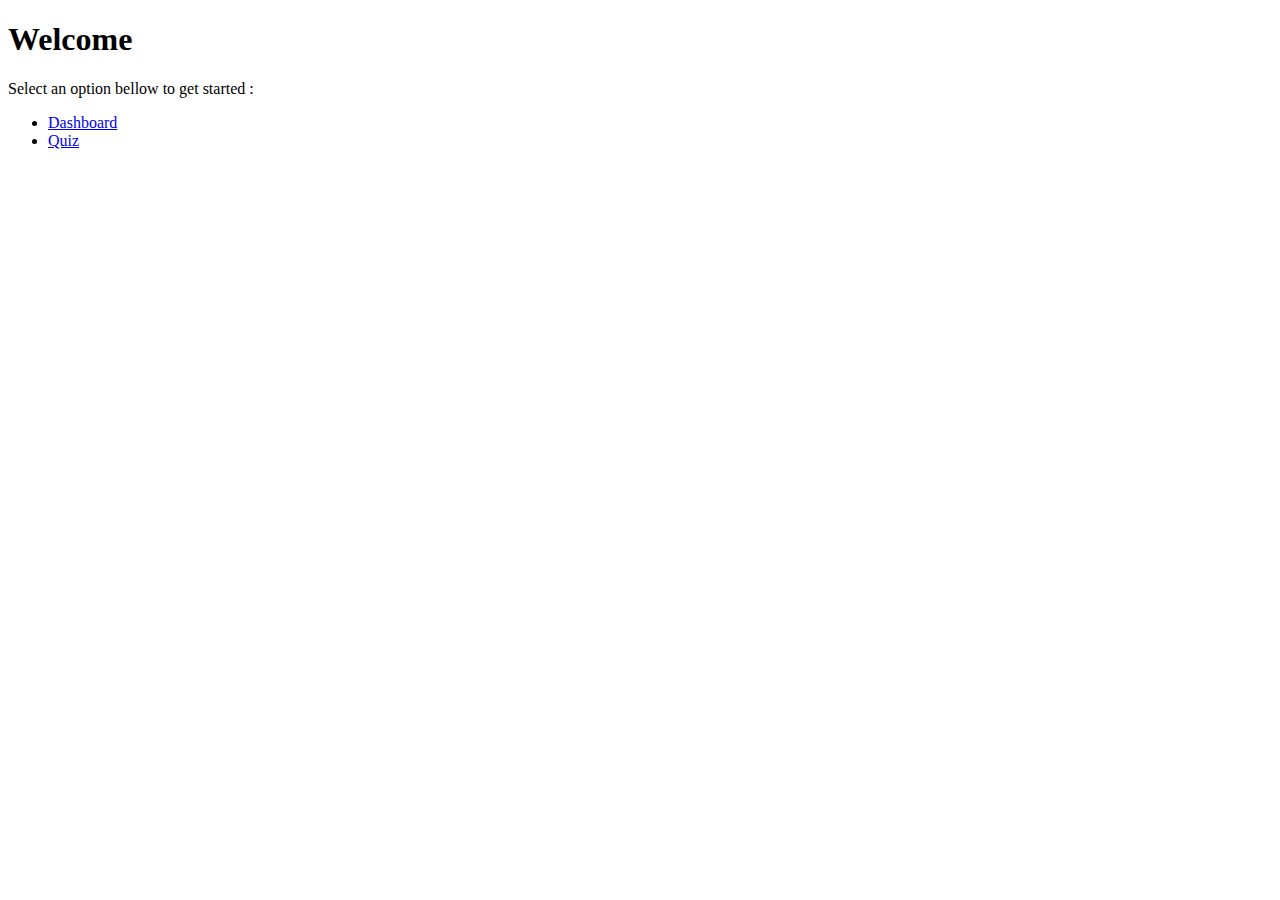
<file: index.html>
<!DOCTYPE html>
<html lang="en">
  <head>
    <meta charset="UTF-8" />
    <meta name="viewport" content="width=device-width, initial-scale=1.0" />
    <title>CMApp Home</title>
  </head>
  <body>
    <h1>Welcome</h1>
    <p>Select an option bellow to get started :</p>
    <ul>
      <li>
        <a href="Dashboard.html">Dashboard</a>
      </li>
      <li>
        <a href="Quiz.html">Quiz</a>
      </li>
    </ul>
  </body>
</html>
</file>
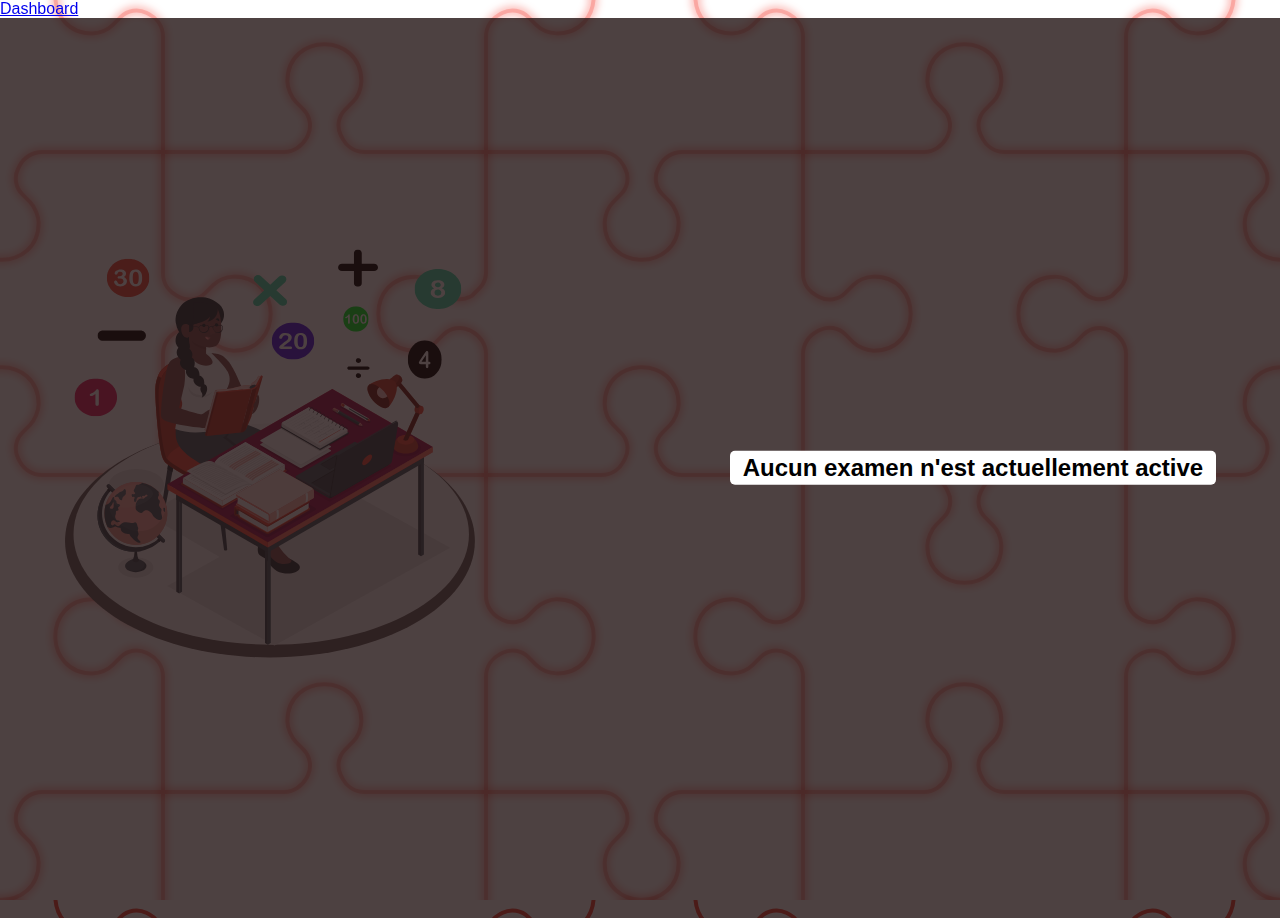
<file: .dev/Student-folder/Quiz-page/index.html>
<!DOCTYPE html>
<html lang="en">
  <head>
    <meta charset="UTF-8" />
    <meta name="viewport" content="width=device-width, initial-scale=1.0" />
    <link
      rel="stylesheet"
      href="./../../shared-folder-s-t/Icons/Fontawesome/css/all.min.css"
    />
    <link rel="stylesheet" href="./style.css" />

    <link
      rel="icon"
      type="image/png"
      sizes="32x32"
      href="./../../shared-folder-s-t/multimedia/favicon/favicon-32x32.png"
    />
    <link
      rel="icon"
      type="image/png"
      sizes="16x16"
      href="./../../shared-folder-s-t/multimedia/favicon/favicon-16x16.png"
    />

    <title>Quiz</title>
  </head>
  <body>
    <div class="container">
      <div class="step-bar"></div>

      <div class="quiz-container">
        <div class="countdown-clock"></div>

        <div class="question">
          <span class="number-1"></span>
          <span class="operation"></span>
          <span class="number-2"></span>
        </div>

        <input type="text" name="student-answer" id="student-answer" />

        <button class="next-btn">
          <img src="./multimedia/next-arrow.svg" alt="" />
        </button>
      </div>

      <div class="student-info">
        <span class="student-fullname"></span>
        <span class="classe"></span>
      </div>
    </div>

    <script src="./script.js"></script>
  </body>
</html>
</file>
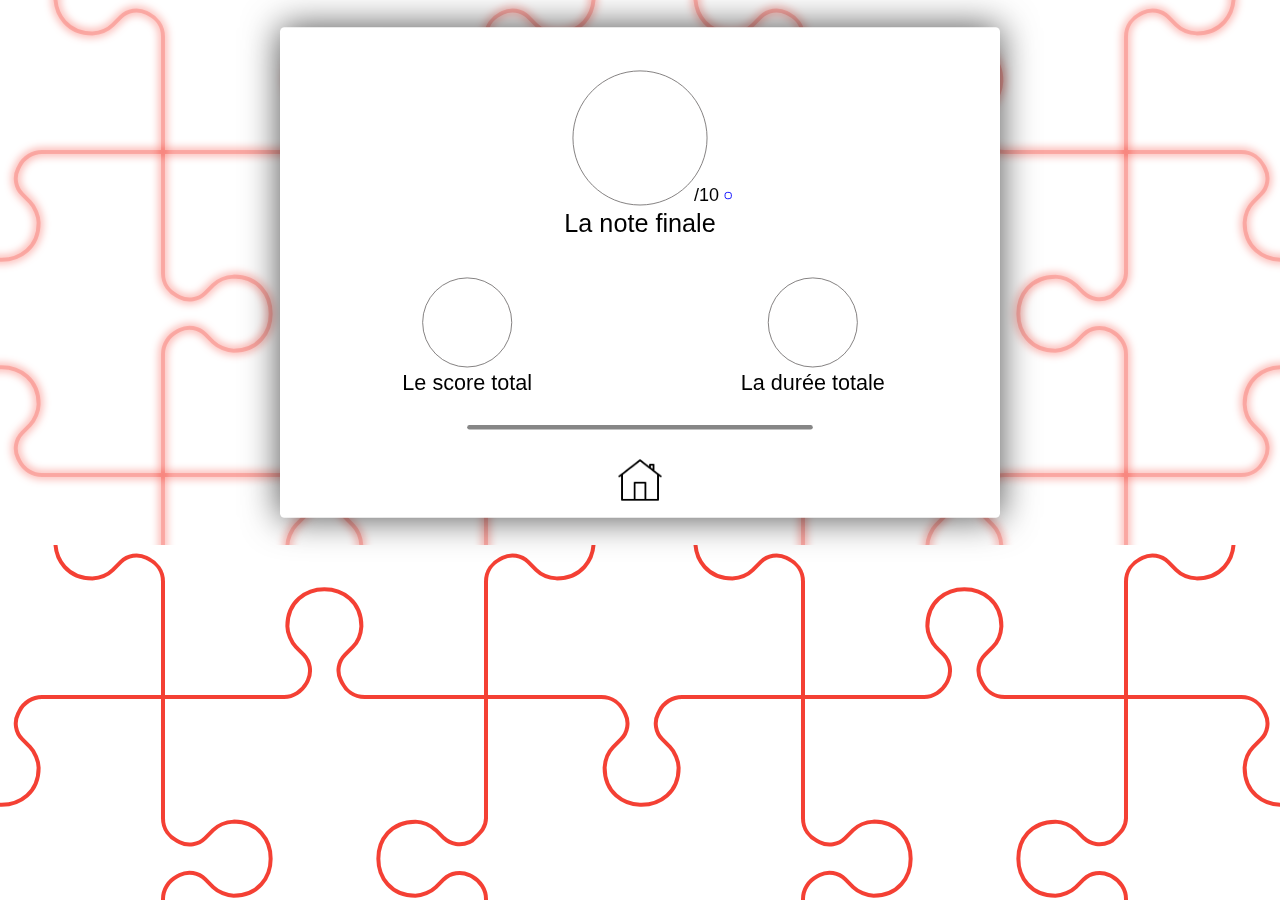
<file: .dev/Student-folder/Score-page/index.html>
<!DOCTYPE html>
<html lang="en">
  <head>
    <meta charset="UTF-8" />
    <meta name="viewport" content="width=device-width, initial-scale=1.0" />
    <link rel="stylesheet" href="./style.css" />
    <title>La Page Score</title>

    <link
      rel="icon"
      type="image/png"
      sizes="32x32"
      href="./../../shared-folder-s-t/multimedia/favicon/favicon-32x32.png"
    />
    <link
      rel="icon"
      type="image/png"
      sizes="16x16"
      href="./../../shared-folder-s-t/multimedia/favicon/favicon-16x16.png"
    />
  </head>
  <body>
    <div class="container">
      <div class="score-container">
        <div class="student-info">
          <span class="full-name"></span>
          <span class="classe"></span>
        </div>

        <div class="note-finale">
          <div class="main-circle">
            <span class="main-number"></span>
          </div>
          <div class="aside">
            <span class="denominator">/10</span>
            <span class="final-note-mode"></span>
          </div>
          <span class="legend">La note finale</span>
        </div>

        <div class="column">
          <div class="score-total">
            <div class="main-circle">
              <span class="main-number"></span>
            </div>
            <div class="aside">
              <span class="denominator"></span>
            </div>
            <span class="legend">Le score total</span>
          </div>

          <div class="duration-totale">
            <div class="main-circle">
              <span class="main-number"></span>
            </div>
            <div class="aside"></div>
            <span class="legend">La durée totale</span>
          </div>
        </div>

        <div class="hr"></div>

        <div class="quiz-records"></div>
        <div class="return-home-icon">
          <img src="./multimedia/home-icon-dynamic.gif" class="dynamic-icon" />
          <img src="./multimedia/home-icon-static.png" class="static-icon" />
        </div>
      </div>
    </div>

    <script src="./../../shared-folder-s-t/scripts/finalNote.js"></script>
    <script src="./script.js"></script>
  </body>
</html>
</file>
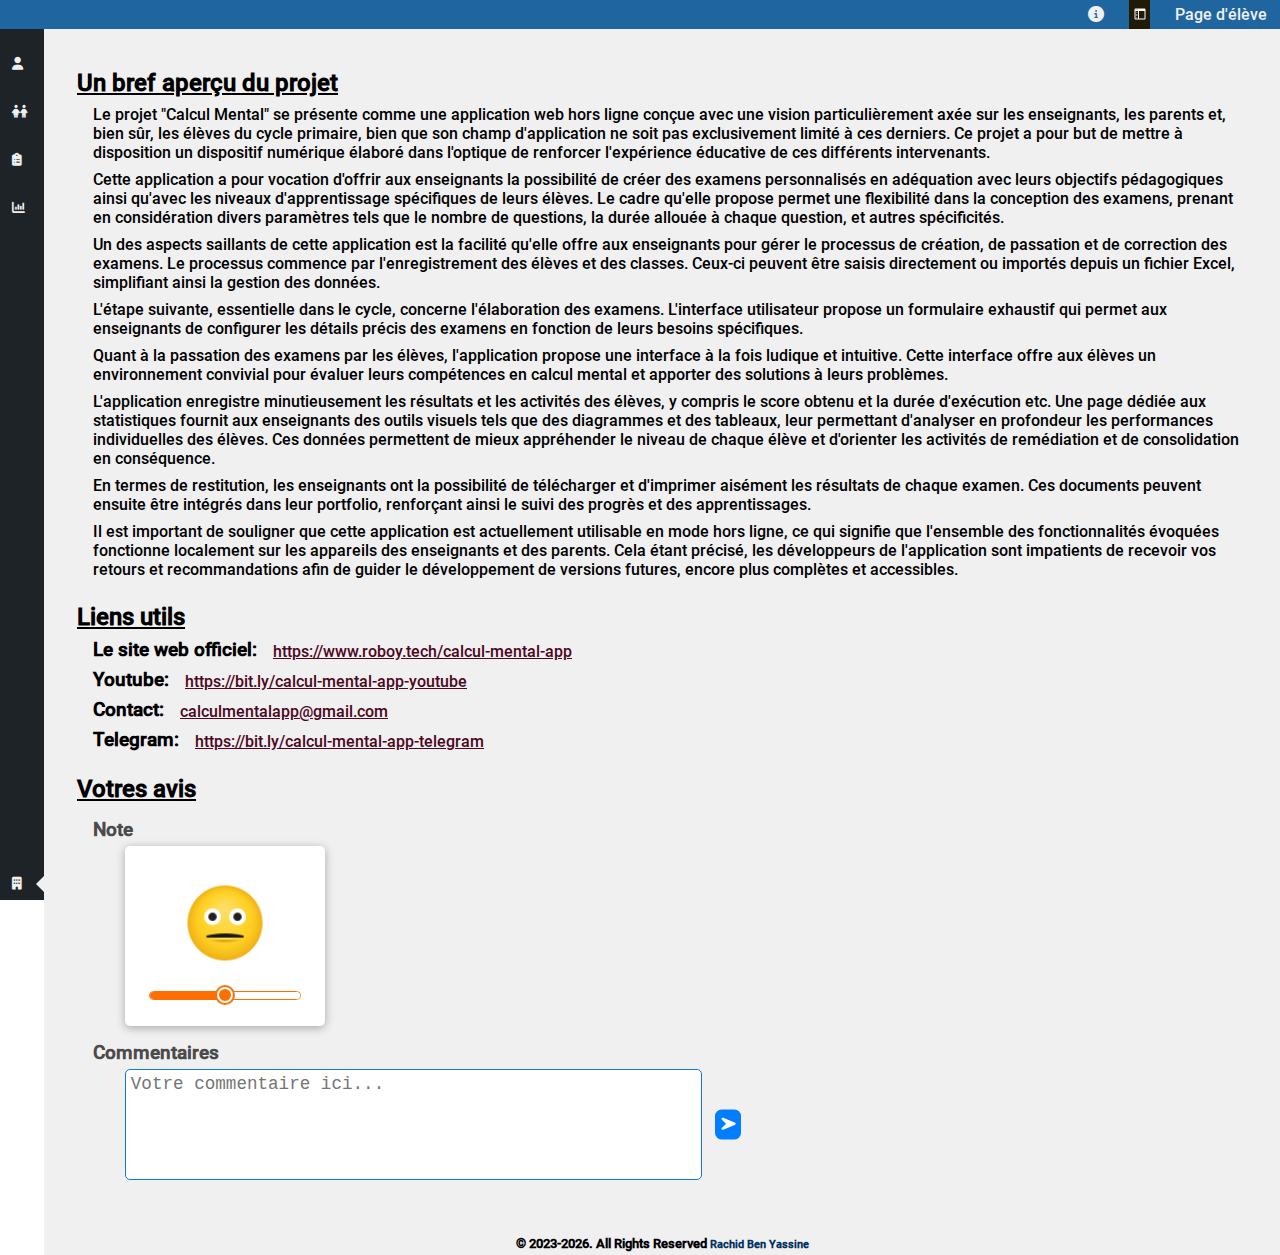
<file: .dev/Teacher-folder/About_us-page/index.html>
<!DOCTYPE html>
<html lang="en">
  <head>
    <meta charset="UTF-8" />
    <meta http-equiv="X-UA-Compatible" content="IE=edge" />
    <meta name="viewport" content="width=device-width, initial-scale=1.0" />
    <title>À propos</title>

    <!--Styles-->
    <link rel="stylesheet" href="./../Shared-folder-t/styles/shared-css.css" />
    <link
      rel="stylesheet"
      href="./../../shared-folder-s-t/Icons/Fontawesome/css/all.min.css"
    />
    <link rel="stylesheet" href="./style.css" />

    <!-- Favicon -->
    <link
      rel="icon"
      type="image/png"
      sizes="32x32"
      href="./../../shared-folder-s-t/multimedia/favicon/favicon-32x32.png"
    />
    <link
      rel="icon"
      type="image/png"
      sizes="16x16"
      href="./../../shared-folder-s-t/multimedia/favicon/favicon-16x16.png"
    />
  </head>
  <body>
    <!--Loading gif On page open Transition: to hide the gliching of main nav-->
    <div class="loading-screen">
      <img
        src="./../../shared-folder-s-t/multimedia/loading-gif.gif"
        class="loading-gif"
        alt=""
      />
    </div>

    <div class="wrapper">
      <!--Toolbar Shared-->
      <menu class="toolbar">
        <ul>
          <a target="_blank" href="https://www.roboy.tech/calcul-mental-app"
            ><i class="fa-solid fa-circle-info fa-icon-main-nav"></i
            ><span></span
          ></a>
          <a href="#" class="toggle-main-navigation"
            ><img
              src="./../../shared-folder-s-t/multimedia/sidebar-icon.png"
              alt=""
          /></a>
          <a href="./../../../Quiz.html" class="page-eleve"
            ><span>Page d'élève</span></a
          >
        </ul>
      </menu>

      <!--Main Navigation Shared-->
      <nav class="main-navigation">
        <a href="./../../../Dashboard.html"
          ><i class="fa-solid fa-user fa-icon-main-nav"></i
          ><span>Profile</span></a
        >
        <a href="./../Class_student_management-page/index.html"
          ><i class="fa-solid fa-children fa-icon-main-nav"></i
          ><span>Classes et Elèves</span></a
        >
        <a href="./../Exam_settings-page/index.html"
          ><i class="fa-solid fa-clipboard-list fa-icon-main-nav"></i
          ><span>Examens</span></a
        >
        <a href="./../Analytics-page/index.html"
          ><i class="fa-solid fa-chart-column fa-icon-main-nav"></i
          ><span>Statistiques</span></a
        >
        <a href="./index.html" class="active"
          ><i class="fa-solid fa-building fa-icon-main-nav"></i
          ><span>À propos</span></a
        >
      </nav>

      <!--Work Area Specific Content-->
      <main class="work-area">
        <div class="about-us-container">
          <section>
            <h2 class="section-title">Un bref aperçu du projet</h2>
            <div class="section-content">
              <article class="project-presentation">
                <p>
                  Le projet "Calcul Mental" se présente comme une application
                  web hors ligne conçue avec une vision particulièrement axée
                  sur les enseignants, les parents et, bien sûr, les élèves du
                  cycle primaire, bien que son champ d'application ne soit pas
                  exclusivement limité à ces derniers. Ce projet a pour but de
                  mettre à disposition un dispositif numérique élaboré dans
                  l'optique de renforcer l'expérience éducative de ces
                  différents intervenants.
                </p>

                <p>
                  Cette application a pour vocation d'offrir aux enseignants la
                  possibilité de créer des examens personnalisés en adéquation
                  avec leurs objectifs pédagogiques ainsi qu'avec les niveaux
                  d'apprentissage spécifiques de leurs élèves. Le cadre qu'elle
                  propose permet une flexibilité dans la conception des examens,
                  prenant en considération divers paramètres tels que le nombre
                  de questions, la durée allouée à chaque question, et autres
                  spécificités.
                </p>

                <p>
                  Un des aspects saillants de cette application est la facilité
                  qu'elle offre aux enseignants pour gérer le processus de
                  création, de passation et de correction des examens. Le
                  processus commence par l'enregistrement des élèves et des
                  classes. Ceux-ci peuvent être saisis directement ou importés
                  depuis un fichier Excel, simplifiant ainsi la gestion des
                  données.
                </p>

                <p>
                  L'étape suivante, essentielle dans le cycle, concerne
                  l'élaboration des examens. L'interface utilisateur propose un
                  formulaire exhaustif qui permet aux enseignants de configurer
                  les détails précis des examens en fonction de leurs besoins
                  spécifiques.
                </p>

                <p>
                  Quant à la passation des examens par les élèves, l'application
                  propose une interface à la fois ludique et intuitive. Cette
                  interface offre aux élèves un environnement convivial pour
                  évaluer leurs compétences en calcul mental et apporter des
                  solutions à leurs problèmes.
                </p>

                <p>
                  L'application enregistre minutieusement les résultats et les
                  activités des élèves, y compris le score obtenu et la durée
                  d'exécution etc. Une page dédiée aux statistiques fournit aux
                  enseignants des outils visuels tels que des diagrammes et des
                  tableaux, leur permettant d'analyser en profondeur les
                  performances individuelles des élèves. Ces données permettent
                  de mieux appréhender le niveau de chaque élève et d'orienter
                  les activités de remédiation et de consolidation en
                  conséquence.
                </p>

                <p>
                  En termes de restitution, les enseignants ont la possibilité
                  de télécharger et d'imprimer aisément les résultats de chaque
                  examen. Ces documents peuvent ensuite être intégrés dans leur
                  portfolio, renforçant ainsi le suivi des progrès et des
                  apprentissages.
                </p>

                <p>
                  Il est important de souligner que cette application est
                  actuellement utilisable en mode hors ligne, ce qui signifie
                  que l'ensemble des fonctionnalités évoquées fonctionne
                  localement sur les appareils des enseignants et des parents.
                  Cela étant précisé, les développeurs de l'application sont
                  impatients de recevoir vos retours et recommandations afin de
                  guider le développement de versions futures, encore plus
                  complètes et accessibles.
                </p>
              </article>
            </div>
          </section>
          <section>
            <h2 class="section-title">Liens utils</h2>
            <div class="section-content">
              <ul>
                <li>
                  <h3>Le site web officiel:</h3>
                  <a
                    href="https://www.roboy.tech/calcul-mental-app"
                    target="_blank"
                    >https://www.roboy.tech/calcul-mental-app</a
                  >
                </li>
                <li>
                  <h3>Youtube:</h3>
                  <a
                    target="_blank"
                    href="https://bit.ly/calcul-mental-app-youtube"
                    >https://bit.ly/calcul-mental-app-youtube</a
                  >
                </li>
                <li>
                  <h3>Contact:</h3>
                  <a
                    href="https://mail.google.com/mail/?view=cm&fs=1&to=calculmentalapp@gmail.com"
                    target="_blank"
                    >calculmentalapp@gmail.com</a
                  >
                </li>
                <li>
                  <h3>Telegram:</h3>
                  <a
                    target="_blank"
                    href="https://bit.ly/calcul-mental-app-telegram"
                    >https://bit.ly/calcul-mental-app-telegram</a
                  >
                </li>
              </ul>
            </div>
          </section>

          <section>
            <h2 class="section-title">Votres avis</h2>
            <div class="section-content">
              <h3>Note</h3>
              <div class="mood-slider-container">
                <div class="emoji-container">
                  <div class="emoji-slider">
                    <img src="./multimedia/angry.png" alt="" />
                    <img src="./multimedia/sad.png" alt="" />
                    <img src="./multimedia/neutral.png" alt="" />
                    <img src="./multimedia/smile.png" alt="" />
                    <img src="./multimedia/star.png" alt="" />
                  </div>
                </div>
                <div class="range-slider-container">
                  <div class="thumb"><span></span></div>
                  <div class="progress-bar"></div>
                  <input
                    type="range"
                    name="emoji-slider-range"
                    id="emoji-range"
                    min="0"
                    max="100"
                  />
                </div>
              </div>
              <h3>Commentaires</h3>
              <div class="comment-container">
                <div class="comment-area">
                  <textarea
                    class="teacher-comment-textarea"
                    name="teacher-comment"
                    cols="50"
                    rows="5"
                    placeholder="Votre commentaire ici..."
                  ></textarea>
                  <button class="save-comment">
                    <i class="fa-solid fa-location-arrow"></i>
                  </button>
                </div>
                <ul class="teacher-comments">
                  <!-- <li class="teacher-comment"></li> -->
                </ul>
              </div>
            </div>
          </section>
        </div>
        <h5 class="copyrights-footer">
          &copy; 2023-<span class="current_year"></span>. All Rights Reserved
          <span class="creator">Rachid Ben Yassine</span>
        </h5>
      </main>
    </div>

    <!--Scripts-->
    <script src="./../Shared-folder-t/scripts/shared-js.js"></script>
    <script src="./../../shared-folder-s-t/scripts/appDataUpload.js"></script>
    <script src="./script.js"></script>
  </body>
</html>
</file>
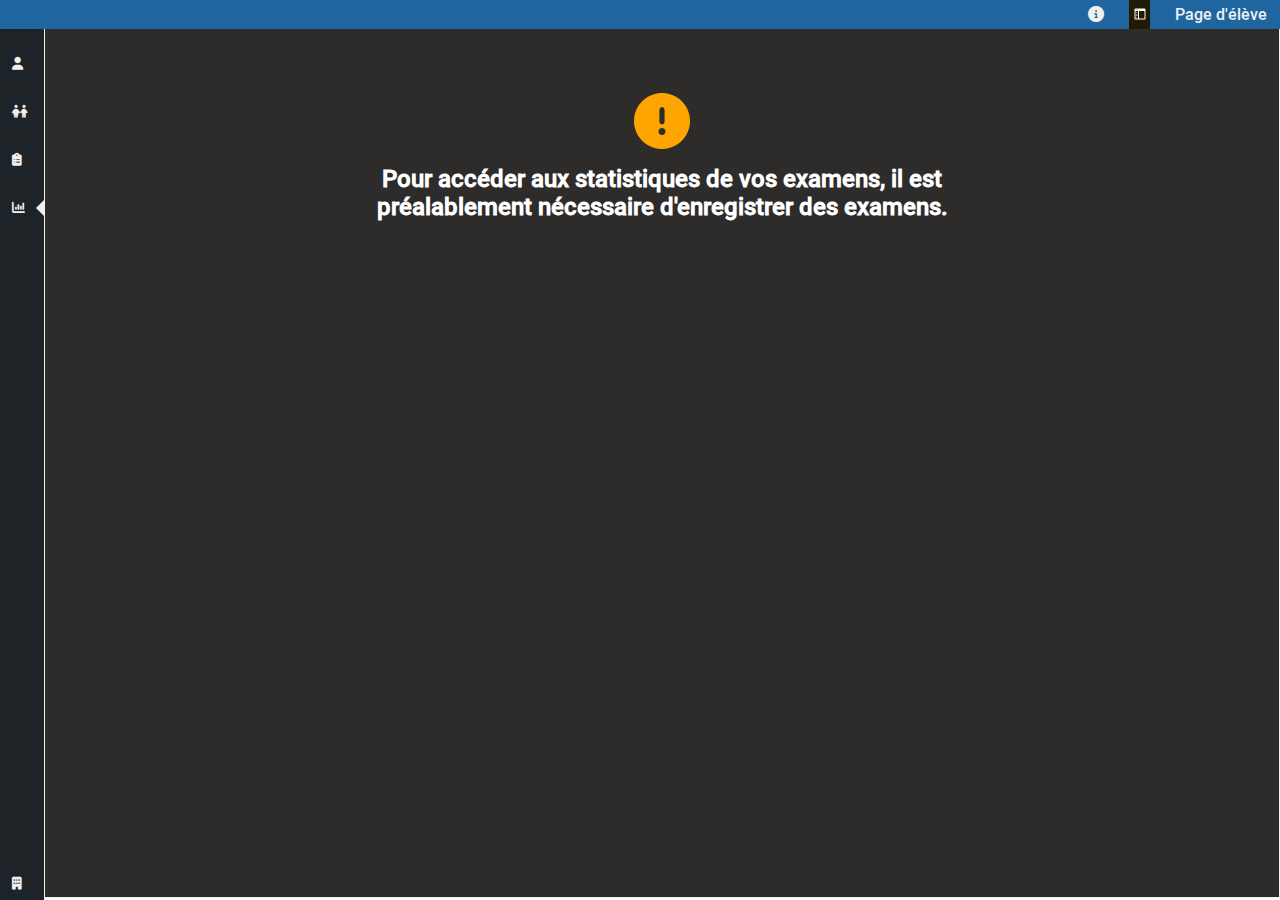
<file: .dev/Teacher-folder/Analytics-page/index.html>
<!DOCTYPE html>
<html lang="en">
  <head>
    <meta charset="UTF-8" />
    <meta http-equiv="X-UA-Compatible" content="IE=edge" />
    <meta name="viewport" content="width=device-width, initial-scale=1.0" />
    <title>Les Statistiques | Analytiques</title>

    <!--Styles-->
    <link rel="stylesheet" href="./../Shared-folder-t/styles/shared-css.css" />
    <link
      rel="stylesheet"
      href="./../../shared-folder-s-t/Icons/Fontawesome/css/all.min.css"
    />
    <link rel="stylesheet" href="./style.css" />

    <!-- Favicon -->
    <link
      rel="icon"
      type="image/png"
      sizes="32x32"
      href="./../../shared-folder-s-t/multimedia/favicon/favicon-32x32.png"
    />
    <link
      rel="icon"
      type="image/png"
      sizes="16x16"
      href="./../../shared-folder-s-t/multimedia/favicon/favicon-16x16.png"
    />
  </head>
  <body>
    <!--Loading gif On page open Transition: to hide the gliching of main nav-->
    <div class="loading-screen">
      <img
        src="./../../shared-folder-s-t/multimedia/loading-gif.gif"
        class="loading-gif"
        alt=""
      />
    </div>

    <div class="wrapper">
      <!--Toolbar Shared-->
      <menu class="toolbar">
        <ul>
          <a target="_blank" href="https://www.roboy.tech/calcul-mental-app"
            ><i class="fa-solid fa-circle-info fa-icon-main-nav"></i
            ><span></span
          ></a>
          <a href="#" class="toggle-main-navigation"
            ><img
              src="./../../shared-folder-s-t/multimedia/sidebar-icon.png"
              alt=""
          /></a>
          <a href="./../../../Quiz.html" class="page-eleve"
            ><span>Page d'élève</span></a
          >
        </ul>
      </menu>

      <!--Main Navigation Shared-->
      <nav class="main-navigation">
        <a href="./../../../Dashboard.html"
          ><i class="fa-solid fa-user fa-icon-main-nav"></i
          ><span>Profile</span></a
        >
        <a href="./../Class_student_management-page/index.html"
          ><i class="fa-solid fa-children fa-icon-main-nav"></i
          ><span>Classes et Elèves</span></a
        >
        <a href="./../Exam_settings-page/index.html"
          ><i class="fa-solid fa-clipboard-list fa-icon-main-nav"></i
          ><span>Examens</span></a
        >
        <a href="./../Analytics-page/index.html" class="active"
          ><i class="fa-solid fa-chart-column fa-icon-main-nav"></i
          ><span>Statistiques</span></a
        >
        <a href="./../About_us-page/index.html"
          ><i class="fa-solid fa-building fa-icon-main-nav"></i
          ><span>À propos</span></a
        >
      </nav>

      <!--Work Area Specific Content-->
      <main class="work-area">
        <div class="stg-container">
          <!-- <div class="exam-analytics-container">
                    <div class="exam-analytics-title">
                        hello worldqdqdsqdqsd
                    </div>

                    <table class="exam-analytics-table">

                    </table>
                </div> -->
        </div>
      </main>
    </div>

    <!--Scripts-->
    <script src="./../Shared-folder-t/scripts/pageSuccessionScreenAlert.js"></script>
    <script src="./../../shared-folder-s-t/scripts/finalNote.js"></script>
    <script src="./../../shared-folder-s-t/scripts/appDataUpload.js"></script>
    <script src="./../Shared-folder-t/scripts/shared-js.js"></script>
    <script src="./script.js"></script>
  </body>
</html>
</file>
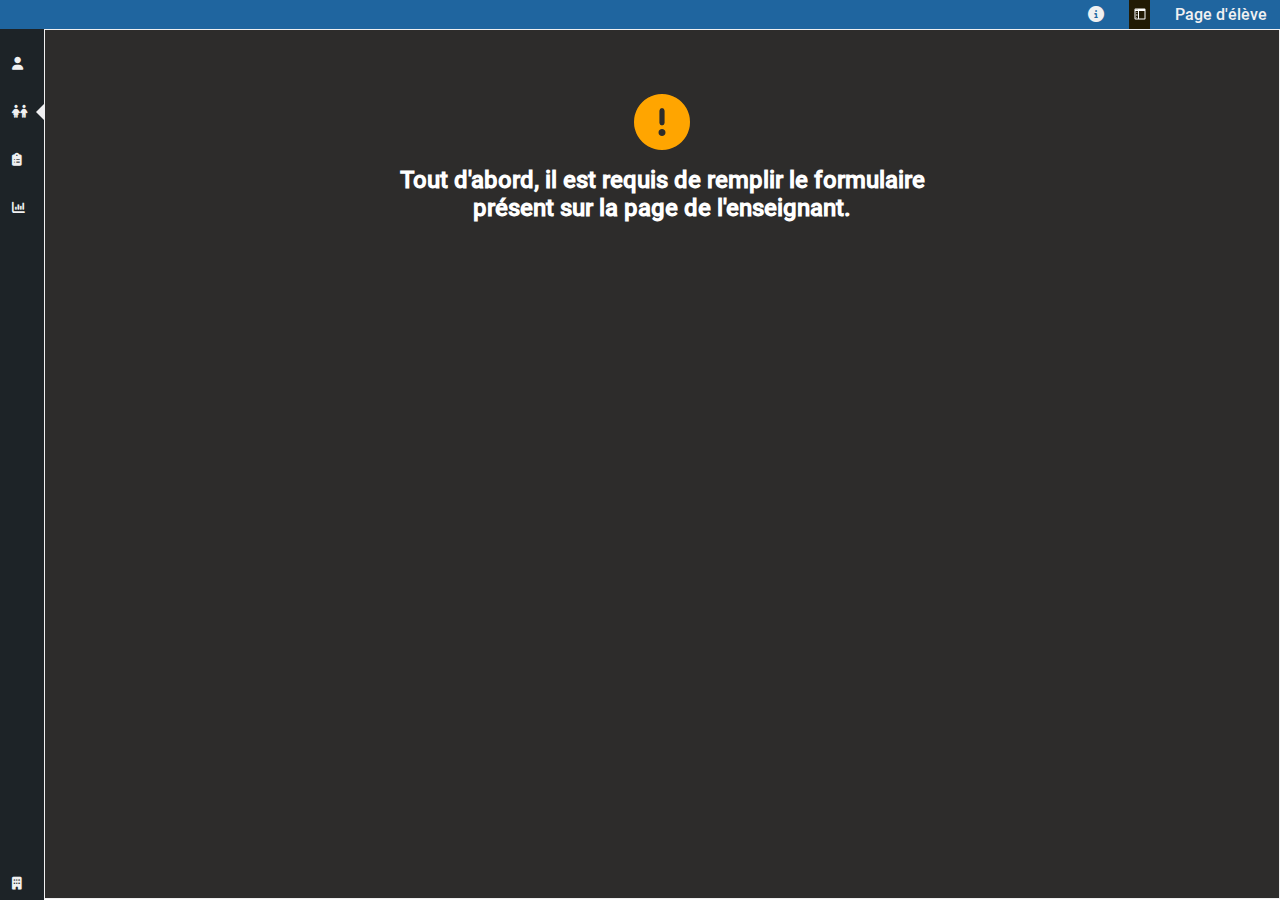
<file: .dev/Teacher-folder/Class_student_management-page/index.html>
<!DOCTYPE html>
<html lang="en">
  <head>
    <meta charset="UTF-8" />
    <meta http-equiv="X-UA-Compatible" content="IE=edge" />
    <meta name="viewport" content="width=device-width, initial-scale=1.0" />
    <title>Classes et Elèves management</title>

    <!--Styles-->
    <link rel="stylesheet" href="./../Shared-folder-t/styles/shared-css.css" />
    <link
      rel="stylesheet"
      href="./../../shared-folder-s-t/Icons/Fontawesome/css/all.min.css"
    />
    <link rel="stylesheet" href="./style.css" />

    <!-- Favicon -->
    <link
      rel="icon"
      type="image/png"
      sizes="32x32"
      href="./../../shared-folder-s-t/multimedia/favicon/favicon-32x32.png"
    />
    <link
      rel="icon"
      type="image/png"
      sizes="16x16"
      href="./../../shared-folder-s-t/multimedia/favicon/favicon-16x16.png"
    />
  </head>
  <body>
    <!--Loading gif On page open Transition: to hide the gliching of main nav-->
    <div class="loading-screen">
      <img
        src="./../../shared-folder-s-t/multimedia/loading-gif.gif"
        class="loading-gif"
        alt=""
      />
    </div>

    <div class="wrapper">
      <!--Toolbar Shared-->
      <menu class="toolbar">
        <!-- <img src="./../Shared-folder/Shared-multimedia/logo.jpg" class="logo-img" alt=""> -->
        <ul>
          <a target="_blank" href="https://www.roboy.tech/calcul-mental-app"
            ><i class="fa-solid fa-circle-info fa-icon-main-nav"></i
            ><span></span
          ></a>
          <a href="#" class="toggle-main-navigation"
            ><img
              src="./../../shared-folder-s-t/multimedia/sidebar-icon.png"
              alt=""
          /></a>
          <a href="./../../../Quiz.html" class="page-eleve"
            ><span>Page d'élève</span></a
          >
        </ul>
      </menu>

      <!--Main Navigation Shared-->
      <nav class="main-navigation">
        <a href="./../../../Dashboard.html"
          ><i class="fa-solid fa-user fa-icon-main-nav"></i
          ><span>Profile</span></a
        >
        <a href="./index.html" class="active"
          ><i class="fa-solid fa-children fa-icon-main-nav"></i
          ><span>Classes et Elèves</span></a
        >
        <a href="./../Exam_settings-page/index.html"
          ><i class="fa-solid fa-clipboard-list fa-icon-main-nav"></i
          ><span>Examens</span></a
        >
        <a href="./../Analytics-page/index.html"
          ><i class="fa-solid fa-chart-column fa-icon-main-nav"></i
          ><span>Statistiques</span></a
        >
        <a href="./../About_us-page/index.html"
          ><i class="fa-solid fa-building fa-icon-main-nav"></i
          ><span>À propos</span></a
        >
      </nav>

      <!--Work Area Specific Content-->
      <main class="work-area">
        <div class="add-stg-container">
          <input type="text" id="add-stg-input" placeholder="Exemple: 3AEP" />
          <button id="add-stg-btn" data-type="classe">
            Ajouter une classe
          </button>
        </div>

        <ul class="tabs-container">
          <!-- stg Tabs /-->
        </ul>

        <div class="stg-container">
          <!-- stg-inner-container -->
          <!-- Form -->
          <!-- /Form -->

          <!-- Student Table-->
          <!-- /Student Table-->

          <!-- action-btns -->
          <!-- /action-btns -->
          <!-- /stng-inner-container -->
        </div>
      </main>
    </div>

    <!--Scripts-->
    <!--Import all related scripts from shared-folder-->
    <script src="./../Shared-folder-t/scripts/pageSuccessionScreenAlert.js"></script>
    <script src="./../Shared-folder-t/scripts/shared-js.js"></script>
    <script src="./../Shared-folder-t/scripts/style-stg-tab.js"></script>
    <script src="./../Shared-folder-t/scripts/success-alert.js"></script>
    <script src="./../Shared-folder-t/scripts/confirm-delete.js"></script>
    <script src="./../Shared-folder-t/scripts/uniqueid.js"></script>
    <script src="./dependencies/xlsx.js"></script>
    <script src="./script.js"></script>
  </body>
</html>
</file>
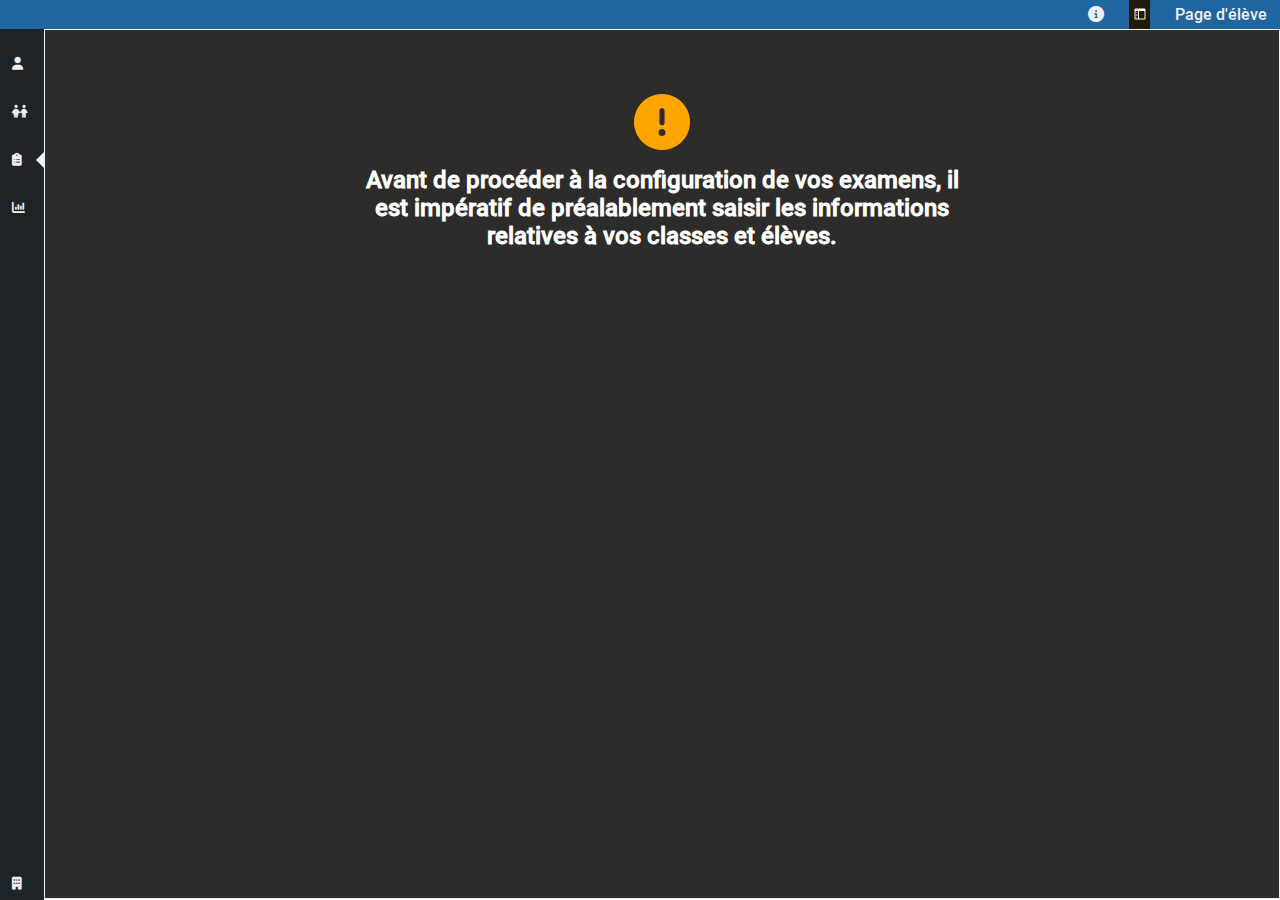
<file: .dev/Teacher-folder/Exam_settings-page/index.html>
<!DOCTYPE html>
<html lang="en">
  <head>
    <meta charset="UTF-8" />
    <meta http-equiv="X-UA-Compatible" content="IE=edge" />
    <meta name="viewport" content="width=device-width, initial-scale=1.0" />
    <title>Paramètres Des Examens</title>

    <!--Styles-->
    <link
      rel="stylesheet"
      href="./../../shared-folder-s-t/Icons/Fontawesome/css/all.min.css"
    />
    <link rel="stylesheet" href="./../Shared-folder-t/styles/shared-css.css" />
    <link rel="stylesheet" href="./style.css" />

    <!-- Favicon -->
    <link
      rel="icon"
      type="image/png"
      sizes="32x32"
      href="./../../shared-folder-s-t/multimedia/favicon/favicon-32x32.png"
    />
    <link
      rel="icon"
      type="image/png"
      sizes="16x16"
      href="./../../shared-folder-s-t/multimedia/favicon/favicon-16x16.png"
    />
  </head>
  <body>
    <!--Loading gif On page open Transition: to hide the gliching of main nav-->
    <div class="loading-screen">
      <img
        src="./../../shared-folder-s-t/multimedia/loading-gif.gif"
        class="loading-gif"
        alt=""
      />
    </div>

    <div class="wrapper">
      <!--Toolbar Shared-->
      <menu class="toolbar">
        <ul>
          <a target="_blank" href="https://www.roboy.tech/calcul-mental-app"
            ><i class="fa-solid fa-circle-info fa-icon-main-nav"></i
            ><span></span
          ></a>
          <a href="#" class="toggle-main-navigation"
            ><img
              src="./../../shared-folder-s-t/multimedia/sidebar-icon.png"
              alt=""
          /></a>
          <a href="./../../../Quiz.html" class="page-eleve"
            ><span>Page d'élève</span></a
          >
        </ul>
      </menu>

      <!--Main Navigation Shared-->
      <nav class="main-navigation">
        <a href="./../../../Dashboard.html"
          ><i class="fa-solid fa-user fa-icon-main-nav"></i
          ><span>Profile</span></a
        >
        <a href="./../Class_student_management-page/index.html"
          ><i class="fa-solid fa-children fa-icon-main-nav"></i
          ><span>Classes et Elèves</span></a
        >
        <a href="./index.html" class="active"
          ><i class="fa-solid fa-clipboard-list fa-icon-main-nav"></i
          ><span>Examens</span></a
        >
        <a href="./../Analytics-page/index.html"
          ><i class="fa-solid fa-chart-column fa-icon-main-nav"></i
          ><span>Statistiques</span></a
        >
        <a href="./../About_us-page/index.html"
          ><i class="fa-solid fa-building fa-icon-main-nav"></i
          ><span>À propos</span></a
        >
      </nav>

      <!--Work Area-->
      <main class="work-area">
        <div class="add-stg-container">
          <input type="text" id="add-stg-input" placeholder="Examen: Unité 2" />
          <button id="add-stg-btn" data-type="examen">Ajouter un Examen</button>
        </div>

        <ul class="tabs-container"></ul>

        <!-- Exam Form -->
        <div class="stg-container"></div>
      </main>
    </div>

    <!--Scripts-->
    <script src="./../Shared-folder-t/scripts/pageSuccessionScreenAlert.js"></script>
    <script src="./../../shared-folder-s-t/scripts/appDataUpload.js"></script>
    <script src="./../../shared-folder-s-t/scripts/recentServerUpload.js"></script>
    <script src="./../Shared-folder-t/scripts/shared-js.js"></script>
    <script src="./../Shared-folder-t/scripts/uniqueid.js"></script>
    <script src="./../Shared-folder-t/scripts/style-stg-tab.js"></script>
    <script src="./../Shared-folder-t/scripts/no-classe-error.js"></script>
    <script src="./../Shared-folder-t/scripts/success-alert.js"></script>
    <script src="./../Shared-folder-t/scripts/confirm-delete.js"></script>
    <script src="./../Shared-folder-t/scripts/select-widget.js"></script>
    <script src="./../../shared-folder-s-t/scripts/finalNote.js"></script>
    <script src="./../Shared-folder-t/multimedia/logo-base64.js"></script>
    <script src="./dependencies/jspdf.min.js"></script>
    <script src="./script.js"></script>
  </body>
</html>
</file>
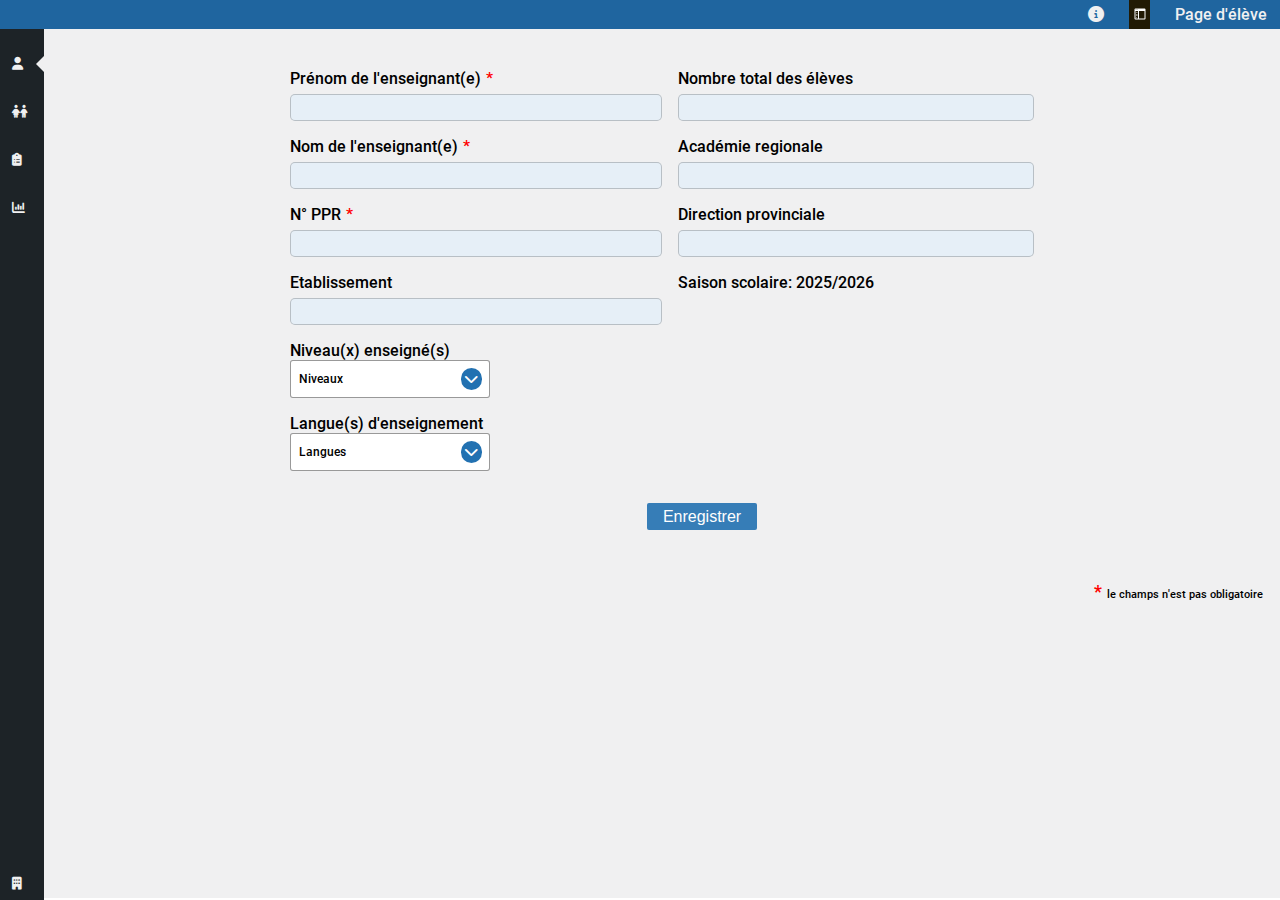
<file: Dashboard.html>
<!DOCTYPE html>
<html lang="en">
  <head>
    <meta charset="UTF-8" />
    <meta http-equiv="X-UA-Compatible" content="IE=edge" />
    <meta name="viewport" content="width=device-width, initial-scale=1.0" />
    <title>Profile D'enseignant</title>

    <!--Styles-->
    <link
      rel="stylesheet"
      href="./.dev/Teacher-folder/Shared-folder-t/styles/shared-css.css"
    />
    <link
      rel="stylesheet"
      href="./.dev/shared-folder-s-t/Icons/Fontawesome/css/all.min.css"
    />
    <link
      rel="stylesheet"
      href="./.dev/Teacher-folder/Teacher_profile-page/style.css"
    />

    <!-- Favicon -->
    <link
      rel="icon"
      type="image/png"
      sizes="32x32"
      href="./.dev/shared-folder-s-t/multimedia/favicon/favicon-32x32.png"
    />
    <link
      rel="icon"
      type="image/png"
      sizes="16x16"
      href="./.dev/shared-folder-s-t/multimedia/favicon/favicon-16x16.png"
    />
  </head>
  <body>
    <!--Loading gif On page open Transition: to hide the gliching of main nav-->
    <div class="loading-screen">
      <img
        src="./.dev/shared-folder-s-t/multimedia/loading-gif.gif"
        class="loading-gif"
        alt=""
      />
    </div>

    <div class="wrapper">
      <!--Toolbar Shared-->
      <menu class="toolbar">
        <ul>
          <a target="_blank" href="https://www.roboy.tech/calcul-mental-app"
            ><i class="fa-solid fa-circle-info fa-icon-main-nav"></i
          ></a>
          <a href="#" class="toggle-main-navigation"
            ><img
              src="./.dev/shared-folder-s-t/multimedia/sidebar-icon.png"
              alt=""
          /></a>
          <a href="./Quiz.html" class="page-eleve"><span>Page d'élève</span></a>
        </ul>
      </menu>

      <!--Main Navigation Shared-->
      <nav class="main-navigation">
        <a href="./Dashboard.html" class="active"
          ><i class="fa-solid fa-user fa-icon-main-nav"></i
          ><span>Profile</span></a
        >
        <a href="./.dev/Teacher-folder/Class_student_management-page/index.html"
          ><i class="fa-solid fa-children fa-icon-main-nav"></i
          ><span>Classes et Elèves</span></a
        >
        <a href="./.dev/Teacher-folder/Exam_settings-page/index.html"
          ><i class="fa-solid fa-clipboard-list fa-icon-main-nav"></i
          ><span>Examens</span></a
        >
        <a href="./.dev/Teacher-folder/Analytics-page/index.html"
          ><i class="fa-solid fa-chart-column fa-icon-main-nav"></i
          ><span>Statistiques</span></a
        >
        <a href="./.dev/Teacher-folder/About_us-page/index.html"
          ><i class="fa-solid fa-building fa-icon-main-nav"></i
          ><span>À propos</span></a
        >
      </nav>

      <!--Work Area Specific Content-->
      <main class="work-area">
        <div class="profile-form">
          <div class="form-container">
            <div class="left-content">
              <div class="form-controller">
                <label for="teacherLastName">Prénom de l'enseignant(e)</label>
                <input
                  autocomplete="one-time-code"
                  required
                  type="text"
                  name="teacherFirstName"
                  id="teacherLastName"
                />
              </div>

              <div class="form-controller">
                <label for="teacherFirstName">Nom de l'enseignant(e)</label>
                <input
                  autocomplete="one-time-code"
                  required
                  type="text"
                  name="teacherLastName"
                  id="teacherFirstName"
                />
              </div>

              <div class="form-controller">
                <label for="teacherPPR">N° PPR</label>
                <input
                  autocomplete="one-time-code"
                  required
                  type="text"
                  name="teacherPPR"
                  id="teacherPPR"
                />
              </div>

              <div class="form-controller">
                <label for="teachingSchool">Etablissement</label>
                <input
                  autocomplete="one-time-code"
                  required
                  type="text"
                  name="teachingSchool"
                  id="school"
                />
              </div>

              <div class="form-controller">
                <label for="teachingLevels">Niveau(x) enseigné(s)</label>
                <div class="select-container">
                  <div class="select-head teachingLevels">
                    <p class="selected">Niveaux</p>
                    <span class="arrow"
                      ><i class="fa-solid fa-chevron-down"></i
                    ></span>
                  </div>
                  <ul class="select-list">
                    <li class="select-list-item">
                      <span class="leading">
                        <input
                          type="checkbox"
                          name="teachingLevels"
                          value="1"
                        />
                      </span>
                      <span class="trailing">1 AEP</span>
                    </li>
                    <li class="select-list-item">
                      <span class="leading">
                        <input
                          type="checkbox"
                          name="teachingLevels"
                          value="2"
                        />
                      </span>
                      <span class="trailing">2 AEP</span>
                    </li>
                    <li class="select-list-item">
                      <span class="leading">
                        <input
                          type="checkbox"
                          name="teachingLevels"
                          value="3"
                        />
                      </span>
                      <span class="trailing">3 AEP</span>
                    </li>
                    <li class="select-list-item">
                      <span class="leading">
                        <input
                          type="checkbox"
                          name="teachingLevels"
                          value="4"
                        />
                      </span>
                      <span class="trailing">4 AEP</span>
                    </li>
                    <li class="select-list-item">
                      <span class="leading">
                        <input
                          type="checkbox"
                          name="teachingLevels"
                          value="5"
                        />
                      </span>
                      <span class="trailing">5 AEP</span>
                    </li>
                    <li class="select-list-item">
                      <span class="leading">
                        <input
                          type="checkbox"
                          name="teachingLevels"
                          value="6"
                        />
                      </span>
                      <span class="trailing">6 AEP</span>
                    </li>
                  </ul>
                </div>
              </div>

              <div class="form-controller">
                <label for="teachingLanguages">Langue(s) d'enseignement</label>
                <div class="select-container">
                  <div class="select-head teachingLanguages">
                    <p class="selected">Langues</p>
                    <span class="arrow"
                      ><i class="fa-solid fa-chevron-down"></i
                    ></span>
                  </div>
                  <ul class="select-list">
                    <li class="select-list-item">
                      <span class="leading">
                        <input
                          type="checkbox"
                          name="teachingLanguages"
                          value="arabe"
                        />
                      </span>
                      <span class="trailing">Arabe</span>
                    </li>
                    <li class="select-list-item">
                      <span class="leading">
                        <input
                          type="checkbox"
                          name="teachingLanguages"
                          value="français"
                        />
                      </span>
                      <span class="trailing">Français</span>
                    </li>
                  </ul>
                </div>
              </div>
            </div>
            <!-- <div class="separator"></div> -->
            <div class="right-content">
              <div class="form-controller">
                <label for="totalStudents">Nombre total des élèves</label>
                <input
                  autocomplete="one-time-code"
                  required
                  type="text"
                  name="totalStudents"
                  id="totalStudents"
                />
              </div>

              <div class="form-controller">
                <label for="regionalAcademy">Académie regionale</label>
                <input
                  autocomplete="one-time-code"
                  required
                  type="text"
                  name="regionalAcademy"
                  id="regionalAcademy"
                />
              </div>

              <div class="form-controller">
                <label for="provincialDirectory">Direction provinciale</label>
                <input
                  autocomplete="one-time-code"
                  required
                  type="text"
                  name="provincialDirectory"
                  id="provincialDirectory"
                />
              </div>

              <div class="form-controller">
                <label for="scholarSaison">Saison scolaire:</label>
                <span class="scholar-saison"></span>
              </div>
            </div>
          </div>

          <div class="action-btns">
            <button class="save-profile">Enregistrer</button>
          </div>
        </div>

        <!-- Non obligatory fields flag -->
        <p class="non-obligatory-field-flag">
          <span>*</span> le champs n'est pas obligatoire
        </p>
      </main>
    </div>

    <script src="./.dev/shared-folder-s-t/scripts/appDataUpload.js"></script>
    <script src="./.dev/shared-folder-s-t/scripts/recentServerUpload.js"></script>
    <script src="./.dev/Teacher-folder/Shared-folder-t/scripts/uniqueid.js"></script>
    <script src="./.dev/Teacher-folder/Shared-folder-t/scripts/shared-js.js"></script>
    <script src="./.dev/Teacher-folder/Shared-folder-t/scripts/select-widget.js"></script>
    <script src="./.dev/Teacher-folder/Shared-folder-t/scripts/scholarSaison.js"></script>
    <script src="./.dev/Teacher-folder/Teacher_profile-page/script.js"></script>
  </body>
</html>
</file>
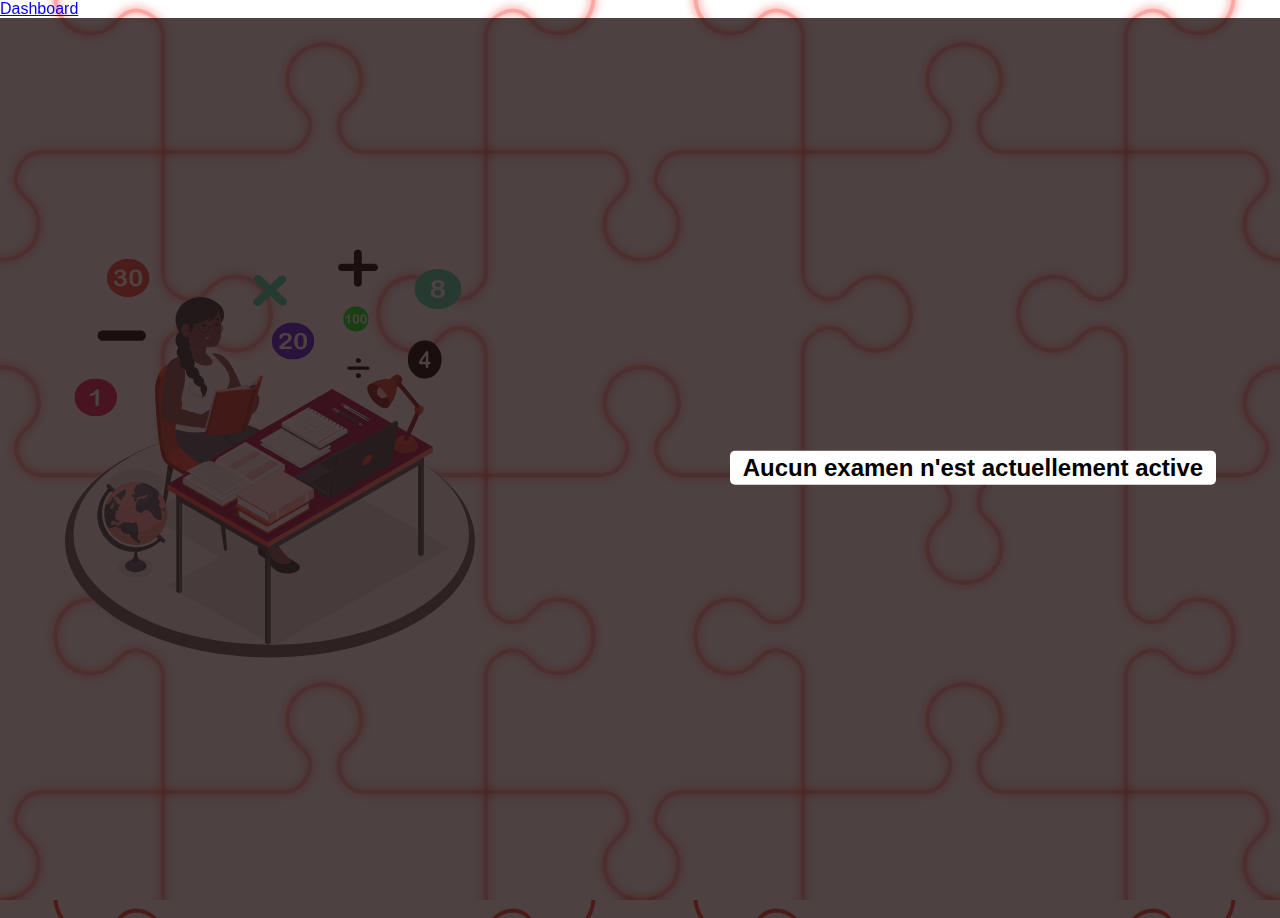
<file: Quiz.html>
<!DOCTYPE html>
<html lang="en">
  <head>
    <meta charset="UTF-8" />
    <meta name="viewport" content="width=device-width, initial-scale=1.0" />
    <link rel="stylesheet" href="./.dev/Student-folder/Login-page/style.css" />

    <link
      rel="icon"
      type="image/png"
      sizes="32x32"
      href="./.dev/shared-folder-s-t/multimedia/favicon/favicon-32x32.png"
    />
    <link
      rel="icon"
      type="image/png"
      sizes="16x16"
      href="./.dev/shared-folder-s-t/multimedia/favicon/favicon-16x16.png"
    />

    <title>Login</title>
  </head>
  <body>
    <div class="container">
      <a href="./Dashboard.html" target="_self">Dashboard</a>
      <svg
        class="main-illustration"
        width="500"
        height="500"
        viewBox="0 0 500 500"
        fill="none"
        xmlns="http://www.w3.org/2000/svg"
      >
        <g id="Learning-amico (1) 1">
          <g id="shadow-floor">
            <path
              id="freepik--floor--inject-218"
              d="M242.895 494C376.054 494 484 432.679 484 357.035C484 281.391 376.054 220.07 242.895 220.07C109.736 220.07 1.78998 281.391 1.78998 357.035C1.78998 432.679 109.736 494 242.895 494Z"
              fill="#676161"
            />
          </g>
          <g id="floor">
            <path
              id="freepik--floor--inject-218_2"
              d="M244.395 479C372.859 479 477 420.813 477 349.035C477 277.257 372.859 219.07 244.395 219.07C115.931 219.07 11.79 277.257 11.79 349.035C11.79 420.813 115.931 479 244.395 479Z"
              fill="#F5F5F5"
            />
          </g>
          <g id="shadow-disk">
            <path
              id="freepik--Shadow--inject-218"
              d="M62.7 278C50 285.45 50 297.52 62.7 305C75.4 312.48 96.11 312.44 108.86 305C121.61 297.56 121.6 285.49 108.86 278.05C96.12 270.61 75.45 270.57 62.7 278Z"
              fill="#E0E0E0"
            />
            <path
              id="freepik--shadow--inject-218"
              d="M184.18 376.12L106.67 331.25C101.67 328.34 101.67 323.61 106.67 320.69L155.07 292.41C160.12 289.49 168.31 289.49 173.35 292.41L250.86 337.28C255.86 340.19 255.86 344.92 250.86 347.84L202.46 376.12C197.41 379 189.23 379 184.18 376.12Z"
              fill="#E0E0E0"
            />
            <path
              id="freepik--shadow--inject-218_2"
              d="M248.235 480L122 409.885L328.765 295L455 365.105L248.235 480Z"
              fill="#E0E0E0"
            />
            <path
              id="freepik--shadow--inject-218_3"
              d="M70.38 379.72C62.27 384.39 62.27 391.98 70.38 396.65C78.49 401.32 91.61 401.33 99.71 396.65C107.81 391.97 107.81 384.39 99.71 379.72C91.61 375.05 78.48 375 70.38 379.72Z"
              fill="#E0E0E0"
            />
          </g>
          <g id="girl">
            <g id="body">
              <g id="freepik--Chair--inject-218">
                <path
                  id="Vector"
                  d="M249.92 337.72L240.59 259.88L232.97 259.49L246.08 337.71C246.11 337.854 246.171 337.989 246.259 338.107C246.347 338.224 246.46 338.321 246.59 338.39C247 338.626 247.46 338.762 247.933 338.786C248.406 338.811 248.878 338.723 249.31 338.53C249.477 338.468 249.622 338.358 249.727 338.214C249.831 338.07 249.892 337.898 249.9 337.72H249.92Z"
                  fill="#263238"
                />
                <path
                  id="Vector_2"
                  d="M240.59 259.88L232.97 259.49L235.43 274.17C236.915 273.836 238.337 273.266 239.64 272.48C240.558 271.981 241.322 271.241 241.85 270.34L240.59 259.88Z"
                  fill="#263238"
                />
                <path
                  id="Vector_3"
                  d="M133 251.82H125.37L114.27 325.32C114.274 325.499 114.328 325.673 114.428 325.822C114.527 325.97 114.666 326.088 114.83 326.16C115.251 326.374 115.717 326.486 116.19 326.486C116.663 326.486 117.129 326.374 117.55 326.16C117.683 326.097 117.8 326.005 117.894 325.891C117.987 325.776 118.054 325.643 118.09 325.5L133 251.82Z"
                  fill="#37474F"
                />
                <path
                  id="Vector_4"
                  d="M125.34 251.82L122.24 272.33C124.051 273.742 126.017 274.943 128.1 275.91L133 251.82H125.34Z"
                  fill="#263238"
                />
                <path
                  id="Vector_5"
                  d="M192.6 367.16L185.42 288L177.8 287.61L188.8 367.13C188.827 367.275 188.886 367.412 188.973 367.531C189.059 367.65 189.171 367.749 189.3 367.82C189.704 368.059 190.16 368.2 190.629 368.232C191.098 368.263 191.567 368.184 192 368C192.168 367.938 192.314 367.828 192.421 367.684C192.527 367.541 192.59 367.369 192.6 367.19V367.16Z"
                  fill="#37474F"
                />
                <path
                  id="Vector_6"
                  d="M186.46 299.4L185.46 288.02L177.84 287.63L179.53 299.91C181.19 300.43 184.24 300.12 186.46 299.4Z"
                  fill="#263238"
                />
                <path
                  id="Vector_7"
                  d="M181 224.24H173.37L162.26 297.75C162.261 297.927 162.314 298.099 162.411 298.247C162.509 298.394 162.648 298.51 162.81 298.58C163.231 298.794 163.697 298.906 164.17 298.906C164.643 298.906 165.109 298.794 165.53 298.58C165.664 298.519 165.783 298.429 165.878 298.316C165.973 298.204 166.042 298.072 166.08 297.93L181 224.24Z"
                  fill="#263238"
                />
                <g id="freepik--chair--inject-218">
                  <path
                    id="Vector_8"
                    d="M111.15 162.81C109.424 167.085 108.394 171.609 108.1 176.21C107.23 186.48 110.56 224.45 112.65 239.32C115.65 264.17 119.37 264.22 124.76 268.38C134.02 275.53 160.66 289.56 169.46 293.02C185.4 299.3 198.46 289.62 208.16 284.82C217.86 280.02 236.16 269.19 240.23 266.22C242.66 264.45 243.92 262.67 243.89 260.79C243.89 260.04 243.89 256.99 243.89 256.2C243.89 253.8 241.77 251.2 237.31 248.34C229.08 242.99 199.31 225.64 187.78 219.25C187.776 219.225 187.764 219.202 187.746 219.184C187.728 219.166 187.705 219.154 187.68 219.15C178.81 213.77 173.62 172.44 167.47 152.96C167.34 152.54 167.21 152.14 167.07 151.75C166.93 151.36 166.86 151.13 166.75 150.84C166.37 149.78 165.97 148.84 165.55 147.92"
                    fill="#F24C3D"
                  />
                  <path
                    id="Vector_9"
                    d="M243.89 256.19C243.89 253.79 241.77 251.19 237.31 248.33C229.08 242.98 199.31 225.63 187.78 219.24C187.776 219.215 187.764 219.192 187.746 219.174C187.728 219.156 187.705 219.144 187.68 219.14C178.81 213.76 173.62 172.43 167.47 152.95C167.103 151.732 166.672 150.533 166.18 149.36C166.18 149.27 166.11 149.19 166.07 149.1C165.96 148.84 165.85 148.58 165.72 148.31C165.59 148.04 165.61 148.04 165.55 147.91C164.577 145.691 163.185 143.681 161.45 141.99C160.851 141.43 160.178 140.956 159.45 140.58C158.45 140.01 156.35 138.85 155.83 138.58C149.83 134.97 135.56 142.66 125.71 148.05C119.58 151.41 114.36 155.41 111.17 162.85C109.444 167.125 108.414 171.649 108.12 176.25C107.25 186.52 110.58 224.49 112.67 239.36C115.67 264.21 119.39 264.26 124.78 268.42C134.04 275.57 160.68 289.6 169.48 293.06C185.42 299.34 198.48 289.66 208.18 284.86C217.88 280.06 236.18 269.23 240.25 266.26C242.68 264.49 243.94 262.71 243.91 260.83C243.87 260 243.89 257 243.89 256.19Z"
                    fill="#F24C3D"
                  />
                  <path
                    id="Vector_10"
                    opacity="0.35"
                    d="M243.89 256.19C243.89 253.79 241.77 251.19 237.31 248.33C229.08 242.98 199.31 225.63 187.78 219.24C187.776 219.215 187.764 219.192 187.746 219.174C187.728 219.156 187.705 219.144 187.68 219.14C178.81 213.76 173.62 172.43 167.47 152.95C167.103 151.732 166.672 150.533 166.18 149.36C166.18 149.27 166.11 149.19 166.07 149.1C165.96 148.84 165.85 148.58 165.72 148.31C165.59 148.04 165.61 148.04 165.55 147.91C164.577 145.691 163.185 143.681 161.45 141.99C160.851 141.43 160.178 140.956 159.45 140.58C158.45 140.01 156.35 138.85 155.83 138.58C149.83 134.97 135.56 142.66 125.71 148.05C119.58 151.41 114.36 155.41 111.17 162.85C109.444 167.125 108.414 171.649 108.12 176.25C107.25 186.52 110.58 224.49 112.67 239.36C115.67 264.21 119.39 264.26 124.78 268.42C134.04 275.57 160.68 289.6 169.48 293.06C185.42 299.34 198.48 289.66 208.18 284.86C217.88 280.06 236.18 269.23 240.25 266.26C242.68 264.49 243.94 262.71 243.91 260.83C243.87 260 243.89 257 243.89 256.19Z"
                    fill="black"
                  />
                  <path
                    id="Vector_11"
                    d="M208.14 280.19C217.86 275.4 236.14 264.56 240.22 261.59C245.74 257.59 245.22 253.47 237.31 248.33C226.31 241.19 181.45 215.73 181.45 215.73C181.45 215.73 118.45 252.56 120.84 258.73C123.23 264.9 158.39 284.03 169.45 288.38C185.4 294.66 198.43 285 208.14 280.19Z"
                    fill="#F24C3D"
                  />
                  <path
                    id="Vector_12"
                    d="M159.43 140.58C153.43 137.44 139.37 145.06 129.77 150.32C123.62 153.69 118.39 157.68 115.2 165.15L111.2 162.81C114.38 155.37 119.61 151.37 125.74 148.01C135.59 142.62 149.83 134.93 155.86 138.54C156.33 138.85 158.43 140 159.43 140.58Z"
                    fill="#F24C3D"
                  />
                  <path
                    id="Vector_13"
                    d="M167.47 153C167.34 152.58 165.29 145.43 161.47 142C159.676 140.391 157.35 139.504 154.94 139.51C149.73 139.51 137.14 146.31 129.8 150.33C129.19 150.66 128.58 151.01 127.99 151.33L127.31 151.74C127.03 151.9 126.76 152.08 126.5 152.25C126.24 152.42 126.1 152.5 125.9 152.64C124.605 153.485 123.372 154.42 122.21 155.44C122.02 155.61 121.83 155.77 121.65 155.95C120.908 156.635 120.206 157.363 119.55 158.13C119.43 158.26 119.31 158.4 119.2 158.54L118.79 159.06C118.65 159.23 118.52 159.41 118.38 159.59L117.99 160.14C117.459 160.897 116.968 161.681 116.52 162.49C116.457 162.59 116.401 162.694 116.35 162.8C116.23 163.01 116.12 163.24 116.01 163.46C115.9 163.68 115.69 164.12 115.53 164.46C113.633 168.903 112.51 173.638 112.21 178.46C110.78 195.34 116.42 255.81 122.21 260.62C122.21 260.62 121.32 255.16 132.99 247.82C140.92 242.82 146.49 238.63 154.99 234.48C175.62 224.35 187.73 219.09 187.73 219.09C178.81 213.76 173.62 172.43 167.47 153Z"
                    fill="#F24C3D"
                  />
                  <path
                    id="Vector_14"
                    opacity="0.15"
                    d="M167.47 153C167.34 152.58 165.29 145.43 161.47 142C159.676 140.391 157.35 139.504 154.94 139.51C149.73 139.51 137.14 146.31 129.8 150.33C129.19 150.66 128.58 151.01 127.99 151.33L127.31 151.74C127.03 151.9 126.76 152.08 126.5 152.25C126.24 152.42 126.1 152.5 125.9 152.64C124.605 153.485 123.372 154.42 122.21 155.44C122.02 155.61 121.83 155.77 121.65 155.95C120.908 156.635 120.206 157.363 119.55 158.13C119.43 158.26 119.31 158.4 119.2 158.54L118.79 159.06C118.65 159.23 118.52 159.41 118.38 159.59L117.99 160.14C117.459 160.897 116.968 161.681 116.52 162.49C116.457 162.59 116.401 162.694 116.35 162.8C116.23 163.01 116.12 163.24 116.01 163.46C115.9 163.68 115.69 164.12 115.53 164.46C113.633 168.903 112.51 173.638 112.21 178.46C110.78 195.34 116.42 255.81 122.21 260.62C122.21 260.62 121.32 255.16 132.99 247.82C140.92 242.82 146.49 238.63 154.99 234.48C175.62 224.35 187.73 219.09 187.73 219.09C178.81 213.76 173.62 172.43 167.47 153Z"
                    fill="black"
                  />
                </g>
              </g>
              <g id="freepik--Bottom--inject-218">
                <path
                  id="Vector_15"
                  d="M211.76 299.71C206.34 299.41 202.08 304.07 201.76 305.48C201.31 307.38 201.81 311.13 204.37 315.59C206.641 320.056 207.843 324.99 207.88 330C207.88 334.28 206.65 345 211.35 350C216.05 355 225.93 358.86 228.73 351.31C229.65 348.84 226.73 340.75 225.3 334.8C222.37 322.95 219.9 311.14 219.9 311.14L211.76 299.71Z"
                  fill="#263238"
                />
                <path
                  id="Vector_16"
                  opacity="0.15"
                  d="M203.37 303.22C203.43 307.22 206.57 316.46 212.64 324.86C218.64 333.1 226.94 343.77 228.9 349.86C228.82 347.01 227.21 341.91 225.96 337.35C225.96 337.25 225.91 337.15 225.88 337.06L225.67 336.27C225.67 336.15 225.6 336.03 225.57 335.91C225.48 335.57 225.4 335.24 225.32 334.91V334.84C224.41 331.14 223.53 327.44 222.77 324.1C222.16 321.43 221.62 319 221.17 316.98L220.58 314.28C220.5 313.89 220.42 313.54 220.35 313.21C220.08 311.92 219.92 311.21 219.92 311.21L211.78 299.77C211.42 299.77 211.08 299.77 210.78 299.77C207.978 300.001 205.351 301.225 203.37 303.22Z"
                  fill="black"
                />
                <path
                  id="Vector_17"
                  d="M210.84 309.42C212.198 315.179 213.12 321.032 213.6 326.93C214 333.38 215.7 337.51 218.15 340.21C220.86 343.21 227.15 344.47 225.88 337.89C225.01 333.32 219.88 311.15 219.88 311.15L210.84 309.42Z"
                  fill="#FFA8A7"
                />
                <path
                  id="Vector_18"
                  d="M224.91 342.15C225.83 341.5 226.32 340.15 225.91 337.89C225.71 336.89 225.3 334.89 224.78 332.55C224.07 329.62 223.39 326.73 222.78 324.07C222.17 321.41 221.63 318.97 221.18 316.95L220.59 314.25C220.51 313.86 220.43 313.51 220.36 313.18C220.09 311.92 219.94 311.18 219.93 311.18L210.87 309.45C212.159 314.94 213.061 320.514 213.57 326.13C217.26 331.21 221.69 337.07 224.91 342.15Z"
                  fill="#F28F8F"
                />
                <path
                  id="Vector_19"
                  d="M241.01 287.24L230.22 312.24L213.83 298.21L220.66 269.3L241.01 287.24Z"
                  fill="#F28F8F"
                />
                <path
                  id="Vector_20"
                  d="M226.22 224.25C216.071 219.918 205.703 216.117 195.16 212.86L175 232.24L195.15 246.24L222.15 259.11C222.15 259.11 220.72 262.2 219.09 270.6C218.64 272.93 218.22 274.55 217.88 276.74C225.48 284.74 229.52 297.17 236.39 299.11C236.39 299.11 246.12 279.11 252.47 262.85C258.47 247.56 254.29 242.37 252.93 240.34C250.56 236.82 244.47 232.12 226.22 224.25Z"
                  fill="#455A64"
                />
                <path
                  id="Vector_21"
                  d="M231.48 286.18C231.48 285.95 231.38 285.73 231.34 285.51C230.93 283.51 230.52 281.6 230.15 279.84C230.144 279.783 230.144 279.727 230.15 279.67L229.61 277.21C229.609 277.187 229.609 277.163 229.61 277.14C229.17 275.14 228.77 273.48 228.46 272.31C227.46 268.46 224.2 263.73 221.72 260.51C220.783 263.379 220.028 266.305 219.46 269.27C219.46 269.34 219.46 269.42 219.52 269.48L224.44 282.61L227 289.45L227.77 290.63L227.98 290.96C228.7 292.053 229.42 293.073 230.14 294.02L230.4 294.35C230.62 294.62 230.83 294.88 231.05 295.13C231.27 295.38 231.24 295.36 231.34 295.48C231.44 295.6 231.78 295.97 232 296.2L232.25 296.44C232.747 296.938 233.282 297.396 233.85 297.81C233.18 294.32 232.45 290.66 231.74 287.17C231.61 286.84 231.54 286.51 231.48 286.18Z"
                  fill="#37474F"
                />
                <path
                  id="Vector_22"
                  d="M219.6 257.92C217.89 256.27 214.21 252.76 212.45 251.29C205.84 245.72 191.45 234.34 191.45 234.34L188 235.21L195.17 246.28L219.6 257.92Z"
                  fill="#37474F"
                />
                <path
                  id="Vector_23"
                  d="M230.81 358C229.49 358 229.59 360.26 229.03 363.15C228.271 365.951 228.368 368.915 229.31 371.66C230.67 375.16 236.38 375.42 239.55 379.95C242.72 384.48 247.39 392.68 257.62 394.71C267.85 396.74 275.62 393.28 277.45 390.22C279.28 387.16 277.57 384.3 271 380.65C264 376.78 262 375.65 262 375.65L230.81 358Z"
                  fill="#263238"
                />
                <path
                  id="Vector_24"
                  d="M215.6 326.12C216.507 327.673 217.507 329.287 218.6 330.96C223.16 339.09 228.6 348.89 230.19 353.48C231 355.77 230.9 356.79 230.94 359.48C231.057 361.023 231.716 362.476 232.8 363.58C233.93 364.81 235.121 365.981 236.37 367.09C239.69 370.09 244.99 378.21 250.48 381.84C255.97 385.47 265.34 384.41 267.43 382.16C267.643 381.972 267.813 381.742 267.93 381.483C268.047 381.224 268.107 380.944 268.107 380.66C268.107 380.376 268.047 380.096 267.93 379.837C267.813 379.579 267.643 379.348 267.43 379.16C266.43 378.16 263.87 376.01 262.72 374.82C257.549 369.59 253.106 363.686 249.51 357.27C247.69 353.95 244.77 344.85 241.96 335.27C241.96 335.27 240.11 328.04 237.56 318.27"
                  fill="#835252"
                />
                <path
                  id="Vector_25"
                  d="M223.53 268.32C220 259.67 185.12 233.08 185.12 233.08C185.12 233.08 188.81 218.2 190.84 207.87L133.78 216.06C131.78 223.29 130.78 233.42 133.99 241.06C138.22 251.17 149.7 259.5 164.21 267.55C177.78 275.08 192.57 282.24 196.01 284.03C199.01 285.6 200.16 288.03 200.95 294.5C201.7 300.69 205.34 308.74 215.6 326.14C222.47 327.54 234.46 322.59 237.54 318.28C232.86 300.34 225.81 273.92 223.53 268.32Z"
                  fill="#455A64"
                />
                <path
                  id="Vector_26"
                  d="M195.67 224.74C194.51 229.065 191.774 232.8 188 235.21L189.93 236.82C189.93 236.82 195.59 233.22 195.67 224.74Z"
                  fill="#37474F"
                />
              </g>
              <path
                id="Vector_27"
                d="M174.05 136.14C185.32 136.14 192.44 140.14 201.3 157.54C207.52 169.77 219.69 200.06 219.69 200.06L203.25 207.62C197 196.3 189.81 182.22 181.12 163L174.05 136.14Z"
                fill="#835252"
              />
              <path
                id="Vector_28"
                d="M191.52 179.37C197.94 169.29 195.24 162.02 193.04 157.79C188.62 149.32 174.04 136.14 174.04 136.14C174.04 136.14 170.77 135.57 157.58 136.47C150.246 136.959 142.993 138.301 135.97 140.47C138.73 149.85 141.79 153.56 141.13 158.92C140.47 164.28 134.46 174.46 134.46 174.46L137.13 184.14C137.13 184.14 138.74 190.96 139.55 194.14C140.11 196.31 138.75 201.14 137.55 203.9C134.449 210.7 132.37 217.922 131.38 225.33C154.72 234.08 185.68 228.19 196.02 212.8C195.34 208.91 191.29 201.02 190.95 196.8C190.61 192.58 191 186.8 191.52 179.37Z"
                fill="#F5F5F5"
              />
              <path
                id="Vector_29"
                d="M175.22 181C175.22 181 170.28 187.17 159.65 185.39C149.02 183.61 146.92 175.59 146.92 175.59C146.92 175.59 146.29 185.88 159 188C171.51 190 175.22 181 175.22 181Z"
                fill="#E0E0E0"
              />
              <path
                id="Vector_30"
                d="M147.69 126.25C150.57 135.25 169.08 116.9 172.02 113.83C173.25 112.54 174.02 110.48 175.13 109.04C176.014 107.895 176.983 106.818 178.03 105.82C179.8 104.22 182.27 103.76 184.09 102.11C185.734 100.617 187.008 98.761 187.81 96.69C188.604 94.653 188.967 92.4736 188.875 90.2894C188.784 88.1052 188.241 85.9636 187.28 84C186.217 81.9929 184.809 80.1887 183.12 78.67C178.703 74.514 173.171 71.7342 167.2 70.67C157.34 68.94 145.85 71.79 139.08 79.16C133.08 85.67 131.08 94 132.08 100.16C134.48 115.4 146.11 121.29 147.69 126.25Z"
                fill="#263238"
              />
              <path
                id="Vector_31"
                d="M178.58 81.3899C181.93 83.3899 186.1 91.7499 185.72 109.39C185.44 122.49 181.22 126.96 178.8 128.03C175.268 129.332 171.446 129.643 167.75 128.93V136.81C167.75 136.81 177.22 143.58 175.21 147.87C173.46 151.61 163.33 151.87 157.42 147.87C153.704 145.281 150.428 142.11 147.72 138.48L147.66 116.94C147.66 116.94 144.85 119.37 141.51 116.14C139.11 113.82 137.51 107.88 139.02 104.76C139.393 103.97 139.952 103.282 140.65 102.755C141.347 102.228 142.161 101.878 143.023 101.735C143.885 101.591 144.769 101.659 145.599 101.931C146.429 102.204 147.181 102.673 147.79 103.3C147.79 103.3 153.36 103.75 163.68 97.6999C172.18 92.7099 177.27 86.1199 178.58 81.3899Z"
                fill="#835252"
              />
              <path
                id="Vector_32"
                d="M167.75 128.92C162.94 128.3 152.34 124.47 150.75 120.56C151.028 122.662 152.102 124.576 153.75 125.91C157.84 129.56 167.75 131.91 167.75 131.91V128.92Z"
                fill="#774848"
              />
              <path
                id="Vector_33"
                d="M179.42 77.2199C183.25 82.4799 182.97 96.0899 169.14 99.2199C170.917 97.5978 172.05 95.3895 172.33 92.9999C172.33 92.9999 168.18 99.7999 152.17 102.14L153.1 76.6399L179.42 77.2199Z"
                fill="#263238"
              />
              <path
                id="Vector_34"
                d="M147.81 111.15V103.29L152.81 100.92V106.12C152.814 106.779 152.688 107.432 152.438 108.043C152.189 108.653 151.821 109.207 151.356 109.675C150.891 110.142 150.339 110.513 149.73 110.766C149.122 111.02 148.469 111.15 147.81 111.15Z"
                fill="#263238"
              />
              <path
                id="Vector_35"
                d="M167 102.57C167.097 102.815 167.145 103.078 167.141 103.342C167.137 103.606 167.08 103.867 166.976 104.109C166.871 104.351 166.719 104.571 166.529 104.754C166.34 104.938 166.116 105.083 165.87 105.18C165.624 105.277 165.362 105.325 165.098 105.321C164.834 105.317 164.573 105.26 164.331 105.155C164.089 105.051 163.869 104.899 163.686 104.709C163.502 104.52 163.357 104.295 163.26 104.05C163.155 103.828 163.1 103.585 163.099 103.339C163.098 103.094 163.15 102.851 163.253 102.628C163.356 102.404 163.507 102.207 163.695 102.048C163.883 101.89 164.103 101.774 164.34 101.71C164.57 101.585 164.822 101.508 165.083 101.484C165.343 101.46 165.606 101.489 165.854 101.57C166.103 101.65 166.333 101.78 166.53 101.952C166.727 102.124 166.887 102.334 167 102.57Z"
                fill="#263238"
              />
              <path
                id="Vector_36"
                d="M182.06 103.36C181.974 103.617 181.837 103.853 181.657 104.055C181.477 104.257 181.258 104.421 181.013 104.536C180.768 104.651 180.503 104.715 180.232 104.724C179.962 104.734 179.692 104.688 179.44 104.59C178.937 104.382 178.537 103.984 178.325 103.482C178.114 102.98 178.108 102.416 178.31 101.91C178.408 101.68 178.554 101.473 178.738 101.304C178.921 101.134 179.139 101.005 179.376 100.926C179.613 100.847 179.865 100.819 180.114 100.843C180.362 100.868 180.603 100.945 180.82 101.07C181.85 101.47 182.48 102.28 182.06 103.36Z"
                fill="#263238"
              />
              <path
                id="Vector_37"
                d="M183 98.62L179 96.3C179.139 96.0322 179.331 95.7954 179.564 95.6039C179.798 95.4125 180.067 95.2704 180.357 95.1862C180.647 95.1021 180.951 95.0776 181.251 95.1144C181.55 95.1511 181.839 95.2483 182.1 95.4C182.632 95.7213 183.021 96.2333 183.188 96.8316C183.355 97.43 183.288 98.0696 183 98.62Z"
                fill="#263238"
              />
              <path
                id="Vector_38"
                d="M166.91 116.1L172.96 117.48C172.888 117.878 172.736 118.257 172.513 118.595C172.29 118.932 172.002 119.221 171.665 119.445C171.327 119.668 170.948 119.821 170.551 119.894C170.153 119.967 169.745 119.959 169.35 119.87C168.536 119.676 167.829 119.176 167.374 118.474C166.92 117.772 166.753 116.922 166.91 116.1Z"
                fill="#B16668"
              />
              <path
                id="Vector_39"
                d="M167.76 117.15C167.473 117.153 167.187 117.194 166.91 117.27C167.019 117.894 167.308 118.472 167.742 118.934C168.175 119.396 168.734 119.721 169.35 119.87C169.92 119.997 170.514 119.955 171.06 119.75C170.881 119.009 170.458 118.351 169.86 117.879C169.261 117.408 168.522 117.151 167.76 117.15Z"
                fill="#F28F8F"
              />
              <path
                id="Vector_40"
                d="M165.13 112.28C163.599 112.283 162.125 111.7 161.01 110.652C159.894 109.603 159.222 108.168 159.13 106.64C159.069 106.227 159.093 105.805 159.199 105.401C159.306 104.998 159.493 104.619 159.75 104.29C160.66 103.29 162.38 103.16 164.38 103.03L165.48 102.96C167.48 102.82 169.2 102.7 170.24 103.61C170.539 103.901 170.776 104.249 170.936 104.634C171.095 105.019 171.175 105.433 171.17 105.85C171.272 107.447 170.736 109.019 169.681 110.223C168.626 111.426 167.137 112.162 165.54 112.27L165.13 112.28ZM167.47 103.45C166.87 103.45 166.21 103.45 165.47 103.55L164.36 103.62C162.5 103.73 160.89 103.83 160.14 104.68C159.935 104.951 159.787 105.261 159.704 105.591C159.622 105.921 159.607 106.264 159.66 106.6C159.802 108.005 160.483 109.3 161.561 110.212C162.639 111.124 164.029 111.583 165.438 111.491C166.847 111.399 168.165 110.763 169.115 109.719C170.065 108.674 170.572 107.301 170.53 105.89C170.538 105.55 170.478 105.212 170.352 104.896C170.227 104.579 170.039 104.292 169.8 104.05C169.116 103.586 168.293 103.374 167.47 103.45Z"
                fill="#263238"
              />
              <path
                id="Vector_41"
                d="M181.52 112.28C179.989 112.283 178.515 111.7 177.4 110.652C176.284 109.603 175.612 108.168 175.52 106.64C175.461 106.226 175.486 105.804 175.594 105.4C175.702 104.996 175.891 104.619 176.15 104.29C177.06 103.29 178.78 103.16 180.77 103.03L181.88 102.96C183.88 102.82 185.59 102.7 186.63 103.61C186.929 103.901 187.166 104.249 187.326 104.634C187.485 105.019 187.565 105.433 187.56 105.85C187.617 106.641 187.516 107.436 187.264 108.189C187.012 108.941 186.613 109.636 186.09 110.233C185.567 110.83 184.931 111.318 184.219 111.667C183.507 112.017 182.732 112.222 181.94 112.27L181.52 112.28ZM183.86 103.45C183.26 103.45 182.6 103.45 181.86 103.55L180.75 103.62C178.88 103.73 177.28 103.83 176.53 104.68C176.325 104.951 176.177 105.261 176.094 105.591C176.012 105.921 175.997 106.264 176.05 106.6C176.096 107.314 176.282 108.012 176.598 108.654C176.914 109.296 177.353 109.869 177.891 110.341C178.429 110.813 179.055 111.174 179.732 111.404C180.41 111.634 181.126 111.728 181.84 111.68C183.279 111.58 184.62 110.915 185.572 109.831C186.523 108.746 187.008 107.33 186.92 105.89C186.926 105.55 186.865 105.213 186.739 104.897C186.614 104.581 186.427 104.293 186.19 104.05C185.505 103.588 184.683 103.376 183.86 103.45Z"
                fill="#263238"
              />
              <path
                id="Vector_42"
                d="M171.85 101.34L172.67 114.35L178.94 112.28L171.85 101.34Z"
                fill="#8F5858"
              />
              <path
                id="Vector_43"
                d="M171.05 107.43L170.49 107.25C170.676 106.473 171.088 105.768 171.673 105.223C172.258 104.679 172.991 104.32 173.78 104.19C174.252 104.134 174.73 104.226 175.148 104.453C175.565 104.681 175.902 105.033 176.11 105.46L175.59 105.73C175.433 105.404 175.18 105.134 174.866 104.955C174.552 104.777 174.19 104.698 173.83 104.73C173.15 104.851 172.522 105.173 172.027 105.654C171.531 106.135 171.191 106.754 171.05 107.43Z"
                fill="#263238"
              />
              <path
                id="Vector_44"
                d="M136.63 140.27C126.82 142.63 123.63 145.2 121.11 156.79C118.44 169.07 115.11 191.38 114.71 206.09C114.58 210.97 113.95 214.27 125.78 217.78C139.56 221.86 157.84 223.6 162.95 224.03C166.22 224.3 173.42 224.93 175.95 224.63C183.95 223.63 188.15 218.93 190.64 216.45C192.02 215.09 193.37 213.45 193.34 211.45C193.255 210.833 193.255 210.207 193.34 209.59C193.579 209.017 193.877 208.471 194.23 207.96C194.549 207.345 194.661 206.644 194.55 205.96C194.381 205.365 194.263 204.756 194.2 204.14C194.2 202.89 195.37 201.98 195.88 200.84C195.97 200.675 196.012 200.488 196 200.3C196 199.88 195.51 199.64 195.11 199.55C193.228 199.32 191.324 199.748 189.72 200.76C184.72 203.83 181.82 207.64 174.72 207.85C173.04 207.85 171 207.22 171.44 205.59L172.3 202.37C168.3 203.19 166.1 207.16 162.78 207.85C159.78 208.46 135.93 200.48 135.93 200.48L142.26 173.3C142.26 173.3 146.33 148 136.63 140.27Z"
                fill="#835252"
              />
              <path
                id="Vector_45"
                d="M136.17 110.92C132.03 114.79 129.38 123.31 135.17 129.69C134.244 130.777 133.606 132.079 133.315 133.477C133.023 134.875 133.087 136.323 133.5 137.69C134.265 140.126 135.82 142.237 137.92 143.69C137.312 144.876 137.01 146.195 137.041 147.528C137.073 148.86 137.437 150.164 138.1 151.32C139.537 153.656 141.738 155.423 144.33 156.32C144.33 156.32 143.09 159.07 145.89 162.68C148.51 166.05 153.08 166.28 153.08 166.28C153.08 166.28 152.08 169.04 154.74 172.28C157.16 175.28 161.56 175.69 161.56 175.69C161.112 176.72 160.939 177.848 161.058 178.965C161.177 180.082 161.584 181.148 162.24 182.06C162.931 182.96 163.334 184.049 163.394 185.182C163.455 186.316 163.171 187.441 162.58 188.41C164.47 187.489 166.069 186.064 167.202 184.293C168.335 182.521 168.957 180.472 169 178.37C169.31 173.37 165.67 172.62 165.67 172.62C165.67 172.62 165.96 167.68 164.02 165.24C161.8 162.44 160.02 162.66 160.02 162.66C160.165 160.119 159.534 157.594 158.21 155.42C156.1 152.42 153.71 152.62 153.71 152.62C153.71 152.62 154.93 148.72 154.16 145.71C153.23 142.09 151.01 141.29 151.01 141.29C151.727 139.514 151.844 137.553 151.344 135.705C150.844 133.857 149.754 132.222 148.24 131.05C148.674 129.878 148.821 128.62 148.67 127.38C148.48 124.38 147.93 124.86 147.67 121C141 117.91 140.13 115.45 136.17 110.92Z"
                fill="#263238"
              />
            </g>
            <g id="book">
              <g id="Group 1">
                <path
                  id="Vector_46"
                  d="M148.172 103.096L148.059 103.675L159.395 105.889L159.508 105.31L148.172 103.096Z"
                  fill="#263238"
                />
                <path
                  id="Vector_47"
                  d="M220.47 174.41C220.47 174.41 220.27 172.56 222.65 170.65C225.03 168.74 228.19 167.16 229.06 162.65L232.51 164.47L227.19 174.27L220.47 174.41Z"
                  fill="#F24C3D"
                />
                <path
                  id="Vector_48"
                  opacity="0.75"
                  d="M220.47 174.41C220.47 174.41 220.27 172.56 222.65 170.65C225.03 168.74 228.19 167.16 229.06 162.65L232.51 164.47L227.19 174.27L220.47 174.41Z"
                  fill="white"
                />
                <path
                  id="Vector_49"
                  d="M220.47 174.41C220.47 174.41 216.7 172.71 208.67 174.69C200.64 176.67 194.11 179.1 178.54 179.37L182.67 181.54L223 177.62L220.47 174.41Z"
                  fill="#F24C3D"
                />
                <path
                  id="Vector_50"
                  opacity="0.75"
                  d="M220.47 174.41C220.47 174.41 216.7 172.71 208.67 174.69C200.64 176.67 194.11 179.1 178.54 179.37L182.67 181.54L223 177.62L220.47 174.41Z"
                  fill="white"
                />
                <path
                  id="Vector_51"
                  d="M178.54 179.37L165.92 226.39L170.04 228.56L182.67 181.54L178.54 179.37Z"
                  fill="#F24C3D"
                />
                <path
                  id="Vector_52"
                  opacity="0.8"
                  d="M178.54 179.37L165.92 226.39L170.04 228.56L182.67 181.54L178.54 179.37Z"
                  fill="white"
                />
                <path
                  id="Vector_53"
                  opacity="0.1"
                  d="M178.54 179.37L165.92 226.39L170.04 228.56L182.67 181.54L178.54 179.37Z"
                  fill="black"
                />
                <g id="Group" opacity="0.1">
                  <path
                    id="Vector_54"
                    d="M229.15 165.1C228.805 166.087 228.276 167 227.59 167.79C226.891 168.564 226.143 169.292 225.35 169.97C224.552 170.614 223.819 171.334 223.16 172.12C222.855 172.516 222.603 172.949 222.41 173.41C222.222 173.848 222.14 174.324 222.17 174.8L221.68 174.89C221.652 174.321 221.765 173.754 222.01 173.24C222.235 172.754 222.524 172.3 222.87 171.89C223.572 171.112 224.349 170.405 225.19 169.78C226.003 169.14 226.772 168.445 227.49 167.7C228.205 166.948 228.769 166.065 229.15 165.1Z"
                    fill="black"
                  />
                  <path
                    id="Vector_55"
                    d="M228.6 167.75C228.282 168.347 227.885 168.898 227.42 169.39C226.98 169.9 226.52 170.39 226.09 170.9C225.651 171.401 225.263 171.943 224.93 172.52C224.603 173.072 224.408 173.691 224.36 174.33H223.87C223.952 173.614 224.206 172.928 224.61 172.33C224.984 171.757 225.417 171.224 225.9 170.74C226.37 170.25 226.9 169.74 227.33 169.31C227.821 168.848 228.248 168.324 228.6 167.75Z"
                    fill="black"
                  />
                  <path
                    id="Vector_56"
                    d="M194.11 179.1C196.312 178.815 198.495 178.405 200.65 177.87C202.81 177.35 204.94 176.73 207.09 176.14C209.24 175.532 211.45 175.156 213.68 175.02C214.799 174.94 215.921 174.94 217.04 175.02C217.605 175.064 218.166 175.148 218.72 175.27C219.305 175.397 219.857 175.646 220.34 176L220.01 176.37C219.595 176.058 219.117 175.84 218.61 175.73C218.082 175.594 217.543 175.504 217 175.46C215.903 175.357 214.8 175.333 213.7 175.39C211.487 175.487 209.291 175.823 207.15 176.39C205 176.94 202.85 177.53 200.68 178.01C198.512 178.493 196.318 178.857 194.11 179.1Z"
                    fill="black"
                  />
                  <path
                    id="Vector_57"
                    d="M204.78 178.48C206.02 178.27 207.25 177.96 208.48 177.67C209.71 177.38 210.95 177.11 212.2 176.89C213.451 176.661 214.718 176.527 215.99 176.49C217.284 176.442 218.575 176.632 219.8 177.05L219.62 177.51C218.46 177.076 217.229 176.859 215.99 176.87C214.732 176.865 213.475 176.955 212.23 177.14C210.99 177.32 209.74 177.55 208.5 177.8C207.26 178.05 206 178.31 204.78 178.48Z"
                    fill="black"
                  />
                </g>
                <path
                  id="Vector_58"
                  d="M232.43 162.1L226.22 173.72L212.68 224.13L214.74 225.22L220.84 211.05L234.49 163.19L232.43 162.1Z"
                  fill="#F24C3D"
                />
                <path
                  id="Vector_59"
                  opacity="0.2"
                  d="M228.28 174.8L234.49 163.19L220.84 211.05L214.74 225.22L228.28 174.8Z"
                  fill="black"
                />
                <path
                  id="Vector_60"
                  d="M219.73 177.81L180.01 181.91L166.47 232.33L168.53 233.42L208.25 229.31L221.79 178.89L219.73 177.81Z"
                  fill="#F24C3D"
                />
                <path
                  id="Vector_61"
                  opacity="0.2"
                  d="M182.07 183L168.53 233.42L208.25 229.31L221.79 178.89L182.07 183Z"
                  fill="black"
                />
                <path
                  id="Vector_62"
                  opacity="0.35"
                  d="M180.01 181.91L182.07 183L168.53 233.42L166.47 232.33L180.01 181.91Z"
                  fill="black"
                />
                <path
                  id="Vector_63"
                  d="M221.79 178.89L228.28 174.8L214.74 225.22C213.81 227.95 211.58 229.22 208.25 229.31L221.79 178.89Z"
                  fill="#F24C3D"
                />
                <path
                  id="Vector_64"
                  opacity="0.35"
                  d="M221.79 178.89L228.28 174.8L214.74 225.22C213.69 228.11 211.39 229.28 208.25 229.31L221.79 178.89Z"
                  fill="black"
                />
                <path
                  id="Vector_65"
                  d="M226 173.59C224.74 172.92 222.27 173.28 220.48 174.41C218.69 175.54 218.26 177 219.48 177.67L221.76 178.89L228.25 174.8L226.19 173.71L226 173.59Z"
                  fill="#455A64"
                />
                <path
                  id="Vector_66"
                  d="M226.22 173.71C225.9 175.64 223.5 176.93 219.73 177.81L221.79 178.89C225.04 178.39 227.16 176.98 228.28 174.8L226.22 173.71Z"
                  fill="#F24C3D"
                />
              </g>
              <path
                id="Vector_67"
                d="M226.55 191C225.859 192.794 224.981 194.51 223.93 196.12C223.18 197.44 223.29 198.97 224.17 199.35L221.79 207.69C221.79 207.69 222.97 207.82 225.39 204.99C227.81 202.16 229.48 196.87 229.94 193.99C230.4 191.11 230.74 185.99 228.31 184.8L226.55 191Z"
                fill="#835252"
              />
            </g>
          </g>
          <g id="globe">
            <g id="freepik--globe--inject-218">
              <path
                id="Vector_68"
                d="M73.35 389.19C73.2236 389.012 73.11 388.824 73.01 388.63L72.93 388.48C72.85 388.31 72.78 388.15 72.72 387.99C72.66 387.83 72.72 387.88 72.72 387.83C72.6526 387.627 72.5992 387.42 72.56 387.21C72.5235 387.002 72.5068 386.791 72.51 386.58V386.39C72.51 386.24 72.51 386.09 72.51 385.94C72.5052 385.863 72.5052 385.787 72.51 385.71C72.5338 385.568 72.5672 385.428 72.61 385.29C72.6288 385.219 72.6522 385.148 72.68 385.08C72.7504 384.875 72.834 384.675 72.93 384.48L73.03 384.3C73.11 384.16 73.19 384.02 73.28 383.88L73.46 383.64L73.59 383.46L73.8 383.21L73.92 383.08C75.3008 381.496 77.005 380.225 78.918 379.355C80.831 378.485 82.9083 378.034 85.01 378.034C87.1117 378.034 89.189 378.485 91.102 379.355C93.0149 380.225 94.7192 381.496 96.1 383.08L96.19 383.19L96.41 383.45C96.463 383.508 96.51 383.572 96.55 383.64C96.6121 383.713 96.6689 383.789 96.72 383.87C96.8194 384.011 96.9096 384.158 96.99 384.31L97.08 384.47C97.176 384.665 97.2595 384.865 97.33 385.07L97.39 385.26C97.39 385.41 97.47 385.56 97.5 385.71C97.5047 385.78 97.5047 385.85 97.5 385.92C97.5 386.08 97.5 386.24 97.5 386.39V386.56C97.4937 386.998 97.423 387.433 97.29 387.85C97.269 387.892 97.2522 387.935 97.24 387.98C97.177 388.158 97.1035 388.331 97.02 388.5C97.0006 388.545 96.9771 388.589 96.95 388.63C96.8467 388.834 96.7298 389.031 96.6 389.22C96.4423 389.44 96.272 389.65 96.09 389.85C95.92 390.037 95.7397 390.214 95.55 390.38L95.41 390.5L94.84 390.95L94.69 391.06C94.43 391.24 94.17 391.41 93.88 391.58C88.97 394.42 81 394.42 76.09 391.58C75.8 391.41 75.54 391.24 75.28 391.06L75.12 390.94C74.9287 390.807 74.7451 390.664 74.57 390.51L74.41 390.38C74.2268 390.217 74.0532 390.043 73.89 389.86L73.83 389.8C73.6519 389.603 73.485 389.396 73.33 389.18L73.35 389.19Z"
                fill="#455A64"
              />
              <path
                id="Vector_69"
                d="M85 367.36C85.348 367.345 85.6935 367.424 86 367.59C86.0986 367.636 86.1852 367.704 86.2529 367.789C86.3206 367.874 86.3675 367.974 86.39 368.08C86.64 373.84 87.09 376.63 88.93 379.69C88.8989 380.033 88.7768 380.361 88.5764 380.64C88.376 380.92 88.1045 381.141 87.79 381.28C86.9415 381.732 85.9913 381.959 85.03 381.94C84.0721 381.958 83.1254 381.731 82.28 381.28C81.9655 381.141 81.694 380.92 81.4936 380.64C81.2932 380.361 81.1711 380.033 81.14 379.69C82.98 376.63 83.43 373.84 83.67 368.08C83.6902 367.973 83.7363 367.872 83.8042 367.787C83.8722 367.701 83.96 367.634 84.06 367.59C84.3482 367.433 84.6721 367.354 85 367.36Z"
                fill="#37474F"
              />
              <g id="Group_2" opacity="0.15">
                <path
                  id="Vector_70"
                  d="M83.65 368.67C84.57 368.67 85.5 368.67 86.42 368.67C86.5 370.48 86.61 372.24 86.78 373.9C85.62 373.9 84.47 373.81 83.31 373.7C83.47 372.09 83.57 370.4 83.65 368.67Z"
                  fill="black"
                />
              </g>
              <g id="Group_3" opacity="0.15">
                <path
                  id="Vector_71"
                  d="M92.07 389.92C96.15 387.36 95.86 382.79 93.15 380.46C94.2625 381.192 95.2715 382.069 96.15 383.07L96.24 383.18L96.46 383.44C96.5131 383.498 96.56 383.562 96.6 383.63C96.6621 383.702 96.7189 383.779 96.77 383.86C96.8694 384.001 96.9596 384.148 97.04 384.3L97.13 384.46C97.226 384.654 97.3095 384.855 97.38 385.06L97.44 385.25C97.44 385.4 97.52 385.55 97.55 385.7C97.5548 385.77 97.5548 385.84 97.55 385.91C97.55 386.07 97.55 386.23 97.55 386.38V386.55C97.5437 386.988 97.473 387.423 97.34 387.84C97.319 387.882 97.3022 387.925 97.29 387.97C97.227 388.147 97.1535 388.321 97.07 388.49C97.0506 388.535 97.0272 388.579 97 388.62C96.8968 388.824 96.7798 389.021 96.65 389.21C96.4923 389.43 96.322 389.64 96.14 389.84C95.97 390.027 95.7897 390.203 95.6 390.37L95.46 390.49L94.89 390.94L94.74 391.05C94.48 391.23 94.22 391.4 93.93 391.57C89.02 394.41 81.05 394.41 76.14 391.57C75.85 391.4 75.59 391.23 75.33 391.05L75.17 390.93C74.9787 390.797 74.7951 390.654 74.62 390.5L74.46 390.37C74.2768 390.207 74.1032 390.033 73.94 389.85L73.88 389.79C79 393.49 88 392.48 92.07 389.92Z"
                  fill="black"
                />
              </g>
              <path
                id="Vector_72"
                d="M113.29 352.87C105.788 360.272 95.6638 364.406 85.1253 364.371C74.5868 364.336 64.49 360.134 57.0382 352.682C49.5863 345.23 45.3843 335.133 45.349 324.595C45.3138 314.056 49.4481 303.932 56.85 296.43L54.27 293.86C36.33 311.81 34.62 339.2 52.57 357.15C70.52 375.1 97.89 373.37 115.84 355.42L113.29 352.87Z"
                fill="#37474F"
              />
              <path
                id="Vector_73"
                d="M51.53 296.83L54.13 299.43C54.98 298.43 55.88 297.43 56.85 296.43L54.27 293.86C53.31 294.82 52.4 295.82 51.53 296.83Z"
                fill="#263238"
              />
              <path
                id="Vector_74"
                d="M113.29 352.87C112.29 353.87 111.29 354.73 110.29 355.57L112.87 358.15C113.87 357.29 114.87 356.38 115.87 355.42L113.29 352.87Z"
                fill="#263238"
              />
              <path
                id="Vector_75"
                d="M41.61 328.57C42.76 338 46.16 349 55.3 357C63.09 363.84 75.01 371.1 93.35 368.42C86.1636 370.308 78.6056 370.26 71.4433 368.283C64.2811 366.305 57.7696 362.468 52.57 357.16C35.16 339.75 36.24 313.44 52.72 295.5C52 296.3 39.53 311.55 41.61 328.57Z"
                fill="#455A64"
              />
              <path
                id="Vector_76"
                d="M117.26 359.09C117.708 359.091 118.145 358.959 118.518 358.71C118.89 358.462 119.18 358.109 119.352 357.695C119.523 357.282 119.568 356.827 119.48 356.388C119.393 355.949 119.177 355.546 118.86 355.23L54.47 290.88C54.0456 290.456 53.4701 290.217 52.87 290.217C52.2699 290.217 51.6943 290.456 51.27 290.88C50.8456 291.304 50.6072 291.88 50.6072 292.48C50.6072 293.08 50.8456 293.656 51.27 294.08L115.66 358.43C115.87 358.64 116.12 358.806 116.394 358.919C116.669 359.032 116.963 359.091 117.26 359.09Z"
                fill="#37474F"
              />
              <path
                id="Vector_77"
                d="M54.47 290.88L118.86 355.23C119.168 355.536 119.381 355.924 119.473 356.348C119.565 356.772 119.533 357.214 119.38 357.62C118.985 357.748 118.562 357.764 118.158 357.667C117.754 357.57 117.384 357.363 117.09 357.07L52.69 292.72C52.3859 292.412 52.1763 292.023 52.0859 291.6C51.9956 291.176 52.0282 290.736 52.18 290.33C52.5754 290.202 52.9983 290.186 53.4023 290.283C53.8063 290.38 54.1757 290.587 54.47 290.88Z"
                fill="#455A64"
              />
              <path
                id="Vector_78"
                d="M66.83 356.82C74.0271 360.909 82.3876 362.467 90.5744 361.244C98.7612 360.021 106.301 356.088 111.989 350.074C117.677 344.06 121.184 336.313 121.95 328.07C122.715 319.828 120.694 311.567 116.211 304.609C111.727 297.651 105.04 292.397 97.2179 289.688C89.3962 286.979 80.8919 286.97 73.065 289.665C65.238 292.359 58.5407 297.6 54.0438 304.55C49.547 311.499 47.5105 319.756 48.26 328C48.8005 333.946 50.7718 339.672 54.0055 344.691C57.2391 349.709 61.6392 353.871 66.83 356.82Z"
                fill="#F24C3D"
              />
              <path
                id="Vector_79"
                opacity="0.5"
                d="M66.83 356.82C74.0271 360.909 82.3876 362.467 90.5744 361.244C98.7612 360.021 106.301 356.088 111.989 350.074C117.677 344.06 121.184 336.313 121.95 328.07C122.715 319.828 120.694 311.567 116.211 304.609C111.727 297.651 105.04 292.397 97.2179 289.688C89.3962 286.979 80.8919 286.97 73.065 289.665C65.238 292.359 58.5407 297.6 54.0438 304.55C49.547 311.499 47.5105 319.756 48.26 328C48.8005 333.946 50.7718 339.672 54.0055 344.691C57.2391 349.709 61.6392 353.871 66.83 356.82Z"
                fill="white"
              />
              <path
                id="Vector_80"
                d="M62 302.74C60.7 303.82 59.37 305.64 61.2 305.41C63.03 305.18 63.87 304.62 64.66 305.59C65.45 306.56 65.66 308.09 66.49 308.53C67.32 308.97 68.49 309.37 68.83 308.73C69.17 308.09 69.3 305.46 70.14 304.91C70.98 304.36 73.75 302.33 73.44 301.15C73.13 299.97 73.58 299.71 73.44 298.23C73.3 296.75 72.24 295.47 71.44 296.09C70.64 296.71 70.82 297.09 69.44 298.09C68.06 299.09 66.77 298.66 65.67 299.9C64.5356 300.956 63.3072 301.907 62 302.74Z"
                fill="#455A64"
              />
              <path
                id="Vector_81"
                d="M57.31 307C56.45 309 54.26 312.73 52.47 313.49C51.4478 313.885 50.4465 314.333 49.47 314.83C47.1087 323.43 47.9252 332.593 51.77 340.64C52.6973 341.095 53.6784 341.431 54.69 341.64C56.91 342.07 58.23 341.3 59.9 340.42C61.57 339.54 61.77 340.72 63.16 341.01C64.2179 341.35 65.3349 341.466 66.44 341.35C67.62 341.16 67.21 342.91 67.64 344.1C68.07 345.29 68.39 345.89 70.57 347.25C72.75 348.61 75.93 348.62 77.09 348.9C78.25 349.18 77.96 350.8 79.44 352.15C80.92 353.5 84.11 357.65 87.44 358.77C90.77 359.89 91.44 358.91 90.07 357.46C88.7 356.01 87.07 354.93 87.01 353.05C86.95 351.17 89.01 350.05 88.01 347.4C87.01 344.75 87.41 344.56 87.82 343.05C88.23 341.54 87.29 341.27 86.89 338.89C86.49 336.51 85.53 334.75 83.63 335.15C81.73 335.55 80.89 336.35 78.45 335.67C75.8696 335.004 73.178 334.888 70.55 335.33C68.14 335.76 66.36 339 65.05 339.54C63.74 340.08 61.44 338.59 60.88 337.75C60.32 336.91 59.37 337.34 58.76 338.15C58.15 338.96 57.33 338.8 56.3 337.94C55.27 337.08 55.83 334.52 57.05 333.39C58.27 332.26 59.44 332.3 61.05 333.76C61.6671 334.371 62.4602 334.773 63.3177 334.909C64.1752 335.045 65.0539 334.909 65.83 334.52C67.27 333.87 65.53 333.22 64 333.05C62.47 332.88 61.81 332.15 61 329.77C60.19 327.39 61.83 326.28 61.63 323.62C61.43 320.96 62.68 322.08 64 321.31C65.32 320.54 64.64 320.04 64.22 318.61C63.8 317.18 66.04 316.92 66.57 315.05C67.1 313.18 63.45 313.89 62.67 312.57C61.89 311.25 63.1 310.36 61.03 309.11C58.96 307.86 59.81 307.11 59.76 306.03C59.71 304.95 58.17 305 57.31 307ZM59.01 312.72C59.32 313.91 58.85 314.01 59.01 315.48C59.0762 316.083 59.0218 316.693 58.8502 317.275C58.6785 317.857 58.3929 318.399 58.01 318.87C57.43 319.47 55.45 319.17 54.83 318.5C54.21 317.83 55.06 316.8 56.1 315.73C57.1192 314.604 57.8109 313.221 58.1 311.73C58.36 310.38 58.7 311.55 59 312.73L59.01 312.72Z"
                fill="#455A64"
              />
              <path
                id="Vector_82"
                d="M112.17 299.45L112.24 299.53C112.065 299.839 111.954 300.179 111.913 300.531C111.872 300.883 111.901 301.24 112 301.58C112.63 303.71 112 303.11 111.28 305.43C110.56 307.75 111.89 308.15 112.85 309.18C113.81 310.21 113.01 312.89 112.44 313.98C111.87 315.07 113.44 317.89 114.74 318.88C116.04 319.87 114.93 321.52 114.93 323.34C114.93 325.16 115.93 327.43 116.03 328.79C116.102 329.461 115.979 330.139 115.676 330.742C115.373 331.345 114.902 331.848 114.32 332.19C113.12 332.85 110.75 331.88 108.97 330.82C107.141 329.755 105.651 328.195 104.67 326.32C103.67 324.41 103.73 324.71 101.28 322.45C100.501 321.667 99.4959 321.15 98.4065 320.97C97.317 320.791 96.1987 320.959 95.21 321.45C94.02 322 92.84 323.89 91.54 324.08C90.24 324.27 89.26 323.82 86.75 321.86C84.24 319.9 84.99 318.39 84.89 316.33C84.8336 313.957 85.5111 311.624 86.83 309.65C87.3223 308.964 87.9481 308.385 88.6698 307.946C89.3915 307.508 90.1943 307.22 91.03 307.1C92.45 306.8 93.83 307.55 94.61 307.05C95.39 306.55 95.72 305.68 96.55 305.24C97.38 304.8 98.16 304.77 98.76 304.09C99.36 303.41 98.28 302.95 97.82 302.58C97.36 302.21 96.82 302.84 95.96 303.51C95.7141 303.786 95.3787 303.967 95.0129 304.02C94.647 304.073 94.2742 303.995 93.96 303.8C93.21 303.48 93.12 304.36 92.53 304.45C91.94 304.54 92.85 305.52 93.13 305.95C93.41 306.38 92.54 305.95 92.54 305.95C92.54 305.95 92.63 306.77 92.28 306.64C91.93 306.51 91.79 305.64 91.28 305.05C90.77 304.46 89.96 305.33 89.02 305.29C88.5429 305.299 88.0763 305.432 87.666 305.675C87.2557 305.919 86.9159 306.265 86.68 306.68C86.12 307.54 85.83 307.47 86.03 308.41C86.23 309.35 84.94 311.14 84.34 311.47C83.74 311.8 83.26 310.47 82.96 309.13C82.66 307.79 83.84 307.4 83.65 305.98C83.46 304.56 82.57 305.07 81.92 305.34C81.27 305.61 80.69 305.23 80.27 303.58C79.85 301.93 80.87 301.66 81.62 301.98C82.0321 302.107 82.471 302.12 82.89 302.018C83.309 301.916 83.6925 301.702 84 301.4C84.72 300.85 84.15 300.47 83.31 299.45C82.9234 299.032 82.6933 298.493 82.6587 297.924C82.6241 297.355 82.7871 296.792 83.12 296.33C83.9156 295.051 84.5377 293.673 84.97 292.23C85.12 291.17 86.49 290.69 87.54 290.85C88.59 291.01 90.03 290.24 91.54 289.4C91.7237 289.297 91.8814 289.153 92.001 288.98C92.1206 288.807 92.1989 288.608 92.23 288.4C99.879 289.879 106.861 293.748 112.17 299.45Z"
                fill="#455A64"
              />
              <path
                id="Vector_83"
                d="M118.11 318C117.31 318.44 117.56 318.62 117.59 319.51C117.62 320.4 117.52 321.51 118.09 321.99C118.66 322.47 119.28 323.15 119.43 322.33C119.58 321.51 119 321.14 119.43 320.28C119.86 319.42 119.31 317.34 118.11 318Z"
                fill="#455A64"
              />
              <path
                id="Vector_84"
                opacity="0.1"
                d="M72.18 293C49.53 302.38 56.1 317.67 72.18 317.8C88.26 317.93 107.05 307.18 105.18 300.16C103.31 293.14 89 286.05 72.18 293Z"
                fill="white"
              />
              <g id="Group_4" opacity="0.1">
                <path
                  id="Vector_85"
                  d="M88.82 345.39C65.14 345.07 47.39 321.92 54.06 304.54C53.67 305.14 53.29 305.75 52.93 306.38C49.9134 311.682 48.2543 317.647 48.1006 323.745C47.9468 329.843 49.3031 335.885 52.0486 341.332C54.7942 346.779 58.8439 351.462 63.8373 354.966C68.8307 358.47 74.6129 360.684 80.6691 361.413C86.7253 362.142 92.8678 361.362 98.5497 359.142C104.232 356.923 109.277 353.334 113.236 348.693C117.195 344.053 119.946 338.506 121.243 332.545C122.54 326.585 122.343 320.396 120.67 314.53C121.11 323.37 112.48 345.72 88.82 345.39Z"
                  fill="black"
                />
              </g>
            </g>
          </g>
          <g id="desk">
            <g id="freepik--desk--inject-218">
              <g id="freepik--desk--inject-218_2">
                <path
                  id="Vector_86"
                  d="M240.44 364.66V479.1L237.06 477.15V362.7L240.44 364.66Z"
                  fill="#37474F"
                />
                <path
                  id="Vector_87"
                  d="M240.44 364.66V479.1L243.82 477.15V362.7L240.44 364.66Z"
                  fill="#455A64"
                />
                <path
                  id="Vector_88"
                  d="M136.09 304.41V418.85L132.7 416.9V302.45L136.09 304.41Z"
                  fill="#37474F"
                />
                <path
                  id="Vector_89"
                  d="M136.09 304.41V418.85L139.47 416.9V302.45L136.09 304.41Z"
                  fill="#455A64"
                />
                <path
                  id="Vector_90"
                  d="M420.61 260.59V375.03L417.23 373.08V258.63L420.61 260.59Z"
                  fill="#37474F"
                />
                <path
                  id="Vector_91"
                  d="M420.61 260.59V375.03L423.99 373.08V258.63L420.61 260.59Z"
                  fill="#455A64"
                />
                <path
                  id="Vector_92"
                  d="M240.44 346.58V370.68L132.7 308.48V284.38L240.44 346.58Z"
                  fill="#37474F"
                />
                <path
                  id="Vector_93"
                  d="M240.44 370.68L423.99 264.66L424 252.61L240.44 358.63V370.68Z"
                  fill="#455A64"
                />
                <g id="freepik--desk--inject-218_3">
                  <path
                    id="Vector_94"
                    d="M240.44 358.63L122.27 290.41L316.25 178.36L434.43 246.59L240.44 358.63Z"
                    fill="#FF1500"
                  />
                  <path
                    id="Vector_95"
                    opacity="0.6"
                    d="M240.44 358.63L122.27 290.41L316.25 178.36L434.43 246.59L240.44 358.63Z"
                    fill="#641589"
                  />
                  <path
                    id="Vector_96"
                    d="M122.27 290.41V296.43L240.44 364.66V358.63L122.27 290.41Z"
                    fill="#FF1500"
                  />
                  <path
                    id="Vector_97"
                    opacity="0.25"
                    d="M122.27 290.41V296.43L240.44 364.66V358.63L122.27 290.41Z"
                    fill="white"
                  />
                  <path
                    id="Vector_98"
                    d="M240.44 364.66L434.43 252.61V246.59L240.44 358.63V364.66Z"
                    fill="#FF1500"
                  />
                  <path
                    id="Vector_99"
                    opacity="0.4"
                    d="M240.44 364.66L434.43 252.61V246.59L240.44 358.63V364.66Z"
                    fill="white"
                  />
                </g>
              </g>
              <g id="freepik--Lamp--inject-218">
                <path
                  id="freepik--shadow--inject-218_4"
                  opacity="0.1"
                  d="M415.33 240.69C422.33 244.56 422.33 250.83 415.33 254.69C408.33 258.55 397.02 258.56 390.03 254.69C383.04 250.82 383.03 244.55 390.03 240.69C397.03 236.83 408.35 236.82 415.33 240.69Z"
                  fill="black"
                />
                <path
                  id="Vector_100"
                  d="M417.32 245.92C417.329 245.53 417.292 245.141 417.21 244.76C416.263 240.456 413.723 236.669 410.1 234.16H395.26C391.64 236.666 389.103 240.45 388.16 244.75C388.071 245.133 388.03 245.527 388.04 245.92C388.036 245.987 388.036 246.053 388.04 246.12C388.18 248.12 389.59 250.2 392.3 251.77C398.02 255.08 407.3 255.08 413.02 251.77C415.74 250.21 417.15 248.17 417.29 246.12C417.31 246.12 417.32 246 417.32 245.92Z"
                  fill="#F24C3D"
                />
                <g id="Group_5" opacity="0.15">
                  <path
                    id="Vector_101"
                    d="M417.32 245.92C417.329 245.53 417.292 245.141 417.21 244.76C416.263 240.456 413.723 236.669 410.1 234.16H395.26C391.64 236.666 389.103 240.45 388.16 244.75C388.071 245.133 388.03 245.527 388.04 245.92C388.036 245.987 388.036 246.053 388.04 246.12C388.18 248.12 389.59 250.2 392.3 251.77C398.02 255.08 407.3 255.08 413.02 251.77C415.74 250.21 417.15 248.17 417.29 246.12C417.31 246.12 417.32 246 417.32 245.92Z"
                    fill="black"
                  />
                </g>
                <path
                  id="Vector_102"
                  d="M395.64 233.93C391.75 236.17 391.75 239.81 395.64 242.06C397.822 243.165 400.234 243.74 402.68 243.74C405.126 243.74 407.538 243.165 409.72 242.06C413.61 239.81 413.61 236.17 409.72 233.93C407.539 232.821 405.127 232.243 402.68 232.243C400.233 232.243 397.821 232.821 395.64 233.93Z"
                  fill="#F24C3D"
                />
                <path
                  id="Vector_103"
                  d="M405.06 238.21C405.23 238.032 405.378 237.834 405.5 237.62L420 205.47L415.44 203.08L400.15 236.73C399.74 237.58 399.73 238.13 400.63 238.65C401.237 238.961 401.908 239.123 402.59 239.123C403.272 239.123 403.943 238.961 404.55 238.65C404.723 238.554 404.879 238.429 405.01 238.28L405.06 238.21Z"
                  fill="#F24C3D"
                />
                <path
                  id="Vector_104"
                  opacity="0.5"
                  d="M405.06 238.21C405.23 238.032 405.378 237.834 405.5 237.62L420 205.47L415.44 203.08L400.15 236.73C399.74 237.58 399.73 238.13 400.63 238.65C401.237 238.961 401.908 239.123 402.59 239.123C403.272 239.123 403.943 238.961 404.55 238.65C404.723 238.554 404.879 238.429 405.01 238.28L405.06 238.21Z"
                  fill="black"
                />
                <path
                  id="Vector_105"
                  d="M417.18 196.77C416.758 196.673 416.317 196.697 415.908 196.84C415.499 196.984 415.139 197.24 414.87 197.58C414.102 198.447 413.549 199.483 413.255 200.603C412.961 201.724 412.936 202.898 413.18 204.03C413.249 204.403 413.404 204.754 413.634 205.057C413.863 205.359 414.159 205.603 414.5 205.77L419.59 207.67L422.13 198.6L417.18 196.77Z"
                  fill="#F24C3D"
                />
                <g id="Group_6" opacity="0.15">
                  <path
                    id="Vector_106"
                    d="M417.18 196.77C416.758 196.673 416.317 196.697 415.908 196.84C415.499 196.984 415.139 197.24 414.87 197.58C414.102 198.447 413.549 199.483 413.255 200.603C412.961 201.724 412.936 202.898 413.18 204.03C413.249 204.403 413.404 204.754 413.634 205.057C413.863 205.359 414.159 205.603 414.5 205.77L419.59 207.67L422.13 198.6L417.18 196.77Z"
                    fill="black"
                  />
                </g>
                <path
                  id="Vector_107"
                  d="M419.89 199.47C419.119 200.335 418.563 201.371 418.267 202.491C417.972 203.612 417.945 204.787 418.19 205.92C418.75 207.97 420.42 208.41 421.91 206.92C422.681 206.055 423.237 205.02 423.533 203.899C423.828 202.778 423.855 201.603 423.61 200.47C423.05 198.4 421.39 198 419.89 199.47Z"
                  fill="#F24C3D"
                />
                <path
                  id="Vector_108"
                  d="M394.85 169.59C394.266 169.705 393.717 169.956 393.248 170.322C392.779 170.689 392.403 171.161 392.15 171.7C392.041 171.898 391.992 172.124 392.01 172.35C392.028 172.576 392.111 172.791 392.25 172.97L415.05 200.4C415.199 200.529 415.376 200.622 415.567 200.671C415.758 200.72 415.958 200.723 416.15 200.68C416.734 200.565 417.283 200.314 417.752 199.948C418.221 199.581 418.597 199.109 418.85 198.57C418.96 198.371 419.009 198.144 418.989 197.918C418.97 197.692 418.883 197.477 418.74 197.3L396 169.9C395.849 169.758 395.665 169.655 395.464 169.601C395.263 169.546 395.052 169.543 394.85 169.59Z"
                  fill="#F24C3D"
                />
                <g id="Group_7" opacity="0.5">
                  <path
                    id="Vector_109"
                    d="M394.85 169.59C394.266 169.705 393.717 169.956 393.248 170.322C392.779 170.689 392.403 171.161 392.15 171.7C392.041 171.898 391.992 172.124 392.01 172.35C392.028 172.576 392.111 172.791 392.25 172.97L415.05 200.4C415.199 200.529 415.376 200.622 415.567 200.671C415.758 200.72 415.958 200.723 416.15 200.68C416.734 200.565 417.283 200.314 417.752 199.948C418.221 199.581 418.597 199.109 418.85 198.57C418.96 198.371 419.009 198.144 418.989 197.918C418.97 197.692 418.883 197.477 418.74 197.3L396 169.9C395.849 169.758 395.665 169.655 395.464 169.601C395.263 169.546 395.052 169.543 394.85 169.59Z"
                    fill="black"
                  />
                </g>
                <path
                  id="Vector_110"
                  d="M398.12 169.7C399.4 168.11 398.29 165.19 396.83 163.51C395.37 161.83 392.63 160.34 390.83 161.37C389.03 162.4 383.66 166.91 383.66 166.91L391.88 176.35C391.88 176.35 396.85 171.3 398.12 169.7Z"
                  fill="#F24C3D"
                />
                <path
                  id="Vector_111"
                  opacity="0.25"
                  d="M398.12 169.7C399.4 168.11 398.29 165.19 396.83 163.51C395.37 161.83 392.63 160.34 390.83 161.37C389.03 162.4 383.66 166.91 383.66 166.91L391.88 176.35C391.88 176.35 396.85 171.3 398.12 169.7Z"
                  fill="black"
                />
                <path
                  id="Vector_112"
                  opacity="0.15"
                  d="M394.1 161.49C395.95 163.64 394.77 169.66 389.32 173.37L391.92 176.37C391.92 176.37 396.85 171.37 398.12 169.72C399.39 168.07 398.29 165.21 396.83 163.53C396.074 162.666 395.143 161.971 394.1 161.49Z"
                  fill="black"
                />
                <path
                  id="Vector_113"
                  d="M382 199.66C387.43 194.93 396.25 177.03 389.92 169.76C383.59 162.49 364.65 168.76 359.22 173.49"
                  fill="#F24C3D"
                />
                <path
                  id="Vector_114"
                  opacity="0.15"
                  d="M382 199.66C387.43 194.93 396.25 177.03 389.92 169.76C383.59 162.49 364.65 168.76 359.22 173.49"
                  fill="black"
                />
                <path
                  id="Vector_115"
                  d="M358.08 181.25C356.08 173.97 360.15 170.46 367.08 173.4C374.01 176.34 381.23 184.63 383.19 191.91C385.15 199.19 381.12 202.69 374.19 199.75C367.26 196.81 360 188.52 358.08 181.25Z"
                  fill="#F24C3D"
                />
                <path
                  id="Vector_116"
                  opacity="0.5"
                  d="M358.08 181.25C356.08 173.97 360.15 170.46 367.08 173.4C374.01 176.34 381.23 184.63 383.19 191.91C385.15 199.19 381.12 202.69 374.19 199.75C367.26 196.81 360 188.52 358.08 181.25Z"
                  fill="black"
                />
                <path
                  id="Vector_117"
                  d="M380.69 187.1C380.82 186.99 380.93 186.88 381.05 186.76C378.717 182.627 375.558 179.019 371.77 176.16L371.41 176.44C370.677 177.04 370.073 177.78 369.632 178.618C369.191 179.455 368.922 180.373 368.843 181.316C368.763 182.259 368.873 183.209 369.168 184.108C369.462 185.008 369.934 185.84 370.555 186.554C371.177 187.268 371.935 187.849 372.786 188.265C373.636 188.68 374.562 188.92 375.507 188.971C376.452 189.022 377.398 188.883 378.288 188.561C379.179 188.24 379.995 187.743 380.69 187.1Z"
                  fill="#F24C3D"
                />
                <path
                  id="lamp"
                  opacity="0.7"
                  d="M380.69 187.1C380.82 186.99 380.93 186.88 381.05 186.76C378.717 182.627 375.558 179.019 371.77 176.16L371.41 176.44C370.677 177.04 370.073 177.78 369.632 178.618C369.191 179.455 368.922 180.373 368.843 181.316C368.763 182.259 368.873 183.209 369.168 184.108C369.462 185.008 369.934 185.84 370.555 186.554C371.177 187.268 371.935 187.849 372.786 188.265C373.636 188.68 374.562 188.92 375.507 188.971C376.452 189.022 377.398 188.883 378.288 188.561C379.179 188.24 379.995 187.743 380.69 187.1Z"
                  fill="white"
                />
              </g>
              <g id="freepik--Laptop--inject-218">
                <path
                  id="freepik--shadow--inject-218_5"
                  opacity="0.1"
                  d="M386.42 268.75L345.31 245C344.951 244.794 344.544 244.685 344.13 244.685C343.716 244.685 343.309 244.794 342.95 245L271.64 286.2C271.561 286.247 271.496 286.314 271.451 286.393C271.406 286.473 271.382 286.563 271.382 286.655C271.382 286.747 271.406 286.837 271.451 286.917C271.496 286.996 271.561 287.063 271.64 287.11L313.13 311.11L386.42 268.75Z"
                  fill="black"
                />
                <path
                  id="Vector_118"
                  d="M383.35 263.75V264.68C383.347 265.346 383.17 266 382.837 266.577C382.503 267.154 382.026 267.634 381.45 267.97L315 306.31C314.428 306.649 313.775 306.825 313.11 306.82C312.44 306.818 311.782 306.642 311.2 306.31L275 285.48C274.424 285.145 273.945 284.665 273.612 284.088C273.279 283.511 273.102 282.856 273.1 282.19V280.91C273.099 280.995 273.121 281.079 273.163 281.152C273.205 281.226 273.266 281.287 273.34 281.33L313.1 304.33L383.35 263.75Z"
                  fill="#37474F"
                />
                <path
                  id="Vector_119"
                  d="M313.13 304.29V306.82C313.794 306.82 314.446 306.644 315.02 306.31L381.45 268C382.029 267.666 382.51 267.185 382.843 266.605C383.177 266.026 383.352 265.369 383.35 264.7V263.78L313.13 304.29Z"
                  fill="#263238"
                />
                <path
                  id="Vector_120"
                  d="M383.35 263.75L344 241C343.654 240.804 343.263 240.7 342.865 240.7C342.467 240.7 342.076 240.804 341.73 241L273.4 280.46C273.326 280.506 273.264 280.569 273.221 280.646C273.179 280.722 273.156 280.808 273.156 280.895C273.156 280.982 273.179 281.068 273.221 281.144C273.264 281.22 273.326 281.284 273.4 281.33L313.16 304.33L383.35 263.75Z"
                  fill="#455A64"
                />
                <path
                  id="Vector_121"
                  d="M312.77 300.95L291.52 288.7L353.64 252.84L374.99 265.02L312.77 300.95Z"
                  fill="#37474F"
                />
                <path
                  id="Vector_122"
                  d="M374.99 265.02L374.18 265.49L353.64 253.77L292.34 289.17L291.53 288.7L353.64 252.84L374.99 265.02Z"
                  fill="#263238"
                />
                <path
                  id="Vector_123"
                  d="M302.33 266.87L302.72 267.1L313.13 273.11L331.64 262.41L332.03 262.19L321.23 255.96L302.33 266.87Z"
                  fill="#263238"
                />
                <path
                  id="Vector_124"
                  d="M302.72 267.1L313.13 273.11L331.64 262.41L321.23 256.4L302.72 267.1Z"
                  fill="#37474F"
                />
                <path
                  id="Vector_125"
                  d="M314.2 304.85C314.827 305.096 315.502 305.197 316.174 305.146C316.846 305.094 317.498 304.89 318.08 304.55L384.21 266.37C384.783 266.039 385.275 265.586 385.654 265.043C386.032 264.501 386.287 263.882 386.4 263.23L393.64 220.05C393.757 219.341 393.702 218.615 393.481 217.931C393.26 217.247 392.879 216.627 392.37 216.12L323.64 255.8C323.216 256.046 322.851 256.382 322.571 256.785C322.291 257.188 322.103 257.647 322.02 258.13L314.2 304.85Z"
                  fill="#37474F"
                />
                <path
                  id="Vector_126"
                  d="M313.13 304.3L313.58 304.55C313.777 304.668 313.985 304.768 314.2 304.85L322 258.13C322.083 257.647 322.271 257.188 322.551 256.785C322.831 256.382 323.196 256.046 323.62 255.8L392.35 216.12C392.074 215.849 391.765 215.613 391.43 215.42L322.56 255.18C322.147 255.43 321.793 255.767 321.524 256.168C321.254 256.569 321.076 257.023 321 257.5L313.13 304.3Z"
                  fill="#455A64"
                />
                <path
                  id="Vector_127"
                  d="M322.66 256.68L321.6 256.07C321.276 256.488 321.06 256.979 320.97 257.5L313.13 304.3L313.58 304.55C313.777 304.668 313.985 304.768 314.2 304.85L322 258.13C322.102 257.601 322.328 257.104 322.66 256.68Z"
                  fill="#263238"
                />
                <path
                  id="Vector_128"
                  d="M351.45 265C351.93 262.11 354.92 258.27 358.11 256.42C361.3 254.57 363.51 255.42 363.02 258.31C362.53 261.2 359.55 265.04 356.36 266.89C353.17 268.74 351 267.89 351.45 265Z"
                  fill="#F24C3D"
                />
              </g>
              <g id="freepik--Book--inject-218">
                <path
                  id="Vector_129"
                  opacity="0.1"
                  d="M186.83 320.86L267.17 274.47L214.95 244.32L134.61 290.71L186.83 320.86Z"
                  fill="black"
                />
                <path
                  id="Vector_130"
                  d="M186.77 317.13L262.44 273.45L214.09 245.54L138.42 289.22L186.77 317.13Z"
                  fill="#F24C3D"
                />
                <path
                  id="Vector_131"
                  opacity="0.15"
                  d="M186.77 317.13L262.44 273.45L214.09 245.54L138.42 289.22L186.77 317.13Z"
                  fill="black"
                />
                <path
                  id="Vector_132"
                  d="M223.6 294.71V293.36C223.6 291.69 226.6 286.94 230.29 284.79L260.35 267.44V273.5L223.6 294.71Z"
                  fill="#F5F5F5"
                />
                <path
                  id="Vector_133"
                  d="M260.33 267.44L230.27 284.8C226.55 286.93 223.57 291.7 223.58 293.36V294.71L177.36 268V266.65C177.36 264.99 180.36 260.23 184.04 258.09L214.04 240.74L260.33 267.44Z"
                  fill="#FAFAFA"
                />
                <path
                  id="Vector_134"
                  d="M260.33 267.44L230.27 284.8C226.55 286.93 223.57 291.7 223.58 293.36V294.71L177.36 268V266.65C177.36 264.99 180.36 260.23 184.04 258.09L214.1 240.73L260.33 267.44Z"
                  fill="#FAFAFA"
                />
                <path
                  id="Vector_135"
                  d="M223.59 293.46L220.71 291.79L216.91 289.59C218.499 289.31 220.136 289.549 221.58 290.27C222.156 290.59 222.642 291.05 222.994 291.607C223.345 292.165 223.55 292.802 223.59 293.46Z"
                  fill="#F0F0F0"
                />
                <path
                  id="Vector_136"
                  d="M223.59 293.46L220.71 291.79L216.91 289.59C218.499 289.31 220.136 289.549 221.58 290.27C222.156 290.59 222.642 291.05 222.994 291.607C223.345 292.165 223.55 292.802 223.59 293.46Z"
                  fill="#E0E0E0"
                />
                <path
                  id="Vector_137"
                  d="M186.78 318.39L186.77 317.13L138.42 289.22V290.48L186.78 318.39Z"
                  fill="#F24C3D"
                />
                <path
                  id="Vector_138"
                  opacity="0.3"
                  d="M186.78 318.39L186.77 317.13L138.42 289.22V290.48L186.78 318.39Z"
                  fill="black"
                />
                <path
                  id="Vector_139"
                  d="M186.78 318.39L262.44 274.71V273.45L186.77 317.13L186.78 318.39Z"
                  fill="#F24C3D"
                />
                <path
                  id="Vector_140"
                  d="M223.59 293.46C223.59 291.79 220.53 290.4 216.81 292.53L186.76 309.75V316L223.6 294.73C223.6 294.73 223.6 295.12 223.59 293.46Z"
                  fill="#F5F5F5"
                />
                <path
                  id="Vector_141"
                  d="M186.76 315.98V309.75L140.52 283.05V289.28L186.76 315.98Z"
                  fill="#EBEBEB"
                />
                <path
                  id="Vector_142"
                  d="M216.81 292.53L215.47 293.3L186.76 309.75L145.92 286.17L140.52 283.05L170.52 265.84C173.25 264.27 174.77 264.4 175.84 265L222.72 292.07C221.07 291.11 219.1 291.31 216.81 292.53Z"
                  fill="#FAFAFA"
                />
                <path
                  id="Vector_143"
                  d="M184.66 305.06L210.25 290.29L211.6 289.52L212.58 290.09L211.23 290.86L185.64 305.63L184.66 305.06Z"
                  fill="#E0E0E0"
                />
                <path
                  id="Vector_144"
                  d="M182.3 303.69L207.89 288.93L209.23 288.16L210.22 288.73L208.87 289.5L183.28 304.26L182.3 303.69Z"
                  fill="#E0E0E0"
                />
                <path
                  id="Vector_145"
                  d="M179.93 302.33L205.52 287.56L206.87 286.79L207.85 287.36L206.51 288.13L180.92 302.9L179.93 302.33Z"
                  fill="#E0E0E0"
                />
                <path
                  id="Vector_146"
                  d="M177.57 300.96L203.16 286.2L204.51 285.43L205.49 286L204.15 286.77L178.56 301.53L177.57 300.96Z"
                  fill="#E0E0E0"
                />
                <path
                  id="Vector_147"
                  d="M175.21 299.6L200.8 284.83L202.14 284.06L203.13 284.63L201.78 285.4L176.19 300.17L175.21 299.6Z"
                  fill="#E0E0E0"
                />
                <path
                  id="Vector_148"
                  d="M172.84 298.24L198.43 283.47L199.78 282.7L200.76 283.27L199.42 284.04L173.83 298.8L172.84 298.24Z"
                  fill="#E0E0E0"
                />
                <path
                  id="Vector_149"
                  d="M170.48 296.87L196.07 282.11L197.42 281.33L198.4 281.9L197.06 282.67L171.47 297.44L170.48 296.87Z"
                  fill="#E0E0E0"
                />
                <path
                  id="Vector_150"
                  d="M168.12 295.51L193.71 280.74L195.05 279.97L196.04 280.54L194.69 281.31L169.1 296.07L168.12 295.51Z"
                  fill="#E0E0E0"
                />
                <path
                  id="Vector_151"
                  d="M165.75 294.14L191.34 279.38L192.69 278.61L193.68 279.18L192.33 279.94L166.74 294.71L165.75 294.14Z"
                  fill="#E0E0E0"
                />
                <path
                  id="Vector_152"
                  d="M163.39 292.78L188.98 278.01L190.33 277.24L191.31 277.81L189.97 278.58L164.38 293.35L163.39 292.78Z"
                  fill="#E0E0E0"
                />
                <path
                  id="Vector_153"
                  d="M161.03 291.41L186.62 276.65L187.97 275.88L188.95 276.45L187.6 277.22L162.01 291.98L161.03 291.41Z"
                  fill="#E0E0E0"
                />
                <path
                  id="Vector_154"
                  d="M158.66 290.05L184.25 275.28L185.6 274.51L186.59 275.08L185.24 275.85L159.65 290.62L158.66 290.05Z"
                  fill="#E0E0E0"
                />
                <path
                  id="Vector_155"
                  d="M156.3 288.68L181.89 273.92L183.24 273.15L184.22 273.72L182.88 274.49L157.29 289.25L156.3 288.68Z"
                  fill="#E0E0E0"
                />
                <path
                  id="Vector_156"
                  d="M153.94 287.32L179.53 272.56L180.88 271.79L181.86 272.35L180.51 273.12L154.92 287.89L153.94 287.32Z"
                  fill="#E0E0E0"
                />
                <path
                  id="Vector_157"
                  d="M151.57 285.96L177.17 271.19L178.51 270.42L179.5 270.99L178.15 271.76L152.56 286.52L151.57 285.96Z"
                  fill="#E0E0E0"
                />
                <path
                  id="Vector_158"
                  d="M149.21 284.59L174.8 269.83L176.15 269.06L177.13 269.62L175.79 270.39L150.2 285.16L149.21 284.59Z"
                  fill="#E0E0E0"
                />
                <path
                  id="Vector_159"
                  d="M146.85 283.23L172.44 268.46L173.79 267.69L174.77 268.26L173.42 269.03L147.83 283.8L146.85 283.23Z"
                  fill="#E0E0E0"
                />
                <path
                  id="Vector_160"
                  opacity="0.1"
                  d="M217.1 290.92C216.54 290.97 215.36 291.35 214.72 291.5C211.99 292.11 207.17 294.31 202.55 296.63C196.38 299.72 190.55 303.01 190.55 303.01L148.25 278.61L170.55 265.84C171.405 265.317 172.336 264.929 173.31 264.69C173.985 264.797 174.635 265.024 175.23 265.36L175.53 264.84L175.87 265L222.75 292.07C221.09 290.96 219.061 290.547 217.1 290.92Z"
                  fill="black"
                />
                <path
                  id="Vector_161"
                  d="M186.73 311.11L191.32 308.78L186.76 311.56L182.18 308.91L186.73 311.11Z"
                  fill="#E6E6E6"
                />
                <path
                  id="Vector_162"
                  d="M186.77 314.22L195.18 309.37L186.77 313.89L177.31 308.76L186.77 314.22Z"
                  fill="#E6E6E6"
                />
                <path
                  id="Vector_163"
                  d="M140.52 284.43L147.59 288.69L140.52 285.08V284.43Z"
                  fill="#E6E6E6"
                />
                <path
                  id="Vector_164"
                  d="M140.53 286.86L151.03 293.28L140.52 287.44L140.53 286.86Z"
                  fill="#E6E6E6"
                />
                <path
                  id="Vector_165"
                  d="M216.91 289.59C216.304 289.658 215.703 289.761 215.11 289.9C212.38 290.52 207.56 292.72 202.94 295.03C196.77 298.12 190.94 301.41 190.94 301.41L144.67 274.73C144.67 274.73 162.28 264.6 169.19 263.26C172.43 262.63 174.42 263.07 175.63 263.76L221.56 290.28C220.123 289.56 218.494 289.318 216.91 289.59Z"
                  fill="#F5F5F5"
                />
                <path
                  id="Vector_166"
                  d="M216.33 287.24C214.886 286.519 213.249 286.28 211.66 286.56C211.054 286.627 210.453 286.73 209.86 286.87C207.257 287.605 204.727 288.576 202.3 289.77C200.8 290.46 199.23 291.22 197.69 292C193.98 293.86 190.4 295.79 188.13 297L189.18 297.61C191.45 296.37 195.03 294.43 198.74 292.61C200.29 291.84 201.85 291.08 203.36 290.39C205.781 289.19 208.308 288.219 210.91 287.49C211.503 287.351 212.104 287.248 212.71 287.18C214.298 286.893 215.937 287.128 217.38 287.85L216.33 287.24Z"
                  fill="#E0E0E0"
                />
                <path
                  id="Vector_167"
                  d="M214 285.87C212.556 285.149 210.919 284.91 209.33 285.19C208.725 285.263 208.124 285.366 207.53 285.5C204.93 286.234 202.403 287.204 199.98 288.4C198.47 289.1 196.91 289.86 195.36 290.63C191.65 292.49 188.07 294.42 185.8 295.63L186.86 296.23C189.12 294.99 192.7 293.06 196.41 291.23C197.96 290.45 199.52 289.69 201.03 289C203.453 287.804 205.98 286.834 208.58 286.1C209.177 285.96 209.781 285.857 210.39 285.79C211.979 285.512 213.616 285.75 215.06 286.47L214 285.87Z"
                  fill="#E0E0E0"
                />
                <path
                  id="Vector_168"
                  d="M211.6 284.5C210.156 283.779 208.518 283.544 206.93 283.83C206.321 283.897 205.717 284 205.12 284.14C202.519 284.871 199.991 285.842 197.57 287.04C196.07 287.73 194.5 288.49 192.96 289.26C189.24 291.12 185.66 293.06 183.4 294.26L184.4 294.87C186.66 293.62 190.24 291.69 193.96 289.87C195.5 289.1 197.07 288.34 198.57 287.64C200.993 286.446 203.52 285.475 206.12 284.74C206.718 284.605 207.322 284.502 207.93 284.43C209.519 284.152 211.156 284.39 212.6 285.11L211.6 284.5Z"
                  fill="#E0E0E0"
                />
                <path
                  id="Vector_169"
                  d="M209.23 283.14C207.786 282.42 206.149 282.182 204.56 282.46C203.954 282.526 203.353 282.63 202.76 282.77C200.157 283.503 197.626 284.474 195.2 285.67C193.7 286.36 192.13 287.12 190.59 287.9C186.88 289.76 183.29 291.69 181.03 292.9L182.08 293.51C184.35 292.26 187.93 290.33 191.64 288.51C193.18 287.74 194.75 286.98 196.25 286.29C198.675 285.091 201.206 284.121 203.81 283.39C204.403 283.251 205.004 283.147 205.61 283.08C207.198 282.794 208.836 283.029 210.28 283.75L209.23 283.14Z"
                  fill="#E0E0E0"
                />
                <path
                  id="Vector_170"
                  d="M206.86 281.77C205.416 281.049 203.779 280.81 202.19 281.09C201.585 281.162 200.984 281.265 200.39 281.4C197.79 282.134 195.263 283.104 192.84 284.3C191.33 285 189.77 285.76 188.22 286.53C184.51 288.39 180.93 290.32 178.66 291.53L179.71 292.13C181.98 290.89 185.56 288.96 189.27 287.13C190.82 286.35 192.38 285.59 193.89 284.9C196.313 283.704 198.84 282.734 201.44 282C202.033 281.861 202.634 281.758 203.24 281.69C204.829 281.41 206.466 281.649 207.91 282.37L206.86 281.77Z"
                  fill="#E0E0E0"
                />
                <path
                  id="Vector_171"
                  d="M204.5 280.4C203.056 279.679 201.418 279.444 199.83 279.73C199.215 279.783 198.604 279.873 198 280C195.398 280.729 192.871 281.7 190.45 282.9C188.94 283.59 187.38 284.35 185.83 285.12C182.12 286.98 178.54 288.91 176.28 290.12L177.28 290.73C179.54 289.48 183.12 287.55 186.83 285.73C188.38 284.96 189.94 284.2 191.45 283.5C193.873 282.304 196.4 281.334 199 280.6C199.598 280.465 200.202 280.362 200.81 280.29C202.399 280.012 204.036 280.25 205.48 280.97L204.5 280.4Z"
                  fill="#E0E0E0"
                />
                <path
                  id="Vector_172"
                  d="M202.13 279C200.686 278.28 199.049 278.042 197.46 278.32C196.851 278.387 196.247 278.49 195.65 278.63C193.05 279.365 190.523 280.336 188.1 281.53C186.6 282.22 185.03 282.98 183.49 283.76C179.77 285.62 176.19 287.55 173.93 288.76L174.93 289.37C177.19 288.12 180.77 286.19 184.49 284.37C186.03 283.6 187.6 282.84 189.1 282.15C191.524 280.95 194.055 279.979 196.66 279.25C197.253 279.11 197.854 279.006 198.46 278.94C200.048 278.654 201.686 278.889 203.13 279.61L202.13 279Z"
                  fill="#E0E0E0"
                />
                <path
                  id="Vector_173"
                  d="M199.76 277.67C198.316 276.949 196.679 276.71 195.09 276.99C194.484 277.057 193.883 277.16 193.29 277.3C190.687 278.035 188.157 279.006 185.73 280.2C184.23 280.9 182.66 281.66 181.12 282.43C177.41 284.29 173.83 286.22 171.56 287.43L172.61 288.03C174.88 286.79 178.46 284.86 182.17 283.03C183.71 282.25 185.28 281.49 186.78 280.8C189.207 279.606 191.737 278.635 194.34 277.9C194.933 277.761 195.534 277.657 196.14 277.59C197.729 277.31 199.366 277.549 200.81 278.27L199.76 277.67Z"
                  fill="#E0E0E0"
                />
                <path
                  id="Vector_174"
                  d="M193.77 276.23C193.165 276.303 192.564 276.406 191.97 276.54C189.24 277.16 184.42 279.36 179.8 281.67C176.09 283.53 172.51 285.46 170.24 286.67L169.19 286.06C171.46 284.81 175.04 282.88 178.75 281.06C183.37 278.75 188.19 276.55 190.92 275.94C191.513 275.801 192.114 275.698 192.72 275.63C194.308 275.343 195.947 275.578 197.39 276.3L198.44 276.91C196.997 276.188 195.359 275.95 193.77 276.23Z"
                  fill="#E0E0E0"
                />
                <path
                  id="Vector_175"
                  d="M191.41 274.87C190.801 274.937 190.197 275.04 189.6 275.18C186.87 275.79 182.05 277.99 177.44 280.3C173.72 282.16 170.14 284.09 167.88 285.3L166.88 284.69C169.14 283.45 172.72 281.52 176.44 279.69C181.05 277.37 185.87 275.17 188.6 274.56C189.197 274.42 189.801 274.317 190.41 274.25C191.999 273.972 193.636 274.21 195.08 274.93L196.13 275.53C194.671 274.801 193.013 274.569 191.41 274.87Z"
                  fill="#E0E0E0"
                />
                <path
                  id="Vector_176"
                  d="M189 273.5C188.394 273.566 187.793 273.67 187.2 273.81C184.46 274.42 179.64 276.62 175.03 278.94C171.32 280.79 167.73 282.73 165.47 283.94L164.47 283.34C166.73 282.09 170.32 280.16 174.03 278.34C178.64 276.03 183.46 273.83 186.2 273.21C186.793 273.07 187.394 272.966 188 272.9C189.589 272.622 191.226 272.86 192.67 273.58L193.72 274.19C192.263 273.456 190.607 273.214 189 273.5Z"
                  fill="#E0E0E0"
                />
                <path
                  id="Vector_177"
                  d="M186.67 272.13C186.064 272.198 185.463 272.301 184.87 272.44C182.14 273.06 177.32 275.26 172.7 277.57C168.99 279.43 165.41 281.36 163.14 282.57L162.14 281.96C164.41 280.71 167.99 278.78 171.7 276.96C176.32 274.65 181.14 272.45 183.87 271.83C184.464 271.698 185.065 271.598 185.67 271.53C187.258 271.243 188.897 271.478 190.34 272.2L191.39 272.81C189.932 272.078 188.275 271.839 186.67 272.13Z"
                  fill="#E0E0E0"
                />
                <path
                  id="Vector_178"
                  d="M184.31 270.77C183.702 270.838 183.098 270.938 182.5 271.07C179.77 271.69 174.95 273.89 170.33 276.2C166.62 278.06 163.04 279.99 160.78 281.2L159.73 280.59C161.99 279.35 165.57 277.41 169.28 275.59C173.9 273.27 178.72 271.07 181.45 270.46C182.043 270.321 182.644 270.218 183.25 270.15C184.843 269.871 186.483 270.109 187.93 270.83L188.93 271.43C187.5 270.723 185.881 270.492 184.31 270.77Z"
                  fill="#E0E0E0"
                />
                <path
                  id="Vector_179"
                  d="M181.94 269.4C181.334 269.466 180.733 269.57 180.14 269.71C177.4 270.32 172.58 272.52 167.97 274.84C164.25 276.7 160.67 278.63 158.41 279.84L157.41 279.24C159.67 277.99 163.25 276.06 166.97 274.24C171.58 271.93 176.4 269.73 179.13 269.11C179.727 268.97 180.331 268.867 180.94 268.8C182.529 268.522 184.166 268.76 185.61 269.48L186.66 270.09C185.203 269.356 183.547 269.114 181.94 269.4Z"
                  fill="#E0E0E0"
                />
                <path
                  id="Vector_180"
                  d="M179.57 268C178.964 268.067 178.363 268.171 177.77 268.31C175.03 268.93 170.22 271.13 165.6 273.44C161.89 275.3 158.31 277.23 156.04 278.44L155.04 277.83C157.31 276.58 160.89 274.65 164.6 272.83C169.21 270.52 174.03 268.32 176.77 267.7C177.364 267.568 177.965 267.468 178.57 267.4C180.158 267.114 181.796 267.349 183.24 268.07L184.29 268.68C182.832 267.948 181.175 267.709 179.57 268Z"
                  fill="#E0E0E0"
                />
                <path
                  id="Vector_181"
                  d="M177.2 266.67C176.595 266.739 175.994 266.839 175.4 266.97C172.67 267.59 167.85 269.79 163.23 272.1C159.52 273.96 155.94 275.89 153.67 277.1L152.67 276.49C154.94 275.25 158.52 273.31 162.23 271.49C166.85 269.17 171.67 266.97 174.4 266.36C174.993 266.221 175.594 266.118 176.2 266.05C177.789 265.77 179.426 266.009 180.87 266.73L181.92 267.33C180.461 266.6 178.803 266.369 177.2 266.67Z"
                  fill="#E0E0E0"
                />
                <path
                  id="Vector_182"
                  d="M174.84 265.3C174.231 265.367 173.627 265.47 173.03 265.61C170.3 266.22 165.48 268.42 160.87 270.74C157.15 272.59 153.57 274.53 151.31 275.74L150.26 275.14C152.52 273.89 156.1 271.96 159.81 270.14C164.43 267.83 169.25 265.63 171.98 265.01C172.577 264.87 173.181 264.767 173.79 264.7C175.379 264.422 177.016 264.66 178.46 265.38L179.46 265.99C178.032 265.277 176.414 265.036 174.84 265.3Z"
                  fill="#E0E0E0"
                />
                <path
                  id="Vector_183"
                  d="M225.94 282.3C224.526 283.153 223.262 284.235 222.2 285.5L221.2 284.95C222.259 283.679 223.523 282.594 224.94 281.74L251.88 266.22L252.88 266.78L225.94 282.3Z"
                  fill="#E0E0E0"
                />
                <path
                  id="Vector_184"
                  d="M225.94 282.3C224.526 283.153 223.262 284.235 222.2 285.5L221.2 284.95C222.259 283.679 223.523 282.594 224.94 281.74L251.88 266.22L252.88 266.78L225.94 282.3Z"
                  fill="#E0E0E0"
                />
                <path
                  id="Vector_185"
                  opacity="0.3"
                  d="M220.48 285.07L220.87 284.63C221.967 283.319 223.275 282.2 224.74 281.32L251.92 265.66L253.85 266.78L226.18 282.72C224.814 283.548 223.594 284.595 222.57 285.82L222.3 286.12L220.48 285.07Z"
                  fill="#F24C3D"
                />
                <path
                  id="Vector_186"
                  d="M223.58 280.93C222.162 281.787 220.895 282.871 219.83 284.14L218.83 283.58C219.895 282.317 221.158 281.236 222.57 280.38L249.52 264.86L250.52 265.41L223.58 280.93Z"
                  fill="#E0E0E0"
                />
                <path
                  id="Vector_187"
                  d="M221.21 279.57C219.796 280.423 218.532 281.505 217.47 282.77L216.47 282.22C217.529 280.949 218.793 279.864 220.21 279.01L247.15 263.49L248.15 264.05L221.21 279.57Z"
                  fill="#E0E0E0"
                />
                <path
                  id="Vector_188"
                  d="M218.85 278.2C217.432 279.057 216.165 280.141 215.1 281.41L214.1 280.85C215.165 279.584 216.432 278.503 217.85 277.65L244.79 262.13L245.79 262.68L218.85 278.2Z"
                  fill="#E0E0E0"
                />
                <path
                  id="Vector_189"
                  d="M216.48 276.84C215.068 277.696 213.805 278.777 212.74 280.04L211.74 279.48C212.802 278.215 214.066 277.133 215.48 276.28L242.42 260.76L243.42 261.32L216.48 276.84Z"
                  fill="#E0E0E0"
                />
                <path
                  id="Vector_190"
                  d="M214.12 275.47C212.703 276.324 211.439 277.409 210.38 278.68L209.38 278.12C210.448 276.857 211.715 275.776 213.13 274.92L240.1 259.4L241.1 259.95L214.12 275.47Z"
                  fill="#E0E0E0"
                />
                <path
                  id="Vector_191"
                  d="M211.75 274.11C210.336 274.963 209.072 276.045 208.01 277.31L207.01 276.75C208.075 275.487 209.338 274.406 210.75 273.55L237.73 258L238.73 258.56L211.75 274.11Z"
                  fill="#E0E0E0"
                />
                <path
                  id="Vector_192"
                  d="M209.39 272.74C207.976 273.593 206.712 274.675 205.65 275.94L204.65 275.39C205.715 274.124 206.982 273.043 208.4 272.19L235.34 256.67L236.34 257.22L209.39 272.74Z"
                  fill="#E0E0E0"
                />
                <path
                  id="Vector_193"
                  d="M207 271.38C205.586 272.234 204.322 273.315 203.26 274.58L202.26 274.02C203.325 272.757 204.588 271.676 206 270.82L233 255.3L234 255.86L207 271.38Z"
                  fill="#E0E0E0"
                />
                <path
                  id="Vector_194"
                  d="M204.66 270C203.246 270.853 201.982 271.935 200.92 273.2L199.92 272.65C200.98 271.382 202.244 270.301 203.66 269.45L230.6 253.93L231.6 254.48L204.66 270Z"
                  fill="#E0E0E0"
                />
                <path
                  id="Vector_195"
                  d="M202.3 268.65C200.882 269.502 199.615 270.584 198.55 271.85L197.55 271.29C198.615 270.027 199.878 268.946 201.29 268.09L228.24 252.57L229.24 253.13L202.3 268.65Z"
                  fill="#E0E0E0"
                />
                <path
                  id="Vector_196"
                  d="M199.93 267.28C198.516 268.133 197.252 269.215 196.19 270.48L195.19 269.93C196.25 268.662 197.514 267.581 198.93 266.73L225.87 251.21L226.87 251.76L199.93 267.28Z"
                  fill="#E0E0E0"
                />
                <path
                  id="Vector_197"
                  d="M197.57 265.92C196.152 266.773 194.885 267.854 193.82 269.12L192.82 268.56C193.888 267.297 195.155 266.216 196.57 265.36L223.51 249.84L224.51 250.4L197.57 265.92Z"
                  fill="#E0E0E0"
                />
                <path
                  id="Vector_198"
                  d="M195.2 264.55C193.788 265.406 192.525 266.487 191.46 267.75L190.46 267.2C191.52 265.932 192.784 264.851 194.2 264L221.14 248.48L222.14 249.03L195.2 264.55Z"
                  fill="#E0E0E0"
                />
                <path
                  id="Vector_199"
                  d="M192.84 263.19C191.422 264.043 190.155 265.124 189.09 266.39L188.09 265.83C189.158 264.567 190.425 263.486 191.84 262.63L218.78 247.11L219.78 247.67L192.84 263.19Z"
                  fill="#E0E0E0"
                />
                <path
                  id="Vector_200"
                  d="M190.47 261.82C189.058 262.676 187.795 263.757 186.73 265.02L185.73 264.47C186.79 263.202 188.054 262.121 189.47 261.27L216.41 245.75L217.41 246.3L190.47 261.82Z"
                  fill="#E0E0E0"
                />
                <path
                  id="Vector_201"
                  d="M188.11 260.46C186.694 261.311 185.43 262.392 184.37 263.66L183.37 263.1C184.438 261.837 185.705 260.756 187.12 259.9L214.06 244.38L215.06 244.94L188.11 260.46Z"
                  fill="#E0E0E0"
                />
                <path
                  id="Vector_202"
                  opacity="0.3"
                  d="M218.14 283.68L218.53 283.23C219.63 281.925 220.937 280.81 222.4 279.93L249.58 264.27L251.51 265.38L223.84 281.32C222.473 282.15 221.251 283.197 220.22 284.42L219.96 284.73L218.14 283.68Z"
                  fill="#F24C3D"
                />
                <path
                  id="Vector_203"
                  opacity="0.3"
                  d="M215.8 282.28L216.19 281.84C217.286 280.532 218.59 279.413 220.05 278.53L247.24 262.87L249.17 263.99L221.5 279.93C220.129 280.754 218.906 281.802 217.88 283.03L217.62 283.33L215.8 282.28Z"
                  fill="#F24C3D"
                />
                <path
                  id="Vector_204"
                  opacity="0.3"
                  d="M213.46 280.89L213.84 280.44C214.939 279.134 216.247 278.019 217.71 277.14L244.9 261.48L246.83 262.59L219.16 278.53C217.791 279.358 216.568 280.405 215.54 281.63L215.28 281.94L213.46 280.89Z"
                  fill="#F24C3D"
                />
                <path
                  id="Vector_205"
                  opacity="0.3"
                  d="M199.3 272.65L199.68 272.21C200.779 270.902 202.087 269.783 203.55 268.9L230.73 253.24L232.67 254.36L205 270.3C203.631 271.128 202.408 272.175 201.38 273.4L201.11 273.7L199.3 272.65Z"
                  fill="#F24C3D"
                />
                <path
                  id="Vector_206"
                  opacity="0.3"
                  d="M197 271.26L197.39 270.81C198.49 269.505 199.797 268.39 201.26 267.51L228.44 251.85L230.37 252.97L202.65 268.9C201.272 269.727 200.039 270.774 199 272L198.73 272.31L197 271.26Z"
                  fill="#F24C3D"
                />
                <path
                  id="Vector_207"
                  opacity="0.3"
                  d="M194.61 269.86L195 269.42C196.097 268.109 197.405 266.99 198.87 266.11L226.05 250.45L227.98 251.57L200.31 267.51C198.945 268.343 197.723 269.389 196.69 270.61L196.43 270.91L194.61 269.86Z"
                  fill="#F24C3D"
                />
                <path
                  id="Vector_208"
                  d="M254.02 272.74L260.32 269.42V268.9L254.02 272.74Z"
                  fill="#E6E6E6"
                />
                <path
                  id="Vector_209"
                  d="M260.33 271.27L249.82 277.14L260.33 270.89V271.27Z"
                  fill="#E6E6E6"
                />
                <path
                  id="Vector_210"
                  opacity="0.02"
                  d="M151.91 270.77C157.59 267.77 165.2 264.04 169.21 263.26C172.45 262.63 174.44 263.07 175.65 263.76L221.58 290.28C220.136 289.559 218.499 289.32 216.91 289.6C216.91 289.6 194.18 275.72 179.5 271C170.531 268.183 160.925 268.103 151.91 270.77Z"
                  fill="black"
                />
              </g>
              <g id="freepik--Books--inject-218">
                <path
                  id="freepik--shadow--inject-218_6"
                  opacity="0.15"
                  d="M238 352.23L197 328.59C196.769 328.513 196.569 328.365 196.427 328.168C196.285 327.97 196.208 327.733 196.208 327.49C196.208 327.247 196.285 327.01 196.427 326.812C196.569 326.615 196.769 326.467 197 326.39L251.83 294.74C252.422 294.44 253.076 294.283 253.74 294.283C254.404 294.283 255.058 294.44 255.65 294.74L296.58 318.37C296.811 318.447 297.011 318.595 297.153 318.792C297.295 318.99 297.372 319.227 297.372 319.47C297.372 319.713 297.295 319.95 297.153 320.148C297.011 320.345 296.811 320.493 296.58 320.57L241.75 352.23C241.166 352.515 240.525 352.663 239.875 352.663C239.225 352.663 238.584 352.515 238 352.23Z"
                  fill="black"
                />
                <g id="freepik--book--inject-218">
                  <path
                    id="Vector_211"
                    d="M203 327.93L204.45 327.16L203.13 326.84C203.004 326.989 202.925 327.172 202.902 327.366C202.879 327.559 202.913 327.756 203 327.93Z"
                    fill="#F24C3D"
                  />
                  <path
                    id="Vector_212"
                    opacity="0.5"
                    d="M203 327.93L204.45 327.16L203.13 326.84C203.004 326.989 202.925 327.172 202.902 327.366C202.879 327.559 202.913 327.756 203 327.93Z"
                    fill="black"
                  />
                  <path
                    id="Vector_213"
                    d="M241.43 347.3C240.966 347.54 240.452 347.666 239.93 347.666C239.408 347.666 238.893 347.54 238.43 347.3L205.29 328.16L255 300L256.16 299.33L289.25 318C289.425 318.064 289.577 318.18 289.684 318.333C289.791 318.486 289.848 318.668 289.848 318.855C289.848 319.042 289.791 319.224 289.684 319.377C289.577 319.53 289.425 319.646 289.25 319.71L241.43 347.3Z"
                    fill="#F24C3D"
                  />
                  <path
                    id="Vector_214"
                    d="M229 311.62L217.44 318.27L210 314L201.3 319V324.8C201.3 325.56 202.15 326.65 202.46 326.47C203.032 326.609 203.588 326.807 204.12 327.06C204.993 327.553 205.802 328.151 206.53 328.84L233 314L229 311.62Z"
                    fill="#F24C3D"
                  />
                  <path
                    id="Vector_215"
                    opacity="0.15"
                    d="M229 311.62L217.44 318.27L210 314L201.3 319V324.8C201.3 325.56 202.15 326.65 202.46 326.47C203.032 326.609 203.588 326.807 204.12 327.06C204.993 327.553 205.802 328.151 206.53 328.84L233 314L229 311.62Z"
                    fill="black"
                  />
                  <path
                    id="Vector_216"
                    d="M206 319.68V326C205.969 325.976 205.935 325.956 205.9 325.94C205.477 325.671 204.991 325.516 204.49 325.49C204.161 325.458 203.831 325.535 203.55 325.71V318.28L206 319.68Z"
                    fill="#37474F"
                  />
                  <path
                    id="Vector_217"
                    d="M207.65 328.15C207.626 327.755 207.479 327.378 207.23 327.07C207.105 326.906 206.971 326.75 206.83 326.6L206.69 326.47L206.5 326.32L206.35 326.2L206 326V319.7L207.62 320.64V328.15H207.65Z"
                    fill="#E0E0E0"
                  />
                  <path
                    id="Vector_218"
                    opacity="0.4"
                    d="M201.25 324.78C201.25 325.54 202.1 326.63 202.41 326.45L203.57 325.69V320.9L202.41 318.9L201.77 318.67L201.25 318.98V324.78Z"
                    fill="black"
                  />
                  <path
                    id="Vector_219"
                    d="M240 339.27V346.46C239.652 346.476 239.306 346.396 239 346.23L235.36 344.13L207.67 328.13V320.6L240 339.27Z"
                    fill="#EBEBEB"
                  />
                  <path
                    id="Vector_220"
                    d="M288.42 312.25V317.68C288.399 318.022 288.297 318.354 288.123 318.65C287.949 318.945 287.709 319.195 287.42 319.38L244.55 344.13L240.92 346.23C240.612 346.392 240.268 346.472 239.92 346.46V340.08L288.42 312.25Z"
                    fill="#F5F5F5"
                  />
                  <path
                    id="Vector_221"
                    d="M255 290.64L205.39 319.28V320C205.39 320.36 204.87 320.5 204.24 320.13C203.61 319.76 203.08 319.3 203.08 318.67L203 318L253.54 288.83L253.75 288.71C253.801 288.802 253.828 288.905 253.83 289.01V289.32C253.8 289.67 254.31 290.26 255 290.64Z"
                    fill="#F24C3D"
                  />
                  <path
                    id="Vector_222"
                    opacity="0.1"
                    d="M255 290.64L205.39 319.28V320C205.39 320.36 204.87 320.5 204.24 320.13C203.61 319.76 203.08 319.3 203.08 318.67L203 318L253.54 288.83L253.75 288.71C253.801 288.802 253.828 288.905 253.83 289.01V289.32C253.8 289.67 254.31 290.26 255 290.64Z"
                    fill="black"
                  />
                  <path
                    id="Vector_223"
                    d="M238.48 338.42L206.08 319.7C205.66 319.49 205.29 319.32 205.08 319.4L205.29 319.28L255 290.64L255.58 290.3C255.841 290.223 256.116 290.204 256.385 290.244C256.655 290.283 256.912 290.381 257.14 290.53L289.3 309.1C289.476 309.162 289.629 309.276 289.738 309.429C289.846 309.581 289.904 309.763 289.904 309.95C289.904 310.137 289.846 310.319 289.738 310.472C289.629 310.624 289.476 310.739 289.3 310.8L241.48 338.42C241.016 338.66 240.502 338.786 239.98 338.786C239.458 338.786 238.943 338.66 238.48 338.42Z"
                    fill="#F24C3D"
                  />
                  <path
                    id="Vector_224"
                    d="M253.72 288.69L253.51 288.81L203 318C202.97 317.951 202.933 317.908 202.89 317.87L202.72 317.77L202.35 317.56L201.91 317.3C201.822 317.24 201.717 317.213 201.611 317.222C201.505 317.231 201.406 317.276 201.33 317.35L201.27 317.4L201.12 317.61C201.065 317.701 201.021 317.798 200.99 317.9C200.949 318.008 200.916 318.118 200.89 318.23C200.89 318.35 200.84 318.48 200.81 318.61C200.805 318.69 200.805 318.77 200.81 318.85C200.805 318.91 200.805 318.97 200.81 319.03C200.81 319.18 200.81 319.32 200.81 319.48V318C200.864 317.532 201.026 317.082 201.283 316.687C201.54 316.291 201.884 315.96 202.29 315.72L250 288.15C250.395 287.92 250.837 287.784 251.293 287.751C251.749 287.718 252.206 287.789 252.63 287.96L253.23 288.32L253.49 288.47C253.584 288.523 253.663 288.599 253.72 288.69Z"
                    fill="#F24C3D"
                  />
                  <path
                    id="Vector_225"
                    d="M238.48 347.3L236.48 346.14L206.48 328.81C206.451 328.421 206.308 328.049 206.07 327.74C205.719 327.269 205.272 326.877 204.76 326.59C204.332 326.323 203.844 326.168 203.34 326.14C203.004 326.139 202.678 326.248 202.41 326.45C202.025 325.681 201.836 324.829 201.86 323.97H200.72C200.72 325.54 201.24 327.11 201.88 327.47L202.45 327.81C202.77 328 203.03 328.01 203.03 327.81V327.5C203.03 327.16 203.55 327.18 204.19 327.55C204.83 327.92 205.34 328.49 205.34 328.83V329.14C205.34 329.32 205.78 329.71 206.34 330.02L235.34 346.78L238.48 348.59C238.941 348.86 239.466 349.001 240 349V347.69C239.468 347.697 238.943 347.563 238.48 347.3Z"
                    fill="#F24C3D"
                  />
                  <path
                    id="Vector_226"
                    opacity="0.3"
                    d="M238.48 347.3L236.48 346.14L206.48 328.81C206.451 328.421 206.308 328.049 206.07 327.74C205.719 327.269 205.272 326.877 204.76 326.59C204.332 326.323 203.844 326.168 203.34 326.14C203.004 326.139 202.678 326.248 202.41 326.45C202.025 325.681 201.836 324.829 201.86 323.97H200.72C200.72 325.54 201.24 327.11 201.88 327.47L202.45 327.81C202.77 328 203.03 328.01 203.03 327.81V327.5C203.03 327.16 203.55 327.18 204.19 327.55C204.83 327.92 205.34 328.49 205.34 328.83V329.14C205.34 329.32 205.78 329.71 206.34 330.02L235.34 346.78L238.48 348.59C238.941 348.86 239.466 349.001 240 349V347.69C239.468 347.697 238.943 347.563 238.48 347.3Z"
                    fill="black"
                  />
                  <path
                    id="Vector_227"
                    d="M238.49 338.42L236.49 337.26L213.49 323.96L206.13 319.71C205.61 319.4 205.18 319.29 205.13 319.45V319.78C205.13 320.15 204.61 320.15 203.98 319.78C203.742 319.681 203.533 319.522 203.374 319.319C203.214 319.116 203.11 318.875 203.07 318.62V318.26C203.075 318.18 203.063 318.1 203.033 318.026C203.004 317.952 202.958 317.885 202.9 317.83L202.73 317.73L202.36 317.52L201.92 317.26C201.832 317.2 201.727 317.173 201.621 317.182C201.515 317.191 201.416 317.236 201.34 317.31L201.28 317.36C201.241 317.402 201.208 317.45 201.18 317.5V317.57C201.125 317.661 201.081 317.758 201.05 317.86C201.009 317.968 200.976 318.078 200.95 318.19C200.95 318.31 200.9 318.44 200.87 318.57C200.865 318.65 200.865 318.73 200.87 318.81C200.865 318.87 200.865 318.93 200.87 318.99C200.87 319.14 200.87 319.28 200.87 319.44V324H202.01V319.49C202.01 319.37 202.01 319.25 202.01 319.13V318.85C202.126 319.31 202.339 319.739 202.636 320.108C202.933 320.477 203.306 320.778 203.73 320.99C204.148 321.252 204.627 321.401 205.12 321.42C205.489 321.422 205.845 321.286 206.12 321.04L206.22 321.1L206.42 321.22L235.42 337.98L238.56 339.79C239.009 340.017 239.507 340.131 240.01 340.12V338.81C239.478 338.817 238.953 338.683 238.49 338.42Z"
                    fill="#F24C3D"
                  />
                  <path
                    id="Vector_228"
                    opacity="0.3"
                    d="M238.49 338.42L236.49 337.26L213.49 323.96L206.13 319.71C205.61 319.4 205.18 319.29 205.13 319.45V319.78C205.13 320.15 204.61 320.15 203.98 319.78C203.742 319.681 203.533 319.522 203.374 319.319C203.214 319.116 203.11 318.875 203.07 318.62V318.26C203.075 318.18 203.063 318.1 203.033 318.026C203.004 317.952 202.958 317.885 202.9 317.83L202.73 317.73L202.36 317.52L201.92 317.26C201.832 317.2 201.727 317.173 201.621 317.182C201.515 317.191 201.416 317.236 201.34 317.31L201.28 317.36C201.241 317.402 201.208 317.45 201.18 317.5V317.57C201.125 317.661 201.081 317.758 201.05 317.86C201.009 317.968 200.976 318.078 200.95 318.19C200.95 318.31 200.9 318.44 200.87 318.57C200.865 318.65 200.865 318.73 200.87 318.81C200.865 318.87 200.865 318.93 200.87 318.99C200.87 319.14 200.87 319.28 200.87 319.44V324H202.01V319.49C202.01 319.37 202.01 319.25 202.01 319.13V318.85C202.126 319.31 202.339 319.739 202.636 320.108C202.933 320.477 203.306 320.778 203.73 320.99C204.148 321.252 204.627 321.401 205.12 321.42C205.489 321.422 205.845 321.286 206.12 321.04L206.22 321.1L206.42 321.22L235.42 337.98L238.56 339.79C239.009 340.017 239.507 340.131 240.01 340.12V338.81C239.478 338.817 238.953 338.683 238.49 338.42Z"
                    fill="black"
                  />
                  <path
                    id="Vector_229"
                    d="M289.86 309.94V311.27C289.847 311.45 289.785 311.624 289.681 311.772C289.577 311.919 289.435 312.036 289.27 312.11L244.59 337.91L241.45 339.72C240.997 339.957 240.491 340.078 239.98 340.07V338.76C240.492 338.774 240.999 338.653 241.45 338.41L243.45 337.25L289.27 310.79C289.436 310.716 289.579 310.597 289.683 310.447C289.787 310.297 289.848 310.122 289.86 309.94Z"
                    fill="#F24C3D"
                  />
                  <path
                    id="Vector_230"
                    opacity="0.2"
                    d="M289.86 309.94V311.27C289.847 311.45 289.785 311.624 289.681 311.772C289.577 311.919 289.435 312.036 289.27 312.11L244.59 337.91L241.45 339.72C240.997 339.957 240.491 340.078 239.98 340.07V338.76C240.492 338.774 240.999 338.653 241.45 338.41L243.45 337.25L289.27 310.79C289.436 310.716 289.579 310.597 289.683 310.447C289.787 310.297 289.848 310.122 289.86 309.94Z"
                    fill="black"
                  />
                  <path
                    id="Vector_231"
                    d="M289.86 318.82V320.15C289.847 320.33 289.785 320.504 289.681 320.652C289.577 320.799 289.435 320.916 289.27 320.99L244.59 346.79L241.45 348.6C241.007 348.852 240.509 348.989 240 349V347.69C240.512 347.704 241.019 347.583 241.47 347.34L243.47 346.18L289.29 319.72C289.46 319.639 289.604 319.512 289.705 319.352C289.806 319.193 289.859 319.009 289.86 318.82Z"
                    fill="#F24C3D"
                  />
                  <path
                    id="Vector_232"
                    opacity="0.2"
                    d="M289.86 318.82V320.15C289.847 320.33 289.785 320.504 289.681 320.652C289.577 320.799 289.435 320.916 289.27 320.99L244.59 346.79L241.45 348.6C241.007 348.852 240.509 348.989 240 349V347.69C240.512 347.704 241.019 347.583 241.47 347.34L243.47 346.18L289.29 319.72C289.46 319.639 289.604 319.512 289.705 319.352C289.806 319.193 289.859 319.009 289.86 318.82Z"
                    fill="black"
                  />
                </g>
                <g id="freepik--book--inject-218_2">
                  <path
                    id="Vector_233"
                    d="M202.97 313.38L241.71 335.46L293.25 305.88L254.5 283.81L202.97 313.38Z"
                    fill="#F24C3D"
                  />
                  <path
                    id="Vector_234"
                    opacity="0.2"
                    d="M202.97 313.38L241.71 335.46L293.25 305.88L254.5 283.81L202.97 313.38Z"
                    fill="white"
                  />
                  <path
                    id="Vector_235"
                    d="M242.07 334.1L204.42 312.55C205.204 309.997 205.148 307.259 204.26 304.74L241.71 326.12C241.71 326.12 242.29 328 242.07 334.1Z"
                    fill="#F5F5F5"
                  />
                  <path
                    id="Vector_236"
                    d="M240.18 323.68C241.024 324.225 241.726 324.962 242.228 325.831C242.731 326.701 243.019 327.677 243.07 328.68V334.49C243.07 336.33 241.78 337.07 240.18 336.15L203 314.82V313.38L239.81 334.38C240.81 334.93 241.54 334.48 241.54 333.38V327.99C241.507 327.388 241.332 326.803 241.03 326.281C240.728 325.76 240.306 325.317 239.8 324.99L203 304V302.36L240.18 323.68Z"
                    fill="#F24C3D"
                  />
                  <path
                    id="Vector_237"
                    opacity="0.4"
                    d="M240.18 323.68C241.024 324.225 241.726 324.962 242.228 325.831C242.731 326.701 243.019 327.677 243.07 328.68V334.49C243.07 336.33 241.78 337.07 240.18 336.15L203 314.82V313.38L239.81 334.38C240.81 334.93 241.54 334.48 241.54 333.38V327.99C241.507 327.388 241.332 326.803 241.03 326.281C240.728 325.76 240.306 325.317 239.8 324.99L203 304V302.36L240.18 323.68Z"
                    fill="white"
                  />
                  <path
                    id="Vector_238"
                    d="M203 302.38L254.5 272.8L291.71 294.11C292.553 294.655 293.255 295.393 293.757 296.262C294.26 297.131 294.549 298.107 294.6 299.11V304.92C294.639 305.278 294.58 305.64 294.431 305.967C294.281 306.294 294.046 306.575 293.75 306.78L242.22 336.35C242.514 336.146 242.748 335.867 242.898 335.541C243.047 335.216 243.107 334.856 243.07 334.5V328.68C243.02 327.677 242.732 326.7 242.229 325.831C241.727 324.961 241.024 324.224 240.18 323.68L203 302.38Z"
                    fill="#F24C3D"
                  />
                  <path
                    id="Vector_239"
                    opacity="0.85"
                    d="M203 302.38L254.5 272.8L291.71 294.11C292.553 294.655 293.255 295.393 293.757 296.262C294.26 297.131 294.549 298.107 294.6 299.11V304.92C294.639 305.278 294.58 305.64 294.431 305.967C294.281 306.294 294.046 306.575 293.75 306.78L242.22 336.35C242.514 336.146 242.748 335.867 242.898 335.541C243.047 335.216 243.107 334.856 243.07 334.5V328.68C243.02 327.677 242.732 326.7 242.229 325.831C241.727 324.961 241.024 324.224 240.18 323.68L203 302.38Z"
                    fill="white"
                  />
                  <path
                    id="Vector_240"
                    d="M242.23 325.82C242.747 326.68 243.036 327.657 243.07 328.66V334.48C243.107 334.836 243.047 335.196 242.898 335.521C242.748 335.847 242.514 336.126 242.22 336.33L293.75 306.76C294.046 306.555 294.281 306.274 294.431 305.947C294.58 305.62 294.639 305.258 294.6 304.9V299.09C294.568 298.086 294.275 297.107 293.75 296.25L242.23 325.82Z"
                    fill="#F24C3D"
                  />
                  <path
                    id="Vector_241"
                    opacity="0.6"
                    d="M242.23 325.82C242.747 326.68 243.036 327.657 243.07 328.66V334.48C243.107 334.836 243.047 335.196 242.898 335.521C242.748 335.847 242.514 336.126 242.22 336.33L293.75 306.76C294.046 306.555 294.281 306.274 294.431 305.947C294.58 305.62 294.639 305.258 294.6 304.9V299.09C294.568 298.086 294.275 297.107 293.75 296.25L242.23 325.82Z"
                    fill="white"
                  />
                  <path
                    id="Vector_242"
                    d="M287 300.11C287.935 303.571 287.935 307.219 287 310.68L284.61 312.06C285.54 308.598 285.54 304.952 284.61 301.49L287 300.11Z"
                    fill="white"
                  />
                  <path
                    id="Vector_243"
                    d="M252.73 319.87C253.671 323.331 253.671 326.98 252.73 330.44L250.34 331.82C251.275 328.359 251.275 324.711 250.34 321.25L252.73 319.87Z"
                    fill="white"
                  />
                </g>
              </g>
              <g id="freepik--Pen--inject-218">
                <path
                  id="freepik--shadow--inject-218_7"
                  opacity="0.2"
                  d="M351.85 222.32L348.85 218.88L326.07 205.7L325.43 205.33L324.43 204.73H324.36L323.36 204.15L319.25 201.78C318.46 201.24 317.25 202.34 316.81 203.45C316.735 203.614 316.678 203.784 316.64 203.96C316.592 204.15 316.6 204.349 316.664 204.534C316.728 204.719 316.845 204.881 317 205L320.3 207L321.21 207.53L321.96 207.97H322.03L322.9 208.47L323.63 208.89L346.78 222.29L351.19 223.17L352.38 223.4C352.405 223.411 352.432 223.417 352.46 223.417C352.488 223.417 352.515 223.411 352.54 223.4C352.572 223.368 352.59 223.325 352.59 223.28C352.59 223.235 352.572 223.192 352.54 223.16L351.85 222.32Z"
                  fill="black"
                />
                <g id="freepik--Pencil--inject-218">
                  <path
                    id="Vector_244"
                    d="M320.64 205.51L321.05 205.74L321.55 206.03L347.39 221.03C347.327 220.74 347.322 220.441 347.375 220.149C347.429 219.857 347.539 219.579 347.7 219.33C348.12 218.56 348.75 217.95 349.2 217.92L323.49 203L322.54 202.46C323.14 202.84 321.24 205.89 320.64 205.51Z"
                    fill="#455A64"
                  />
                  <path
                    id="Vector_245"
                    d="M323.45 203L322.53 202.47C322.27 202.31 321.77 202.78 321.34 203.4C320.76 204.22 320.34 205.32 320.64 205.53L321.31 205.92L321.56 206.05C321.21 205.84 321.68 204.75 322.26 203.92C322.68 203.33 323.15 202.87 323.42 202.98L323.45 203Z"
                    fill="#EBEBEB"
                  />
                  <path
                    id="Vector_246"
                    d="M323.22 202.85C322.61 202.47 320.72 205.53 321.33 205.9L322.25 206.43C321.64 206.06 323.53 203 324.14 203.38L323.22 202.85Z"
                    fill="#F24C3D"
                  />
                  <path
                    id="Vector_247"
                    d="M325 203.88L324.1 203.36C323.5 202.98 321.65 205.92 322.15 206.36L323.07 206.88C322.51 206.54 324.41 203.5 325 203.88Z"
                    fill="#EBEBEB"
                  />
                  <path
                    id="Vector_248"
                    d="M322.54 202.45C322.28 202.29 321.79 202.76 321.35 203.38C320.78 204.19 320.35 205.26 320.63 205.5L316.8 203.29C316.655 203.173 316.548 203.015 316.494 202.837C316.441 202.658 316.443 202.467 316.5 202.29C316.71 201.18 318.02 199.76 318.85 200.29L322.54 202.45Z"
                    fill="#F28F8F"
                  />
                  <path
                    id="Vector_249"
                    d="M351.65 221.13C351.33 221.56 351.36 221.77 351.36 221.77L347.36 220.99C347.198 220.611 347.151 220.194 347.224 219.789C347.297 219.384 347.487 219.009 347.77 218.71L347.94 218.81L351.65 221.13Z"
                    fill="#F28F8F"
                  />
                  <path
                    id="Vector_250"
                    d="M352.44 222L351.36 221.79C351.36 221.79 351.31 221.58 351.65 221.15L352.59 221.75C352.618 221.78 352.634 221.819 352.634 221.86C352.634 221.901 352.618 221.94 352.59 221.97C352.571 221.99 352.547 222.004 352.52 222.009C352.493 222.015 352.465 222.012 352.44 222Z"
                    fill="#37474F"
                  />
                  <path
                    id="Vector_251"
                    d="M349.2 217.88L351.93 220.98C351.822 220.997 351.724 221.05 351.65 221.13L348 218.81L347.83 218.71C347.985 218.481 348.188 218.289 348.424 218.145C348.661 218.002 348.925 217.912 349.2 217.88Z"
                    fill="#FFA8A7"
                  />
                  <path
                    id="Vector_252"
                    d="M351.65 221.13C351.682 221.085 351.724 221.049 351.773 221.023C351.821 220.997 351.875 220.982 351.93 220.98L352.59 221.73L351.65 221.13Z"
                    fill="#455A64"
                  />
                  <path
                    id="Vector_253"
                    opacity="0.2"
                    d="M347.8 218.71L316.88 201.36C316.696 201.644 316.564 201.959 316.49 202.29C316.433 202.468 316.431 202.658 316.484 202.837C316.538 203.015 316.645 203.173 316.79 203.29L320.64 205.51L321.05 205.74L321.55 206.03L347.39 221.03C347.225 220.645 347.176 220.221 347.249 219.809C347.322 219.397 347.513 219.015 347.8 218.71Z"
                    fill="black"
                  />
                </g>
              </g>
              <g id="freepik--pen--inject-218">
                <path
                  id="Vector_254"
                  opacity="0.2"
                  d="M325.35 199.7L356.29 217.59L361.07 218.59C361.097 218.594 361.124 218.591 361.149 218.581C361.174 218.571 361.196 218.554 361.213 218.533C361.229 218.511 361.239 218.486 361.242 218.459C361.245 218.432 361.241 218.405 361.23 218.38L359.73 215.63L328.79 197.74C327.84 197.17 324.61 199.27 325.35 199.7Z"
                  fill="black"
                />
                <g id="freepik--pen--inject-218_2">
                  <path
                    id="Vector_255"
                    d="M328.43 195L328.57 195.05L328.3 194.9H328.25H328.2H328C327.798 194.904 327.601 194.963 327.43 195.07C327.056 195.313 326.746 195.64 326.523 196.026C326.301 196.412 326.173 196.845 326.15 197.29C326.139 197.396 326.139 197.504 326.15 197.61C326.15 197.61 326.15 197.61 326.15 197.67V197.73C326.171 197.799 326.205 197.864 326.25 197.92C326.299 197.991 326.364 198.05 326.44 198.09L326.75 198.27L326.61 198.16C326.868 198.206 327.134 198.148 327.35 198C327.722 197.756 328.031 197.428 328.254 197.042C328.476 196.657 328.605 196.224 328.63 195.78C328.653 195.643 328.646 195.503 328.612 195.369C328.578 195.235 328.516 195.109 328.43 195Z"
                    fill="#F24C3D"
                  />
                  <path
                    id="Vector_256"
                    d="M358.25 212.21L356.45 215.35L356.14 215.17L326.79 198.22L326.65 198.11C326.478 197.911 326.392 197.652 326.41 197.39C326.435 196.944 326.565 196.511 326.789 196.125C327.013 195.739 327.325 195.412 327.7 195.17C327.871 195.06 328.067 194.998 328.27 194.99H328.43L328.57 195.04L358.25 212.21Z"
                    fill="#F0F0F0"
                  />
                  <path
                    id="Vector_257"
                    d="M357.35 212.3C358.05 211.89 358.63 212.22 358.63 213.04C358.605 213.484 358.476 213.916 358.254 214.302C358.031 214.687 357.722 215.016 357.35 215.26C356.64 215.67 356.07 215.34 356.07 214.52C356.093 214.075 356.221 213.642 356.443 213.256C356.666 212.87 356.976 212.543 357.35 212.3Z"
                    fill="#F24C3D"
                  />
                  <path
                    id="Vector_258"
                    d="M360.1 214.2L358.46 212.4C358.316 212.291 358.14 212.233 357.96 212.233C357.78 212.233 357.604 212.291 357.46 212.4C357.086 212.643 356.776 212.97 356.553 213.356C356.331 213.742 356.203 214.175 356.18 214.62C356.156 214.8 356.19 214.983 356.278 215.142C356.367 215.3 356.504 215.426 356.67 215.5H356.76L359.13 216.02C359.273 216.04 359.419 216.008 359.54 215.93C359.755 215.792 359.934 215.605 360.062 215.384C360.191 215.163 360.266 214.915 360.28 214.66C360.283 214.575 360.269 214.49 360.238 214.411C360.207 214.332 360.16 214.26 360.1 214.2Z"
                    fill="#E0E0E0"
                  />
                  <path
                    id="Vector_259"
                    d="M336.19 200.81C336.144 200.785 336.092 200.771 336.04 200.771C335.988 200.771 335.936 200.785 335.89 200.81C335.756 200.896 335.644 201.012 335.564 201.149C335.484 201.287 335.438 201.441 335.43 201.6C335.426 201.652 335.434 201.704 335.453 201.753C335.472 201.801 335.502 201.845 335.54 201.88H335.6L358.04 214.88L359.32 214.14L336.19 200.81Z"
                    fill="#455A64"
                  />
                  <path
                    id="Vector_260"
                    d="M356.18 213.84L357.99 214.84L359.27 214.1L356.82 212.68C356.529 213.019 356.311 213.414 356.18 213.84Z"
                    fill="#37474F"
                  />
                  <path
                    id="Vector_261"
                    d="M360.75 215.06L359.26 213.43C359.264 213.414 359.264 213.396 359.26 213.38C359.157 213.296 359.028 213.251 358.895 213.251C358.762 213.251 358.633 213.296 358.53 213.38C358.268 213.552 358.051 213.782 357.894 214.053C357.738 214.324 357.648 214.628 357.63 214.94C357.63 215.28 357.76 215.5 357.97 215.57H358L360.17 216.05C360.253 216.061 360.338 216.043 360.41 216C360.529 215.92 360.628 215.813 360.7 215.688C360.771 215.563 360.812 215.424 360.82 215.28C360.825 215.2 360.8 215.122 360.75 215.06Z"
                    fill="#F24C3D"
                  />
                  <path
                    id="Vector_262"
                    opacity="0.1"
                    d="M360.75 215.06L359.26 213.43C359.264 213.414 359.264 213.396 359.26 213.38C359.157 213.296 359.028 213.251 358.895 213.251C358.762 213.251 358.633 213.296 358.53 213.38C358.268 213.552 358.051 213.782 357.894 214.053C357.738 214.324 357.648 214.628 357.63 214.94C357.63 215.28 357.76 215.5 357.97 215.57H358L360.17 216.05C360.253 216.061 360.338 216.043 360.41 216C360.529 215.92 360.628 215.813 360.7 215.688C360.771 215.563 360.812 215.424 360.82 215.28C360.825 215.2 360.8 215.122 360.75 215.06Z"
                    fill="black"
                  />
                  <path
                    id="Vector_263"
                    d="M360.83 215.29C360.822 215.434 360.781 215.573 360.71 215.698C360.638 215.823 360.539 215.93 360.42 216.01C360.348 216.053 360.263 216.071 360.18 216.06L359.08 215.82C358.91 215.82 358.8 215.62 358.8 215.36C358.811 215.131 358.876 214.908 358.989 214.708C359.101 214.508 359.259 214.338 359.45 214.21C359.526 214.151 359.619 214.119 359.715 214.119C359.811 214.119 359.904 214.151 359.98 214.21L360.72 215.02C360.758 215.053 360.788 215.095 360.808 215.142C360.827 215.189 360.834 215.24 360.83 215.29Z"
                    fill="#F24C3D"
                  />
                  <path
                    id="Vector_264"
                    opacity="0.1"
                    d="M360.42 215.05C360.64 214.92 360.83 215.05 360.83 215.29C360.822 215.434 360.781 215.573 360.71 215.698C360.638 215.823 360.539 215.93 360.42 216.01C360.19 216.14 360 216.01 360 215.77C360.01 215.626 360.053 215.486 360.126 215.361C360.199 215.236 360.299 215.13 360.42 215.05Z"
                    fill="black"
                  />
                  <path
                    id="Vector_265"
                    d="M331.34 198C331.291 197.972 331.236 197.957 331.18 197.957C331.124 197.957 331.069 197.972 331.02 198C330.887 198.085 330.777 198.199 330.697 198.335C330.617 198.471 330.57 198.623 330.56 198.78C330.553 198.838 330.562 198.897 330.587 198.95C330.611 199.003 330.651 199.048 330.7 199.08L335.49 201.85C335.452 201.814 335.422 201.771 335.403 201.722C335.384 201.674 335.376 201.622 335.38 201.57C335.388 201.411 335.434 201.257 335.514 201.119C335.594 200.982 335.706 200.866 335.84 200.78C335.886 200.755 335.938 200.741 335.99 200.741C336.042 200.741 336.094 200.755 336.14 200.78L331.34 198Z"
                    fill="#FAFAFA"
                  />
                  <path
                    id="Vector_266"
                    d="M331.47 198.3C331.463 198.458 331.418 198.612 331.34 198.749C331.262 198.886 331.152 199.003 331.02 199.09C330.971 199.116 330.916 199.13 330.86 199.13C330.804 199.13 330.749 199.116 330.7 199.09C330.653 199.056 330.616 199.011 330.591 198.958C330.567 198.906 330.556 198.848 330.56 198.79C330.566 198.633 330.609 198.48 330.686 198.342C330.762 198.205 330.87 198.088 331 198C331.049 197.972 331.104 197.957 331.16 197.957C331.216 197.957 331.271 197.972 331.32 198C331.371 198.03 331.412 198.075 331.439 198.128C331.466 198.181 331.476 198.241 331.47 198.3Z"
                    fill="#F5F5F5"
                  />
                  <path
                    id="Vector_267"
                    d="M330.46 196.36L328.57 195.27C328.441 195.22 328.301 195.203 328.164 195.218C328.026 195.234 327.895 195.283 327.78 195.36C327.446 195.581 327.169 195.877 326.969 196.224C326.769 196.572 326.653 196.96 326.63 197.36C326.614 197.504 326.638 197.65 326.698 197.782C326.757 197.913 326.851 198.027 326.97 198.11L328.89 199.22C329.02 199.275 329.162 199.296 329.302 199.28C329.442 199.264 329.576 199.213 329.69 199.13C330.024 198.909 330.302 198.614 330.502 198.266C330.702 197.919 330.817 197.53 330.84 197.13C330.852 196.979 330.823 196.828 330.756 196.693C330.689 196.557 330.587 196.442 330.46 196.36Z"
                    fill="#F24C3D"
                  />
                  <path
                    id="Vector_268"
                    opacity="0.05"
                    d="M330.46 196.36L328.57 195.27C328.441 195.22 328.301 195.203 328.164 195.218C328.026 195.234 327.895 195.283 327.78 195.36C327.446 195.581 327.169 195.877 326.969 196.224C326.769 196.572 326.653 196.96 326.63 197.36C326.614 197.504 326.638 197.65 326.698 197.782C326.757 197.913 326.851 198.027 326.97 198.11L328.89 199.22C329.02 199.275 329.162 199.296 329.302 199.28C329.442 199.264 329.576 199.213 329.69 199.13C330.024 198.909 330.302 198.614 330.502 198.266C330.702 197.919 330.817 197.53 330.84 197.13C330.852 196.979 330.823 196.828 330.756 196.693C330.689 196.557 330.587 196.442 330.46 196.36Z"
                    fill="black"
                  />
                  <path
                    id="Vector_269"
                    opacity="0.1"
                    d="M329.62 196.42C330.25 196.06 330.77 196.35 330.77 197.09C330.747 197.49 330.632 197.879 330.432 198.226C330.232 198.574 329.954 198.869 329.62 199.09C328.98 199.46 328.46 199.16 328.46 198.42C328.483 198.019 328.6 197.629 328.801 197.282C329.003 196.934 329.283 196.639 329.62 196.42Z"
                    fill="black"
                  />
                  <path
                    id="Vector_270"
                    d="M361.35 215.74L360.57 215.27C360.549 215.253 360.522 215.244 360.495 215.244C360.468 215.244 360.441 215.253 360.42 215.27C360.357 215.307 360.304 215.36 360.265 215.423C360.227 215.485 360.204 215.557 360.2 215.63C360.198 215.658 360.203 215.685 360.215 215.71C360.228 215.735 360.247 215.755 360.27 215.77L361.05 216.24C361.096 216.25 361.144 216.25 361.19 216.24C361.257 216.242 361.323 216.222 361.377 216.183C361.431 216.143 361.471 216.087 361.489 216.023C361.508 215.958 361.504 215.889 361.479 215.827C361.453 215.765 361.408 215.713 361.35 215.68V215.74Z"
                    fill="#455A64"
                  />
                  <path
                    id="Vector_271"
                    d="M361.4 215.78C361.358 215.763 361.312 215.763 361.27 215.78C361.208 215.819 361.156 215.871 361.117 215.934C361.079 215.996 361.056 216.067 361.05 216.14C361.048 216.166 361.053 216.193 361.063 216.217C361.074 216.241 361.09 216.263 361.11 216.28C361.143 216.289 361.177 216.289 361.21 216.28C361.249 216.28 361.288 216.272 361.325 216.257C361.361 216.242 361.394 216.22 361.422 216.192C361.45 216.164 361.472 216.131 361.487 216.095C361.502 216.058 361.51 216.019 361.51 215.98C361.507 215.941 361.495 215.903 361.476 215.868C361.457 215.834 361.431 215.804 361.4 215.78Z"
                    fill="#263238"
                  />
                </g>
              </g>
              <g id="freepik--Sheets--inject-218">
                <g id="Group_8" opacity="0.2">
                  <path
                    id="Vector_272"
                    d="M232 246.91L277.88 273.39C278.279 273.597 278.721 273.705 279.17 273.705C279.619 273.705 280.061 273.597 280.46 273.39L314.23 253.9C314.384 253.846 314.518 253.745 314.612 253.611C314.706 253.478 314.757 253.319 314.757 253.155C314.757 252.992 314.706 252.832 314.612 252.699C314.518 252.565 314.384 252.465 314.23 252.41L268.35 225.92C267.948 225.718 267.505 225.613 267.055 225.613C266.605 225.613 266.162 225.718 265.76 225.92L232 245.41C231.842 245.462 231.705 245.563 231.608 245.698C231.511 245.832 231.458 245.994 231.458 246.16C231.458 246.326 231.511 246.488 231.608 246.623C231.705 246.757 231.842 246.858 232 246.91Z"
                    fill="black"
                  />
                </g>
                <path
                  id="Vector_273"
                  d="M232 244.52L277.89 271C278.289 271.207 278.731 271.315 279.18 271.315C279.629 271.315 280.071 271.207 280.47 271L314.24 251.51C314.394 251.456 314.528 251.355 314.622 251.221C314.716 251.088 314.767 250.929 314.767 250.765C314.767 250.602 314.716 250.442 314.622 250.309C314.528 250.175 314.394 250.074 314.24 250.02L268.36 223.53C267.958 223.328 267.515 223.223 267.065 223.223C266.615 223.223 266.172 223.328 265.77 223.53L232 243C231.835 243.047 231.689 243.147 231.585 243.284C231.482 243.421 231.426 243.588 231.426 243.76C231.426 243.932 231.482 244.099 231.585 244.236C231.689 244.374 231.835 244.473 232 244.52Z"
                  fill="#EBEBEB"
                />
                <path
                  id="Vector_274"
                  d="M265.77 223.53L233.71 242L277.89 267.51C278.29 267.712 278.732 267.818 279.18 267.818C279.628 267.818 280.07 267.712 280.47 267.51L312.53 249L268.36 223.49C267.955 223.294 267.51 223.196 267.06 223.202C266.61 223.209 266.169 223.322 265.77 223.53Z"
                  fill="#E0E0E0"
                />
                <path
                  id="Vector_275"
                  d="M232 239.85L277.88 266.34C278.28 266.542 278.722 266.648 279.17 266.648C279.618 266.648 280.06 266.542 280.46 266.34L314.23 246.85C314.384 246.796 314.518 246.695 314.612 246.561C314.706 246.428 314.757 246.269 314.757 246.105C314.757 245.942 314.706 245.782 314.612 245.649C314.518 245.515 314.384 245.414 314.23 245.36L268.35 218.87C267.948 218.668 267.505 218.562 267.055 218.562C266.605 218.562 266.162 218.668 265.76 218.87L232 238.36C231.846 238.414 231.712 238.515 231.618 238.649C231.524 238.782 231.473 238.942 231.473 239.105C231.473 239.269 231.524 239.428 231.618 239.561C231.712 239.695 231.846 239.796 232 239.85Z"
                  fill="#FAFAFA"
                />
              </g>
              <g id="freepik--Notebooks--inject-218">
                <path
                  id="Vector_276"
                  opacity="0.2"
                  d="M301.86 251.28C301.462 251.286 301.07 251.19 300.72 251L256.72 225.58C256.514 225.483 256.341 225.329 256.219 225.137C256.097 224.945 256.033 224.722 256.033 224.495C256.033 224.268 256.097 224.045 256.219 223.853C256.341 223.661 256.514 223.507 256.72 223.41L288.63 205L335.63 232.16L303 251C302.649 251.187 302.257 251.283 301.86 251.28Z"
                  fill="black"
                />
                <path
                  id="Vector_277"
                  d="M290.1 203.49L256.69 221.08L256 222.16V223C256.006 223.226 256.073 223.446 256.195 223.636C256.316 223.826 256.488 223.98 256.69 224.08L300.69 249.5C301.037 249.697 301.431 249.798 301.83 249.79C302.232 249.796 302.629 249.696 302.98 249.5L335.64 230.65V229.78L290.1 203.49Z"
                  fill="#263238"
                />
                <path
                  id="Vector_278"
                  d="M301.86 249C301.461 249.008 301.067 248.907 300.72 248.71L256.72 223.29C256.514 223.195 256.339 223.042 256.217 222.851C256.095 222.659 256.03 222.437 256.03 222.21C256.03 221.983 256.095 221.76 256.217 221.569C256.339 221.378 256.514 221.225 256.72 221.13L288.66 202.69L335.66 229.86L303 248.66C302.657 248.872 302.263 248.989 301.86 249Z"
                  fill="#455A64"
                />
                <path
                  id="Vector_279"
                  d="M288.62 200.09L257.05 218.32L256.72 218.77V222.16C256.728 222.258 256.763 222.352 256.821 222.432C256.879 222.511 256.959 222.573 257.05 222.61L301.05 248.04C301.293 248.163 301.562 248.227 301.835 248.227C302.108 248.227 302.377 248.163 302.62 248.04L334.19 229.81V226.42L288.62 200.09Z"
                  fill="#EBEBEB"
                />
                <path
                  id="Vector_280"
                  d="M334.23 226.42L333.83 226.65L328.69 229.65L327.74 230.21L302.65 244.69C302.407 244.813 302.138 244.877 301.865 244.877C301.592 244.877 301.323 244.813 301.08 244.69L257.08 219.26C256.988 219.226 256.909 219.165 256.853 219.084C256.797 219.004 256.767 218.908 256.767 218.81C256.767 218.712 256.797 218.616 256.853 218.536C256.909 218.455 256.988 218.394 257.08 218.36L257.5 218.12L288.65 200.12L333.86 226.22L333.96 226.28L334.23 226.42Z"
                  fill="#F0F0F0"
                />
                <path
                  id="Vector_281"
                  d="M301.86 244.84V248.22C301.589 248.226 301.321 248.164 301.08 248.04L257.08 222.61C256.99 222.573 256.912 222.511 256.855 222.431C256.799 222.351 256.766 222.258 256.76 222.16V218.77C256.767 218.867 256.8 218.961 256.857 219.04C256.913 219.119 256.99 219.182 257.08 219.22L301.08 244.65C301.32 244.777 301.588 244.842 301.86 244.84Z"
                  fill="#E0E0E0"
                />
                <path
                  id="Vector_282"
                  d="M334.23 226L328.54 229.28L327.65 229.79L302.65 244.23C302.407 244.353 302.138 244.417 301.865 244.417C301.592 244.417 301.323 244.353 301.08 244.23L261.65 221.46L260.65 220.89C259.394 220.21 258.305 219.261 257.46 218.11L257.38 217.99C257.334 217.919 257.301 217.842 257.28 217.76C257.253 217.582 257.295 217.4 257.397 217.251C257.499 217.103 257.654 216.999 257.83 216.96C258.873 216.661 259.88 216.245 260.83 215.72L288.59 199.72L334.23 226Z"
                  fill="white"
                />
                <path
                  id="Vector_283"
                  opacity="0.1"
                  d="M328.34 225.57C328.252 225.601 328.175 225.658 328.121 225.734C328.067 225.81 328.038 225.902 328.038 225.995C328.038 226.088 328.067 226.18 328.121 226.256C328.175 226.332 328.252 226.389 328.34 226.42C328.567 226.534 328.817 226.593 329.07 226.593C329.323 226.593 329.573 226.534 329.8 226.42C330.21 226.18 330.21 225.8 329.8 225.57C329.575 225.452 329.324 225.39 329.07 225.39C328.816 225.39 328.565 225.452 328.34 225.57Z"
                  fill="black"
                />
                <path
                  id="Vector_284"
                  d="M333 222.82C332.685 222.659 332.333 222.587 331.98 222.612C331.628 222.636 331.289 222.757 331 222.96C329.771 223.806 328.893 225.072 328.53 226.52C328.703 226.58 328.887 226.603 329.07 226.59C329.401 225.305 330.186 224.182 331.28 223.43C331.549 223.266 331.855 223.173 332.17 223.16C332.355 223.153 332.539 223.198 332.7 223.29C332.971 223.503 333.183 223.782 333.314 224.101C333.446 224.42 333.493 224.768 333.45 225.11C333.46 225.253 333.46 225.397 333.45 225.54L333.96 225.84C333.999 225.599 334.019 225.355 334.02 225.11C334.065 224.673 333.994 224.231 333.815 223.829C333.636 223.427 333.355 223.08 333 222.82Z"
                  fill="#263238"
                />
                <path
                  id="Vector_285"
                  d="M334 226.12C334.004 226.163 334.004 226.207 334 226.25L333.9 226.19L334 226.12Z"
                  fill="#263238"
                />
                <path
                  id="Vector_286"
                  opacity="0.1"
                  d="M323.93 223C323.842 223.031 323.765 223.088 323.711 223.164C323.657 223.24 323.628 223.332 323.628 223.425C323.628 223.518 323.657 223.61 323.711 223.686C323.765 223.762 323.842 223.819 323.93 223.85C324.157 223.964 324.407 224.023 324.66 224.023C324.913 224.023 325.163 223.964 325.39 223.85C325.8 223.61 325.8 223.23 325.39 223C325.163 222.886 324.913 222.827 324.66 222.827C324.407 222.827 324.157 222.886 323.93 223Z"
                  fill="black"
                />
                <path
                  id="Vector_287"
                  d="M328.63 220.27C328.315 220.109 327.963 220.037 327.611 220.062C327.258 220.086 326.919 220.207 326.63 220.41C325.399 221.259 324.52 222.529 324.16 223.98C324.335 224.031 324.518 224.052 324.7 224.04C325.032 222.758 325.812 221.636 326.9 220.88C327.172 220.715 327.482 220.622 327.8 220.61C327.986 220.606 328.17 220.655 328.33 220.75C328.598 220.963 328.807 221.241 328.936 221.558C329.066 221.875 329.112 222.22 329.07 222.56C329.08 222.703 329.08 222.847 329.07 222.99L329.58 223.29C329.619 223.049 329.639 222.805 329.64 222.56C329.686 222.123 329.617 221.682 329.439 221.281C329.262 220.879 328.983 220.531 328.63 220.27Z"
                  fill="#263238"
                />
                <path
                  id="Vector_288"
                  opacity="0.1"
                  d="M319.51 220.47C319.422 220.501 319.345 220.558 319.291 220.634C319.237 220.71 319.208 220.802 319.208 220.895C319.208 220.988 319.237 221.08 319.291 221.156C319.345 221.232 319.422 221.289 319.51 221.32C319.737 221.438 319.989 221.5 320.245 221.5C320.501 221.5 320.753 221.438 320.98 221.32C321.068 221.289 321.145 221.232 321.199 221.156C321.253 221.08 321.282 220.988 321.282 220.895C321.282 220.802 321.253 220.71 321.199 220.634C321.145 220.558 321.068 220.501 320.98 220.47C320.752 220.356 320.5 220.297 320.245 220.297C319.99 220.297 319.738 220.356 319.51 220.47Z"
                  fill="black"
                />
                <path
                  id="Vector_289"
                  d="M324.22 217.73C323.907 217.564 323.555 217.489 323.202 217.512C322.848 217.535 322.509 217.655 322.22 217.86C320.986 218.708 320.104 219.977 319.74 221.43C319.915 221.48 320.098 221.5 320.28 221.49C320.615 220.206 321.399 219.085 322.49 218.33C322.762 218.164 323.072 218.071 323.39 218.06C323.576 218.06 323.758 218.109 323.92 218.2C324.188 218.413 324.397 218.691 324.526 219.008C324.656 219.325 324.702 219.67 324.66 220.01C324.67 220.156 324.67 220.303 324.66 220.45L325.18 220.74C325.217 220.498 325.233 220.254 325.23 220.01C325.275 219.575 325.205 219.136 325.028 218.736C324.851 218.336 324.572 217.989 324.22 217.73Z"
                  fill="#263238"
                />
                <path
                  id="Vector_290"
                  opacity="0.1"
                  d="M315.1 217.92C315.012 217.951 314.935 218.008 314.881 218.084C314.827 218.161 314.798 218.252 314.798 218.345C314.798 218.438 314.827 218.53 314.881 218.606C314.935 218.682 315.012 218.739 315.1 218.77C315.327 218.888 315.579 218.95 315.835 218.95C316.091 218.95 316.343 218.888 316.57 218.77C316.658 218.739 316.735 218.682 316.789 218.606C316.843 218.53 316.872 218.438 316.872 218.345C316.872 218.252 316.843 218.161 316.789 218.084C316.735 218.008 316.658 217.951 316.57 217.92C316.342 217.806 316.09 217.747 315.835 217.747C315.58 217.747 315.328 217.806 315.1 217.92Z"
                  fill="black"
                />
                <path
                  id="Vector_291"
                  d="M319.81 215.18C319.495 215.019 319.143 214.947 318.791 214.972C318.438 214.996 318.099 215.117 317.81 215.32C316.576 216.163 315.693 217.43 315.33 218.88C315.505 218.934 315.687 218.958 315.87 218.95C316.199 217.663 316.984 216.54 318.08 215.79C318.351 215.621 318.661 215.525 318.98 215.51C319.166 215.51 319.348 215.559 319.51 215.65C319.778 215.863 319.987 216.142 320.116 216.458C320.246 216.775 320.292 217.12 320.25 217.46C320.26 217.607 320.26 217.754 320.25 217.9L320.77 218.2C320.801 217.955 320.818 217.707 320.82 217.46C320.864 217.025 320.794 216.586 320.617 216.186C320.44 215.787 320.162 215.44 319.81 215.18Z"
                  fill="#263238"
                />
                <path
                  id="Vector_292"
                  opacity="0.1"
                  d="M310.69 215.38C310.602 215.411 310.525 215.468 310.471 215.544C310.417 215.62 310.388 215.712 310.388 215.805C310.388 215.898 310.417 215.99 310.471 216.066C310.525 216.142 310.602 216.199 310.69 216.23C310.917 216.343 311.167 216.403 311.42 216.403C311.673 216.403 311.923 216.343 312.15 216.23C312.56 215.99 312.56 215.61 312.15 215.38C311.925 215.262 311.674 215.2 311.42 215.2C311.166 215.2 310.915 215.262 310.69 215.38Z"
                  fill="black"
                />
                <path
                  id="Vector_293"
                  d="M315.39 212.63C315.076 212.469 314.723 212.397 314.371 212.422C314.018 212.446 313.679 212.567 313.39 212.77C312.161 213.616 311.283 214.882 310.92 216.33C311.093 216.389 311.277 216.413 311.46 216.4C311.791 215.114 312.576 213.992 313.67 213.24C313.938 213.072 314.244 212.975 314.56 212.96C314.746 212.956 314.93 213.005 315.09 213.1C315.36 213.314 315.569 213.594 315.699 213.913C315.829 214.232 315.874 214.579 315.83 214.92C315.84 215.063 315.84 215.207 315.83 215.35L316.34 215.65C316.379 215.409 316.399 215.165 316.4 214.92C316.447 214.483 316.378 214.042 316.201 213.64C316.024 213.238 315.744 212.89 315.39 212.63Z"
                  fill="#263238"
                />
                <path
                  id="Vector_294"
                  opacity="0.1"
                  d="M306.28 212.83C305.87 213.06 305.87 213.44 306.28 213.68C306.507 213.793 306.757 213.853 307.01 213.853C307.263 213.853 307.513 213.793 307.74 213.68C308.15 213.44 308.15 213.06 307.74 212.83C307.515 212.712 307.264 212.65 307.01 212.65C306.756 212.65 306.505 212.712 306.28 212.83Z"
                  fill="black"
                />
                <path
                  id="Vector_295"
                  d="M311 210.08C310.685 209.919 310.333 209.847 309.98 209.872C309.628 209.896 309.289 210.017 309 210.22C307.771 211.069 306.89 212.333 306.52 213.78C306.694 213.838 306.877 213.862 307.06 213.85C307.395 212.566 308.179 211.445 309.27 210.69C309.542 210.524 309.852 210.431 310.17 210.42C310.355 210.417 310.538 210.462 310.7 210.55C310.97 210.764 311.179 211.044 311.309 211.363C311.439 211.682 311.484 212.029 311.44 212.37C311.44 212.51 311.44 212.66 311.44 212.8L311.95 213.1C311.986 212.858 312.003 212.614 312 212.37C312.045 211.935 311.976 211.495 311.801 211.094C311.626 210.692 311.35 210.343 311 210.08Z"
                  fill="#263238"
                />
                <path
                  id="Vector_296"
                  opacity="0.1"
                  d="M301.86 210.28C301.772 210.311 301.695 210.368 301.641 210.444C301.587 210.52 301.558 210.612 301.558 210.705C301.558 210.798 301.587 210.89 301.641 210.966C301.695 211.042 301.772 211.099 301.86 211.13C302.088 211.244 302.34 211.303 302.595 211.303C302.85 211.303 303.102 211.244 303.33 211.13C303.418 211.099 303.495 211.042 303.549 210.966C303.603 210.89 303.632 210.798 303.632 210.705C303.632 210.612 303.603 210.52 303.549 210.444C303.495 210.368 303.418 210.311 303.33 210.28C303.102 210.166 302.85 210.107 302.595 210.107C302.34 210.107 302.088 210.166 301.86 210.28Z"
                  fill="black"
                />
                <path
                  id="Vector_297"
                  d="M306.57 207.54C306.257 207.374 305.905 207.299 305.552 207.322C305.198 207.345 304.859 207.465 304.57 207.67C303.336 208.518 302.454 209.787 302.09 211.24C302.265 211.29 302.448 211.31 302.63 211.3C302.961 210.015 303.746 208.892 304.84 208.14C305.112 207.974 305.422 207.881 305.74 207.87C305.926 207.87 306.108 207.919 306.27 208.01C306.538 208.223 306.747 208.502 306.876 208.818C307.006 209.135 307.052 209.48 307.01 209.82C307.02 209.967 307.02 210.114 307.01 210.26L307.53 210.55C307.562 210.308 307.578 210.064 307.58 209.82C307.625 209.385 307.555 208.946 307.378 208.546C307.201 208.146 306.922 207.799 306.57 207.54Z"
                  fill="#263238"
                />
                <path
                  id="Vector_298"
                  opacity="0.1"
                  d="M297.45 207.73C297.362 207.761 297.285 207.818 297.231 207.894C297.177 207.97 297.148 208.062 297.148 208.155C297.148 208.248 297.177 208.34 297.231 208.416C297.285 208.492 297.362 208.549 297.45 208.58C297.675 208.698 297.926 208.76 298.18 208.76C298.434 208.76 298.685 208.698 298.91 208.58C299.32 208.35 299.32 207.97 298.91 207.73C298.683 207.616 298.433 207.557 298.18 207.557C297.927 207.557 297.677 207.616 297.45 207.73Z"
                  fill="black"
                />
                <path
                  id="Vector_299"
                  d="M302.15 205C301.835 204.839 301.483 204.767 301.131 204.792C300.778 204.816 300.439 204.937 300.15 205.14C298.919 205.984 298.04 207.251 297.68 208.7C297.855 208.751 298.038 208.772 298.22 208.76C298.549 207.476 299.335 206.356 300.43 205.61C300.698 205.442 301.004 205.345 301.32 205.33C301.506 205.326 301.69 205.375 301.85 205.47C302.118 205.683 302.327 205.961 302.456 206.278C302.586 206.595 302.632 206.94 302.59 207.28C302.6 207.426 302.6 207.573 302.59 207.72L303.1 208.01C303.14 207.769 303.16 207.525 303.16 207.28C303.207 206.845 303.138 206.405 302.961 206.004C302.784 205.604 302.504 205.258 302.15 205Z"
                  fill="#263238"
                />
                <path
                  id="Vector_300"
                  opacity="0.1"
                  d="M293 205.19C292.91 205.218 292.832 205.274 292.777 205.349C292.721 205.425 292.691 205.516 292.691 205.61C292.691 205.704 292.721 205.795 292.777 205.871C292.832 205.946 292.91 206.002 293 206.03C293.225 206.148 293.476 206.21 293.73 206.21C293.984 206.21 294.235 206.148 294.46 206.03C294.55 206.002 294.628 205.946 294.683 205.871C294.739 205.795 294.769 205.704 294.769 205.61C294.769 205.516 294.739 205.425 294.683 205.349C294.628 205.274 294.55 205.218 294.46 205.19C294.235 205.072 293.984 205.01 293.73 205.01C293.476 205.01 293.225 205.072 293 205.19Z"
                  fill="black"
                />
                <path
                  id="Vector_301"
                  d="M297.74 202.44C297.425 202.279 297.073 202.207 296.721 202.232C296.368 202.256 296.029 202.377 295.74 202.58C294.511 203.426 293.632 204.692 293.27 206.14C293.441 206.194 293.621 206.218 293.8 206.21C294.136 204.927 294.92 203.806 296.01 203.05C296.282 202.883 296.591 202.786 296.91 202.77C297.096 202.77 297.278 202.819 297.44 202.91C297.708 203.123 297.917 203.402 298.046 203.718C298.176 204.035 298.222 204.38 298.18 204.72C298.19 204.867 298.19 205.014 298.18 205.16L298.69 205.46C298.729 205.215 298.75 204.968 298.75 204.72C298.796 204.285 298.727 203.845 298.55 203.445C298.372 203.045 298.093 202.698 297.74 202.44Z"
                  fill="#263238"
                />
                <path
                  id="Vector_302"
                  opacity="0.1"
                  d="M288.62 202.64C288.532 202.671 288.455 202.728 288.401 202.804C288.347 202.88 288.318 202.972 288.318 203.065C288.318 203.158 288.347 203.25 288.401 203.326C288.455 203.402 288.532 203.459 288.62 203.49C288.848 203.604 289.1 203.663 289.355 203.663C289.61 203.663 289.862 203.604 290.09 203.49C290.178 203.459 290.255 203.402 290.309 203.326C290.363 203.25 290.392 203.158 290.392 203.065C290.392 202.972 290.363 202.88 290.309 202.804C290.255 202.728 290.178 202.671 290.09 202.64C289.863 202.522 289.611 202.46 289.355 202.46C289.099 202.46 288.847 202.522 288.62 202.64Z"
                  fill="black"
                />
                <path
                  id="Vector_303"
                  d="M293.33 199.89C293.015 199.729 292.663 199.657 292.311 199.682C291.958 199.706 291.619 199.827 291.33 200.03C290.098 200.876 289.217 202.141 288.85 203.59C289.024 203.648 289.207 203.672 289.39 203.66C289.721 202.374 290.506 201.252 291.6 200.5C291.872 200.334 292.182 200.241 292.5 200.23C292.685 200.227 292.868 200.272 293.03 200.36C293.3 200.574 293.509 200.854 293.639 201.173C293.769 201.492 293.814 201.839 293.77 202.18C293.78 202.323 293.78 202.467 293.77 202.61L294.29 202.91C294.305 202.667 294.305 202.423 294.29 202.18C294.339 201.748 294.277 201.311 294.109 200.91C293.941 200.509 293.673 200.158 293.33 199.89Z"
                  fill="#263238"
                />
                <path
                  id="Vector_304"
                  d="M297.45 239.45C297.398 239.451 297.347 239.438 297.303 239.412C297.259 239.385 297.223 239.346 297.2 239.3C297.179 239.268 297.164 239.231 297.158 239.193C297.151 239.155 297.153 239.116 297.162 239.078C297.172 239.04 297.189 239.005 297.212 238.975C297.236 238.944 297.266 238.918 297.3 238.9L321.6 224.9C321.632 224.879 321.669 224.864 321.707 224.858C321.745 224.851 321.784 224.853 321.822 224.862C321.86 224.872 321.895 224.889 321.925 224.912C321.956 224.936 321.981 224.966 322 225C322.019 225.033 322.032 225.07 322.037 225.109C322.042 225.147 322.039 225.186 322.029 225.223C322.019 225.26 322.001 225.295 321.977 225.326C321.954 225.356 321.924 225.381 321.89 225.4L297.6 239.4C297.556 239.431 297.504 239.448 297.45 239.45Z"
                  fill="#EBEBEB"
                />
                <path
                  id="Vector_305"
                  d="M294.51 237.75C294.457 237.75 294.406 237.736 294.36 237.71C294.314 237.683 294.276 237.646 294.25 237.6C294.231 237.567 294.218 237.53 294.213 237.491C294.208 237.453 294.211 237.414 294.221 237.377C294.231 237.34 294.249 237.305 294.273 237.274C294.296 237.244 294.326 237.219 294.36 237.2L318.65 223.2C318.683 223.18 318.719 223.167 318.757 223.161C318.795 223.155 318.834 223.157 318.871 223.166C318.908 223.176 318.943 223.192 318.974 223.215C319.005 223.238 319.03 223.267 319.05 223.3C319.072 223.333 319.086 223.37 319.093 223.409C319.099 223.448 319.098 223.488 319.088 223.527C319.079 223.565 319.062 223.601 319.038 223.633C319.014 223.664 318.984 223.69 318.95 223.71L294.65 237.71C294.609 237.738 294.56 237.752 294.51 237.75Z"
                  fill="#EBEBEB"
                />
                <path
                  id="Vector_306"
                  d="M291.57 236.05C291.518 236.051 291.467 236.039 291.422 236.014C291.376 235.99 291.338 235.954 291.31 235.91C291.273 235.841 291.263 235.759 291.284 235.683C291.304 235.607 291.353 235.542 291.42 235.5L315.71 221.5C315.743 221.481 315.78 221.468 315.819 221.463C315.857 221.458 315.896 221.461 315.933 221.471C315.97 221.481 316.005 221.499 316.036 221.523C316.066 221.546 316.091 221.576 316.11 221.61C316.129 221.643 316.142 221.68 316.147 221.719C316.152 221.757 316.149 221.796 316.139 221.833C316.129 221.87 316.111 221.905 316.087 221.936C316.064 221.966 316.034 221.991 316 222.01L291.71 236.01C291.669 236.038 291.62 236.052 291.57 236.05Z"
                  fill="#EBEBEB"
                />
                <path
                  id="Vector_307"
                  d="M288.62 234.35C288.57 234.35 288.52 234.338 288.477 234.313C288.433 234.288 288.396 234.253 288.37 234.21C288.351 234.177 288.338 234.14 288.333 234.101C288.328 234.063 288.331 234.024 288.341 233.987C288.351 233.95 288.369 233.915 288.393 233.884C288.416 233.854 288.446 233.829 288.48 233.81L312.77 219.81C312.838 219.771 312.918 219.761 312.993 219.782C313.068 219.803 313.132 219.852 313.17 219.92C313.208 219.988 313.218 220.068 313.198 220.143C313.177 220.218 313.128 220.282 313.06 220.32L288.77 234.32C288.724 234.344 288.672 234.354 288.62 234.35Z"
                  fill="#EBEBEB"
                />
                <path
                  id="Vector_308"
                  d="M285.68 232.66C285.629 232.659 285.579 232.645 285.535 232.619C285.491 232.592 285.455 232.555 285.43 232.51C285.411 232.477 285.398 232.44 285.393 232.401C285.388 232.363 285.391 232.324 285.401 232.287C285.411 232.25 285.429 232.215 285.453 232.184C285.476 232.154 285.506 232.129 285.54 232.11L309.83 218.11C309.898 218.072 309.978 218.062 310.053 218.082C310.128 218.103 310.192 218.152 310.23 218.22C310.268 218.288 310.278 218.368 310.258 218.443C310.237 218.518 310.188 218.582 310.12 218.62L285.83 232.62C285.783 232.643 285.732 232.656 285.68 232.66Z"
                  fill="#EBEBEB"
                />
                <path
                  id="Vector_309"
                  d="M282.74 231C282.689 230.999 282.639 230.985 282.595 230.959C282.551 230.932 282.515 230.895 282.49 230.85C282.469 230.818 282.454 230.781 282.448 230.743C282.441 230.705 282.443 230.666 282.452 230.628C282.462 230.59 282.479 230.555 282.502 230.525C282.526 230.494 282.556 230.468 282.59 230.45L306.89 216.45C306.924 216.431 306.96 216.419 306.999 216.414C307.037 216.409 307.076 216.412 307.113 216.422C307.15 216.432 307.185 216.45 307.215 216.473C307.246 216.497 307.271 216.526 307.29 216.56C307.309 216.593 307.321 216.63 307.326 216.669C307.331 216.707 307.328 216.746 307.318 216.783C307.308 216.82 307.29 216.855 307.267 216.885C307.243 216.915 307.213 216.941 307.18 216.96L282.89 230.96C282.843 230.983 282.792 230.996 282.74 231Z"
                  fill="#EBEBEB"
                />
                <path
                  id="Vector_310"
                  d="M279.8 229.26C279.747 229.26 279.696 229.246 279.65 229.22C279.604 229.194 279.566 229.156 279.54 229.11C279.521 229.077 279.508 229.04 279.503 229.001C279.498 228.963 279.501 228.924 279.511 228.887C279.521 228.85 279.539 228.815 279.563 228.784C279.586 228.754 279.616 228.729 279.65 228.71L303.94 214.71C303.973 214.691 304.01 214.678 304.049 214.673C304.087 214.668 304.126 214.671 304.163 214.681C304.2 214.691 304.235 214.709 304.266 214.733C304.296 214.756 304.321 214.786 304.34 214.82C304.361 214.852 304.376 214.889 304.382 214.927C304.389 214.965 304.387 215.004 304.378 215.042C304.368 215.08 304.351 215.115 304.328 215.145C304.304 215.176 304.274 215.201 304.24 215.22L279.94 229.22C279.899 229.248 279.85 229.262 279.8 229.26Z"
                  fill="#EBEBEB"
                />
                <path
                  id="Vector_311"
                  d="M276.86 227.56C276.807 227.561 276.755 227.548 276.709 227.521C276.663 227.495 276.626 227.456 276.6 227.41C276.581 227.377 276.568 227.34 276.563 227.301C276.558 227.263 276.561 227.224 276.571 227.187C276.581 227.15 276.599 227.115 276.623 227.084C276.646 227.054 276.676 227.029 276.71 227.01L301 213C301.068 212.962 301.148 212.952 301.223 212.972C301.298 212.993 301.362 213.042 301.4 213.11C301.438 213.178 301.448 213.258 301.428 213.333C301.407 213.408 301.358 213.472 301.29 213.51L277 227.51C276.96 227.542 276.911 227.559 276.86 227.56Z"
                  fill="#EBEBEB"
                />
                <path
                  id="Vector_312"
                  d="M273.91 225.86C273.858 225.862 273.807 225.848 273.763 225.822C273.719 225.795 273.683 225.756 273.66 225.71C273.641 225.677 273.628 225.64 273.623 225.601C273.618 225.563 273.621 225.524 273.631 225.487C273.641 225.45 273.659 225.415 273.683 225.384C273.706 225.354 273.736 225.329 273.77 225.31L298.06 211.31C298.092 211.289 298.129 211.274 298.167 211.268C298.205 211.261 298.244 211.263 298.282 211.272C298.32 211.282 298.355 211.299 298.385 211.322C298.416 211.346 298.441 211.376 298.46 211.41C298.479 211.443 298.492 211.48 298.497 211.519C298.502 211.557 298.499 211.596 298.489 211.633C298.479 211.67 298.461 211.705 298.437 211.736C298.414 211.766 298.384 211.791 298.35 211.81L274.06 225.81C274.016 225.841 273.964 225.858 273.91 225.86Z"
                  fill="#EBEBEB"
                />
                <path
                  id="Vector_313"
                  d="M271 224.16C270.948 224.162 270.897 224.148 270.853 224.122C270.809 224.095 270.773 224.056 270.75 224.01C270.729 223.978 270.714 223.941 270.708 223.903C270.701 223.865 270.703 223.826 270.712 223.788C270.722 223.75 270.739 223.715 270.762 223.685C270.786 223.654 270.816 223.629 270.85 223.61L295.15 209.61C295.183 209.59 295.219 209.577 295.257 209.571C295.295 209.565 295.334 209.567 295.371 209.577C295.408 209.586 295.443 209.602 295.474 209.625C295.505 209.648 295.53 209.677 295.55 209.71C295.57 209.744 295.583 209.782 295.588 209.821C295.593 209.86 295.59 209.9 295.58 209.938C295.57 209.976 295.552 210.012 295.528 210.043C295.504 210.074 295.474 210.1 295.44 210.12L271.15 224.12C271.105 224.147 271.053 224.161 271 224.16Z"
                  fill="#EBEBEB"
                />
                <path
                  id="Vector_314"
                  d="M268 222.46C267.948 222.46 267.898 222.447 267.852 222.423C267.807 222.399 267.768 222.363 267.74 222.32C267.703 222.251 267.693 222.169 267.714 222.093C267.734 222.017 267.783 221.952 267.85 221.91L292.14 207.91C292.21 207.873 292.291 207.863 292.367 207.884C292.443 207.904 292.508 207.953 292.55 208.02C292.569 208.053 292.582 208.09 292.587 208.129C292.592 208.167 292.589 208.206 292.579 208.243C292.569 208.28 292.551 208.315 292.527 208.346C292.504 208.376 292.474 208.401 292.44 208.42L268.14 222.42C268.099 222.448 268.05 222.462 268 222.46Z"
                  fill="#EBEBEB"
                />
                <path
                  id="Vector_315"
                  d="M265.09 220.76C265.038 220.761 264.987 220.749 264.942 220.724C264.896 220.7 264.858 220.664 264.83 220.62C264.81 220.587 264.798 220.55 264.793 220.511C264.788 220.473 264.791 220.434 264.801 220.397C264.811 220.36 264.829 220.325 264.853 220.294C264.876 220.264 264.906 220.239 264.94 220.22L289.23 206.22C289.263 206.201 289.3 206.188 289.339 206.183C289.377 206.178 289.416 206.181 289.453 206.191C289.49 206.201 289.525 206.219 289.556 206.243C289.586 206.266 289.611 206.296 289.63 206.33C289.65 206.363 289.663 206.399 289.669 206.437C289.675 206.475 289.673 206.514 289.663 206.551C289.654 206.588 289.638 206.623 289.615 206.654C289.592 206.685 289.563 206.71 289.53 206.73L265.23 220.73C265.186 220.75 265.138 220.761 265.09 220.76Z"
                  fill="#EBEBEB"
                />
                <path
                  id="Vector_316"
                  d="M262.14 219.07C262.074 219.073 262.008 219.053 261.955 219.013C261.901 218.973 261.863 218.916 261.847 218.852C261.83 218.787 261.837 218.719 261.865 218.659C261.892 218.598 261.94 218.549 262 218.52L286.29 204.52C286.323 204.501 286.36 204.489 286.399 204.484C286.437 204.479 286.476 204.482 286.513 204.492C286.55 204.502 286.585 204.52 286.615 204.543C286.646 204.567 286.671 204.597 286.69 204.63C286.709 204.664 286.721 204.7 286.726 204.739C286.731 204.777 286.728 204.816 286.718 204.853C286.708 204.89 286.69 204.925 286.667 204.955C286.643 204.986 286.613 205.011 286.58 205.03L262.29 219.03C262.243 219.053 262.192 219.066 262.14 219.07Z"
                  fill="#EBEBEB"
                />
                <path
                  id="Vector_317"
                  d="M300.44 241.15C300.387 241.15 300.336 241.136 300.29 241.11C300.244 241.084 300.206 241.046 300.18 241C300.161 240.967 300.148 240.93 300.143 240.891C300.138 240.853 300.141 240.814 300.151 240.777C300.161 240.74 300.179 240.705 300.203 240.674C300.226 240.644 300.256 240.619 300.29 240.6L326 225.74C326.068 225.702 326.148 225.692 326.223 225.712C326.298 225.733 326.362 225.782 326.4 225.85C326.438 225.918 326.448 225.998 326.428 226.073C326.407 226.148 326.358 226.212 326.29 226.25L300.59 241.11C300.546 241.14 300.493 241.154 300.44 241.15Z"
                  fill="#F24C3D"
                />
                <g id="Group_9" opacity="0.25">
                  <path
                    id="Vector_318"
                    d="M313.28 222.89C313.014 222.586 312.667 222.364 312.28 222.25L311.8 222C311.57 221.64 311.28 221.06 311.67 221C312.06 220.94 312.36 221.2 312.62 221.27C312.88 221.34 312.73 221.11 312.62 221.07C312.18 220.9 311.36 220.36 311.18 221.07C311.137 221.301 311.172 221.541 311.28 221.75C311.079 221.659 310.86 221.618 310.64 221.63C310.44 221.63 310.26 221.63 310.19 221.89C310.12 222.15 310.19 222.08 310.19 222.18C310.201 222.232 310.226 222.279 310.264 222.316C310.301 222.354 310.348 222.379 310.4 222.39H310.17C309.86 222.39 309.03 222.18 308.83 222.56C308.75 222.71 308.93 222.93 308.91 222.99C308.89 223.05 308.3 223.22 308.19 223.28C308.08 223.34 308.19 223.48 308.19 223.49C307.897 223.516 307.603 223.516 307.31 223.49C306.82 223.49 305.62 223.35 305.78 224.1C305.78 224.18 305.86 224.17 305.87 224.3C305.865 224.36 305.865 224.42 305.87 224.48C305.87 224.48 305.82 224.48 305.76 224.58C305.7 224.68 305.55 224.58 305.49 224.7C305.26 224.99 305.61 225.09 305.32 225.27C305.03 225.45 304.07 225.01 303.66 225.27C303.25 225.53 303.77 226.27 303.12 226.27C302.98 226.27 303.06 226.48 303.12 226.49C303.73 226.49 303.66 226.43 303.78 225.93C303.97 225.13 305.17 225.68 305.84 225.5C305.856 225.493 305.871 225.482 305.883 225.469C305.895 225.455 305.903 225.439 305.908 225.422C305.913 225.405 305.914 225.387 305.911 225.369C305.907 225.351 305.9 225.335 305.89 225.32C305.72 225.03 305.89 224.88 306.19 224.75C306.206 224.744 306.221 224.734 306.233 224.722C306.244 224.709 306.253 224.694 306.258 224.678C306.263 224.661 306.264 224.644 306.261 224.627C306.258 224.61 306.25 224.594 306.24 224.58C306.17 224.44 305.91 224.04 306.07 223.85C306.304 223.801 306.541 223.774 306.78 223.77C307.31 223.77 307.83 223.72 308.36 223.77C308.378 223.77 308.395 223.765 308.411 223.756C308.426 223.748 308.439 223.736 308.449 223.721C308.459 223.706 308.465 223.689 308.467 223.672C308.469 223.654 308.466 223.636 308.46 223.62C308.38 223.45 309.06 223.35 309.21 223.31C309.224 223.305 309.237 223.298 309.248 223.289C309.259 223.279 309.268 223.268 309.274 223.255C309.281 223.242 309.285 223.227 309.286 223.213C309.287 223.198 309.285 223.184 309.28 223.17C308.95 222.36 310.15 222.66 310.64 222.74C310.74 222.74 310.81 222.68 310.78 222.59C310.7 222.31 310.1 222.04 310.78 221.94C310.968 221.938 311.154 221.982 311.32 222.07C311.629 222.587 312.053 223.025 312.56 223.35C313.17 223.6 313.64 223.44 313.28 222.89ZM313.06 223.03C313.21 223.23 312.74 223.03 312.68 223.03C312.42 222.867 312.207 222.639 312.06 222.37L312.43 222.56C312.676 222.648 312.893 222.8 313.06 223V223.03Z"
                    fill="#455A64"
                  />
                  <path
                    id="Vector_319"
                    d="M301.13 228C301.04 227.65 301.03 227.27 301.36 227.23C301.51 227.23 301.36 226.99 301.29 226.99C300.85 226.99 300.71 227.36 300.77 227.82C300.595 227.735 300.41 227.671 300.22 227.63C299.93 227.63 299.75 227.57 299.66 227.86C299.57 228.15 299.74 228.15 299.73 228.3C299.72 228.45 299.94 228.44 299.6 228.53C299.463 228.539 299.327 228.539 299.19 228.53C299.085 228.504 298.974 228.507 298.87 228.538C298.766 228.57 298.673 228.629 298.6 228.71C298.39 228.89 298.92 228.98 298.29 228.88C298.13 228.822 297.96 228.798 297.79 228.81C297.56 228.81 297.43 228.93 297.47 229.19C297.47 229.3 297.74 229.46 297.74 229.53C297.74 230.09 297.13 229.62 296.9 229.53C296.885 229.526 296.869 229.524 296.853 229.527C296.838 229.529 296.823 229.534 296.809 229.543C296.796 229.552 296.785 229.563 296.776 229.576C296.768 229.589 296.762 229.604 296.76 229.62C296.76 229.9 296.94 229.99 296.54 230.02C296.49 230.02 296.22 229.87 296.13 229.86C295.87 229.86 295.63 230.2 295.3 230.17C295.281 230.167 295.262 230.17 295.245 230.178C295.228 230.185 295.213 230.198 295.203 230.214C295.192 230.229 295.187 230.248 295.186 230.266C295.186 230.285 295.19 230.304 295.2 230.32C295.29 230.58 295.43 230.73 294.92 230.95L294.34 230.87C294.19 230.87 294.34 231.11 294.4 231.12C294.46 231.13 295.4 231.46 295.65 231.12C295.9 230.78 295.48 230.62 295.57 230.48C295.51 230.57 296.01 230.34 296.07 230.32C296.194 230.266 296.326 230.229 296.46 230.21C296.53 230.21 296.59 230.33 296.67 230.33C296.75 230.33 296.87 230.33 296.96 230.33C297.05 230.33 297.07 230.17 297.1 230.14C297.13 230.11 296.99 230.01 297.16 229.95C297.33 229.89 297.4 230.04 297.52 230.07C297.64 230.1 298 230.27 298.16 230.07C298.32 229.87 297.98 229.62 298.02 229.44C298.1 229.05 298.67 229.35 298.93 229.17C298.943 229.153 298.95 229.132 298.95 229.11C298.95 229.088 298.943 229.067 298.93 229.05C298.77 228.5 299.77 228.93 300.09 228.87C300.14 228.87 300.2 228.87 300.19 228.76C300.156 228.641 300.116 228.524 300.07 228.41C300.15 228.08 300.6 228.12 300.81 228.17C301.01 228.84 301.54 229.52 302.12 229.34C302.141 229.332 302.159 229.318 302.173 229.301C302.187 229.283 302.196 229.262 302.2 229.24C302.19 228.77 301.67 228.32 301.13 228ZM301.34 228.55L301.26 228.4C301.425 228.501 301.565 228.637 301.67 228.8C301.78 229.13 301.39 228.65 301.34 228.55Z"
                    fill="#455A64"
                  />
                  <path
                    id="Vector_320"
                    d="M310 231.59C309.732 231.288 309.386 231.067 309 230.95C308.836 230.878 308.676 230.798 308.52 230.71C308.29 230.35 307.99 229.71 308.39 229.71C308.717 229.751 309.034 229.846 309.33 229.99C309.48 229.99 309.44 229.82 309.33 229.78C308.9 229.61 308.07 229.08 307.89 229.78C307.857 230.012 307.892 230.248 307.99 230.46C307.792 230.373 307.576 230.332 307.36 230.34C307.15 230.34 306.98 230.34 306.91 230.61C306.84 230.88 306.91 230.79 306.91 230.89C306.91 230.99 307.08 231.09 307.12 231.1H306.89C306.58 231.1 305.74 230.88 305.55 231.26C305.47 231.42 305.65 231.64 305.63 231.7C305.61 231.76 305.02 231.92 304.91 231.99C304.8 232.06 304.91 232.18 304.91 232.2C304.617 232.22 304.323 232.22 304.03 232.2C303.54 232.2 302.34 232.06 302.49 232.81C302.49 232.89 302.58 232.88 302.59 233.01C302.581 233.073 302.581 233.137 302.59 233.2C302.59 233.2 302.59 233.2 302.47 233.3C302.35 233.4 302.26 233.3 302.2 233.41C301.97 233.7 302.33 233.8 302.04 233.98C301.75 234.16 300.79 233.72 300.38 233.98C299.97 234.24 300.49 234.98 299.84 234.98C299.7 234.98 299.78 235.19 299.89 235.2C300.49 235.26 300.43 235.14 300.54 234.65C300.73 233.84 301.94 234.4 302.61 234.21C302.626 234.203 302.641 234.192 302.653 234.179C302.665 234.165 302.673 234.149 302.678 234.132C302.683 234.115 302.684 234.097 302.681 234.079C302.677 234.061 302.67 234.045 302.66 234.03C302.48 233.75 302.66 233.59 302.96 233.47C302.976 233.463 302.991 233.452 303.003 233.439C303.015 233.425 303.023 233.409 303.028 233.392C303.033 233.375 303.034 233.357 303.031 233.339C303.027 233.321 303.02 233.304 303.01 233.29C302.93 233.16 302.68 232.76 302.83 232.57C303.067 232.518 303.308 232.488 303.55 232.48C304.08 232.48 304.6 232.43 305.12 232.48C305.138 232.48 305.155 232.475 305.171 232.466C305.186 232.458 305.199 232.446 305.209 232.431C305.219 232.416 305.225 232.399 305.227 232.382C305.229 232.364 305.226 232.346 305.22 232.33C305.15 232.16 305.83 232.05 305.98 232.02C305.994 232.015 306.007 232.006 306.018 231.996C306.029 231.985 306.037 231.972 306.043 231.958C306.048 231.944 306.051 231.929 306.051 231.914C306.05 231.899 306.047 231.884 306.04 231.87C305.72 231.07 306.92 231.36 307.41 231.44C307.431 231.448 307.453 231.45 307.475 231.445C307.497 231.44 307.516 231.429 307.531 231.413C307.547 231.397 307.556 231.376 307.56 231.354C307.563 231.332 307.56 231.31 307.55 231.29C307.47 231.02 306.87 230.75 307.55 230.65C307.741 230.648 307.93 230.692 308.1 230.78C308.409 231.296 308.834 231.734 309.34 232.06C309.84 232.3 310.32 232.14 310 231.59ZM309.78 231.74C309.93 231.94 309.46 231.74 309.4 231.74C309.14 231.573 308.926 231.342 308.78 231.07C308.899 231.144 309.023 231.21 309.15 231.27C309.385 231.371 309.589 231.533 309.74 231.74H309.78Z"
                    fill="#455A64"
                  />
                  <path
                    id="Vector_321"
                    d="M317.43 225.42C317.34 225.07 317.33 224.68 317.65 224.64C317.81 224.64 317.7 224.41 317.58 224.4C317.14 224.4 317 224.77 317.06 225.23C316.884 225.146 316.7 225.082 316.51 225.04C316.23 225.04 316.04 224.98 315.95 225.27C315.86 225.56 316.03 225.56 316.02 225.72C316.01 225.88 316.24 225.85 315.89 225.94C315.757 225.959 315.623 225.959 315.49 225.94C315.384 225.917 315.275 225.921 315.171 225.953C315.068 225.984 314.975 226.042 314.9 226.12C314.68 226.31 315.22 226.39 314.58 226.29C314.419 226.237 314.25 226.213 314.08 226.22C313.85 226.28 313.73 226.34 313.77 226.6C313.81 226.86 314.03 226.87 314.03 226.94C314.03 227.5 313.43 227.03 313.2 226.94C313.186 226.931 313.17 226.925 313.153 226.925C313.136 226.924 313.12 226.928 313.105 226.936C313.091 226.945 313.079 226.957 313.071 226.972C313.063 226.987 313.059 227.003 313.06 227.02C313.06 227.3 313.24 227.4 312.84 227.42C312.84 227.42 312.51 227.27 312.42 227.27C312.17 227.27 311.93 227.6 311.59 227.58C311.5 227.58 311.47 227.65 311.5 227.73C311.59 227.98 311.73 228.13 311.22 228.35L310.63 228.28C310.49 228.28 310.58 228.51 310.69 228.52C310.8 228.53 311.69 228.87 311.94 228.52C312.19 228.17 311.78 228.02 311.86 227.87C311.8 227.97 312.31 227.73 312.36 227.71C312.489 227.66 312.623 227.627 312.76 227.61C312.83 227.61 312.88 227.72 312.96 227.72C313.04 227.72 313.16 227.77 313.25 227.72C313.34 227.67 313.36 227.56 313.4 227.54C313.44 227.52 313.28 227.41 313.46 227.35C313.64 227.29 313.69 227.43 313.81 227.47C313.93 227.51 314.29 227.67 314.45 227.47C314.61 227.27 314.28 227.03 314.31 226.85C314.39 226.45 314.96 226.75 315.22 226.58C315.232 226.561 315.239 226.538 315.239 226.515C315.239 226.492 315.232 226.469 315.22 226.45C315.06 225.9 316.06 226.33 316.37 226.28C316.43 226.28 316.49 226.23 316.48 226.16C316.47 226.09 316.35 225.82 316.35 225.82C316.43 225.49 316.89 225.52 317.1 225.58C317.3 226.25 317.83 226.92 318.41 226.74C318.431 226.733 318.449 226.72 318.462 226.702C318.475 226.684 318.481 226.662 318.48 226.64C318.48 226.19 318 225.73 317.43 225.42ZM317.63 225.97L317.56 225.81C317.72 225.913 317.857 226.049 317.96 226.21C318.08 226.54 317.69 226.06 317.63 226V225.97Z"
                    fill="#455A64"
                  />
                  <path
                    id="Vector_322"
                    d="M295.34 213C295.073 212.697 294.727 212.476 294.34 212.36L293.86 212.12C293.64 211.76 293.34 211.12 293.74 211.12C293.97 211.12 294.43 211.32 294.68 211.39C294.93 211.46 294.79 211.23 294.68 211.19C294.25 211.02 293.42 210.48 293.24 211.19C293.203 211.422 293.237 211.659 293.34 211.87C293.14 211.778 292.92 211.737 292.7 211.75C292.5 211.75 292.33 211.75 292.25 212.01C292.17 212.27 292.25 212.2 292.25 212.3C292.258 212.353 292.283 212.402 292.32 212.44C292.358 212.477 292.407 212.502 292.46 212.51H292.22C291.92 212.51 291.08 212.3 290.89 212.68C290.81 212.83 290.99 213.05 290.96 213.11C290.93 213.17 290.35 213.34 290.25 213.41C290.15 213.48 290.25 213.6 290.25 213.61C289.954 213.636 289.656 213.636 289.36 213.61C288.88 213.61 287.67 213.47 287.83 214.22C287.83 214.3 287.91 214.29 287.93 214.42C287.95 214.55 287.93 214.58 287.93 214.6C287.93 214.62 287.87 214.6 287.81 214.7C287.75 214.8 287.6 214.7 287.54 214.82C287.31 215.11 287.66 215.21 287.38 215.39C287.1 215.57 286.13 215.13 285.71 215.39C285.29 215.65 285.82 216.39 285.18 216.39C285.03 216.39 285.12 216.6 285.18 216.61C285.78 216.66 285.72 216.55 285.83 216.06C286.02 215.25 287.22 215.8 287.9 215.62C287.98 215.62 287.98 215.5 287.95 215.44C287.77 215.15 287.95 215 288.24 214.87C288.32 214.87 288.33 214.77 288.29 214.7C288.25 214.63 287.97 214.16 288.12 213.97C288.358 213.926 288.598 213.9 288.84 213.89C289.36 213.89 289.89 213.89 290.41 213.89C290.428 213.89 290.445 213.885 290.461 213.876C290.476 213.868 290.489 213.856 290.499 213.841C290.509 213.826 290.515 213.809 290.517 213.792C290.519 213.774 290.516 213.756 290.51 213.74C290.44 213.58 291.12 213.47 291.27 213.43C291.42 213.39 291.35 213.34 291.33 213.29C291.01 212.48 292.2 212.78 292.7 212.86C292.72 212.864 292.741 212.863 292.761 212.857C292.78 212.851 292.798 212.839 292.812 212.824C292.826 212.809 292.836 212.791 292.841 212.771C292.846 212.751 292.846 212.73 292.84 212.71C292.76 212.44 292.16 212.16 292.84 212.06C293.031 212.058 293.22 212.102 293.39 212.19C293.691 212.713 294.117 213.153 294.63 213.47C295.22 213.68 295.7 213.52 295.34 213ZM295.12 213.14C295.26 213.34 294.8 213.14 294.74 213.14C294.475 212.983 294.261 212.754 294.12 212.48L294.49 212.68C294.734 212.765 294.951 212.914 295.12 213.11V213.14Z"
                    fill="#455A64"
                  />
                  <path
                    id="Vector_323"
                    d="M283.19 218.08C283.1 217.73 283.09 217.35 283.41 217.31C283.57 217.31 283.41 217.07 283.34 217.07C282.9 217.07 282.76 217.44 282.82 217.9C282.647 217.818 282.466 217.754 282.28 217.71C281.99 217.66 281.8 217.65 281.71 217.94C281.62 218.23 281.79 218.23 281.78 218.38C281.77 218.53 282 218.52 281.65 218.61C281.517 218.619 281.383 218.619 281.25 218.61C280.9 218.61 280.87 218.61 280.66 218.79C280.45 218.97 280.98 219.06 280.34 218.96C280.183 218.903 280.016 218.879 279.85 218.89C279.61 218.94 279.49 219.01 279.53 219.27C279.57 219.53 279.8 219.54 279.79 219.61C279.79 220.17 279.19 219.7 278.96 219.61C278.945 219.605 278.929 219.604 278.913 219.607C278.898 219.609 278.883 219.614 278.869 219.623C278.856 219.631 278.845 219.643 278.836 219.656C278.828 219.669 278.822 219.684 278.82 219.7C278.82 219.98 279 220.07 278.6 220.1C278.55 220.1 278.27 219.95 278.18 219.95C277.93 219.95 277.69 220.28 277.35 220.25C277.332 220.249 277.314 220.253 277.299 220.262C277.283 220.271 277.27 220.283 277.261 220.298C277.252 220.314 277.247 220.331 277.247 220.349C277.246 220.367 277.251 220.384 277.26 220.4C277.35 220.66 277.49 220.81 276.98 221.03L276.39 220.95C276.25 220.95 276.34 221.19 276.45 221.2C276.56 221.21 277.45 221.55 277.7 221.2C277.95 220.85 277.54 220.7 277.62 220.56C277.57 220.65 278.07 220.42 278.12 220.4C278.248 220.347 278.383 220.31 278.52 220.29C278.59 220.29 278.65 220.41 278.72 220.41C278.79 220.41 278.92 220.41 279.01 220.41C279.1 220.41 279.12 220.25 279.16 220.22C279.2 220.19 279.04 220.09 279.22 220.03C279.4 219.97 279.46 220.12 279.57 220.16C279.68 220.2 280.05 220.36 280.21 220.16C280.37 219.96 280.04 219.71 280.07 219.54C280.15 219.14 280.72 219.44 280.98 219.26C280.992 219.242 280.998 219.221 280.998 219.2C280.998 219.179 280.992 219.158 280.98 219.14C280.82 218.59 281.82 219.02 282.13 218.96C282.19 218.96 282.25 218.96 282.24 218.85C282.23 218.74 282.11 218.51 282.11 218.5C282.19 218.17 282.65 218.21 282.86 218.27C283.06 218.93 283.59 219.61 284.17 219.43C284.19 219.422 284.208 219.408 284.22 219.391C284.233 219.373 284.239 219.352 284.24 219.33C284.24 218.85 283.72 218.4 283.19 218.08ZM283.39 218.64L283.32 218.48C283.48 218.583 283.617 218.719 283.72 218.88C283.84 219.21 283.45 218.73 283.39 218.64Z"
                    fill="#455A64"
                  />
                  <path
                    id="Vector_324"
                    d="M292 221.67C291.733 221.369 291.387 221.15 291 221.04L290.52 220.79C290.3 220.43 290 219.85 290.39 219.79C290.72 219.83 291.041 219.925 291.34 220.07C291.48 220.07 291.45 219.9 291.34 219.86C290.91 219.69 290.08 219.16 289.9 219.86C289.862 220.092 289.897 220.329 290 220.54C289.798 220.454 289.58 220.413 289.36 220.42C289.16 220.42 288.98 220.42 288.91 220.69C288.84 220.96 288.91 220.88 288.91 220.97C288.916 221.022 288.939 221.071 288.975 221.109C289.011 221.147 289.058 221.172 289.11 221.18H288.88C288.58 221.18 287.74 220.96 287.54 221.34C287.46 221.5 287.65 221.72 287.62 221.78C287.59 221.84 287.01 222.01 286.91 222.07C286.81 222.13 286.91 222.26 286.91 222.28C286.614 222.296 286.316 222.296 286.02 222.28C285.53 222.28 284.33 222.13 284.49 222.88C284.49 222.97 284.57 222.95 284.59 223.08C284.583 223.143 284.583 223.207 284.59 223.27C284.59 223.27 284.54 223.27 284.48 223.37C284.42 223.47 284.27 223.37 284.21 223.48C283.98 223.77 284.33 223.87 284.04 224.05C283.75 224.23 282.79 223.79 282.38 224.05C281.97 224.31 282.49 225.05 281.85 225.05C281.7 225.05 281.79 225.27 281.85 225.28C282.46 225.33 282.39 225.21 282.51 224.72C282.7 223.91 283.9 224.47 284.58 224.28C284.66 224.28 284.66 224.16 284.63 224.11C284.45 223.82 284.63 223.66 284.92 223.54C284.936 223.533 284.951 223.522 284.963 223.509C284.975 223.495 284.983 223.479 284.988 223.462C284.993 223.445 284.994 223.427 284.991 223.409C284.987 223.391 284.98 223.375 284.97 223.36C284.9 223.23 284.64 222.83 284.8 222.64C285.037 222.591 285.278 222.564 285.52 222.56C286.043 222.53 286.567 222.53 287.09 222.56C287.108 222.56 287.125 222.555 287.141 222.546C287.156 222.538 287.169 222.526 287.179 222.511C287.189 222.496 287.195 222.479 287.197 222.462C287.199 222.444 287.196 222.426 287.19 222.41C287.11 222.24 287.79 222.13 287.94 222.1C287.954 222.095 287.967 222.088 287.978 222.079C287.989 222.069 287.998 222.058 288.004 222.045C288.011 222.032 288.015 222.017 288.016 222.003C288.017 221.988 288.015 221.974 288.01 221.96C287.68 221.15 288.88 221.45 289.38 221.52C289.4 221.526 289.421 221.525 289.441 221.519C289.461 221.513 289.479 221.502 289.492 221.486C289.506 221.47 289.515 221.451 289.518 221.431C289.521 221.41 289.518 221.389 289.51 221.37C289.44 221.1 288.84 220.83 289.51 220.73C289.698 220.728 289.884 220.772 290.05 220.86C290.36 221.379 290.788 221.818 291.3 222.14C291.9 222.38 292.38 222.22 292 221.67ZM291.78 221.82C291.93 222.02 291.46 221.82 291.41 221.82C291.147 221.657 290.93 221.43 290.78 221.16L291.15 221.35C291.403 221.445 291.624 221.607 291.79 221.82H291.78Z"
                    fill="#455A64"
                  />
                  <path
                    id="Vector_325"
                    d="M299.48 215.5C299.39 215.15 299.38 214.76 299.71 214.72C299.86 214.72 299.71 214.49 299.63 214.48C299.2 214.48 299.06 214.85 299.11 215.31C298.939 215.226 298.757 215.166 298.57 215.13C298.28 215.07 298.1 215.06 298 215.35C297.9 215.64 298.09 215.64 298.08 215.8C298.07 215.96 298.29 215.93 297.95 216.02C297.814 216.039 297.676 216.039 297.54 216.02C297.434 215.997 297.323 216.003 297.22 216.036C297.116 216.069 297.023 216.129 296.95 216.21C296.74 216.39 297.27 216.47 296.64 216.37C296.478 216.322 296.309 216.298 296.14 216.3C295.91 216.36 295.78 216.42 295.82 216.68C295.86 216.94 296.09 216.95 296.09 217.03C296.09 217.59 295.48 217.11 295.25 217.03C295.236 217.024 295.22 217.021 295.204 217.021C295.189 217.022 295.173 217.027 295.16 217.035C295.146 217.042 295.135 217.053 295.126 217.066C295.117 217.079 295.112 217.094 295.11 217.11C295.11 217.39 295.29 217.49 294.89 217.51C294.84 217.51 294.57 217.36 294.48 217.36C294.22 217.36 293.98 217.7 293.65 217.67C293.56 217.67 293.52 217.74 293.55 217.82C293.64 218.07 293.78 218.22 293.27 218.44C293.27 218.44 292.68 218.37 292.69 218.37C292.54 218.37 292.64 218.6 292.75 218.61C292.86 218.62 293.75 218.96 294 218.61C294.25 218.26 293.83 218.11 293.92 217.96C293.86 218.06 294.36 217.82 294.42 217.8C294.545 217.749 294.676 217.715 294.81 217.7C294.88 217.7 294.94 217.81 295.01 217.81C295.08 217.81 295.22 217.86 295.31 217.81C295.4 217.76 295.42 217.64 295.45 217.62C295.48 217.6 295.34 217.49 295.51 217.43C295.68 217.37 295.75 217.51 295.87 217.55C295.99 217.59 296.35 217.75 296.51 217.55C296.67 217.35 296.33 217.1 296.37 216.92C296.45 216.52 297.02 216.82 297.28 216.65C297.294 216.631 297.301 216.608 297.301 216.585C297.301 216.562 297.294 216.539 297.28 216.52C297.12 215.97 298.12 216.4 298.44 216.35C298.454 216.349 298.469 216.345 298.481 216.338C298.494 216.331 298.506 216.322 298.515 216.311C298.524 216.3 298.531 216.287 298.536 216.273C298.54 216.259 298.541 216.244 298.54 216.23C298.508 216.114 298.468 216 298.42 215.89C298.5 215.56 298.95 215.59 299.16 215.65C299.36 216.32 299.89 216.99 300.47 216.81C300.492 216.805 300.512 216.792 300.525 216.774C300.538 216.755 300.543 216.732 300.54 216.71C300.54 216.27 300 215.81 299.48 215.5ZM299.69 216.05C299.659 215.999 299.633 215.945 299.61 215.89C299.775 215.991 299.915 216.127 300.02 216.29C300.13 216.63 299.74 216.14 299.69 216.05Z"
                    fill="#455A64"
                  />
                  <path
                    id="Vector_326"
                    d="M293.86 227.66C293.592 227.361 293.245 227.143 292.86 227.03L292.38 226.78C292.15 226.42 291.85 225.84 292.25 225.78C292.577 225.821 292.894 225.916 293.19 226.06C293.34 226.06 293.3 225.89 293.19 225.85C292.76 225.68 291.93 225.15 291.75 225.85C291.717 226.082 291.752 226.318 291.85 226.53C291.652 226.443 291.436 226.402 291.22 226.41C291.01 226.41 290.84 226.41 290.77 226.68C290.7 226.95 290.77 226.87 290.77 226.96C290.779 227.012 290.805 227.06 290.842 227.098C290.88 227.135 290.928 227.161 290.98 227.17H290.75C290.44 227.17 289.6 226.95 289.41 227.33C289.33 227.49 289.51 227.71 289.49 227.77C289.47 227.83 288.88 228 288.77 228.06C288.66 228.12 288.77 228.25 288.77 228.27C288.477 228.286 288.183 228.286 287.89 228.27C287.4 228.27 286.2 228.12 286.35 228.87C286.35 228.96 286.44 228.94 286.45 229.07C286.441 229.133 286.441 229.197 286.45 229.26C286.45 229.26 286.4 229.26 286.33 229.36C286.26 229.46 286.12 229.36 286.06 229.47C285.83 229.76 286.19 229.86 285.9 230.04C285.61 230.22 284.65 229.78 284.24 230.04C283.83 230.3 284.35 231.04 283.7 231.04C283.56 231.04 283.64 231.26 283.75 231.27C284.35 231.27 284.29 231.2 284.4 230.71C284.59 229.9 285.8 230.46 286.47 230.27C286.486 230.264 286.501 230.254 286.513 230.242C286.524 230.229 286.533 230.214 286.538 230.198C286.543 230.181 286.544 230.164 286.541 230.147C286.538 230.13 286.53 230.114 286.52 230.1C286.34 229.81 286.52 229.65 286.82 229.53C286.836 229.523 286.851 229.512 286.863 229.499C286.875 229.485 286.883 229.469 286.888 229.452C286.893 229.435 286.894 229.417 286.891 229.399C286.887 229.381 286.88 229.365 286.87 229.35C286.79 229.22 286.54 228.82 286.7 228.63C286.934 228.581 287.171 228.554 287.41 228.55C287.933 228.52 288.457 228.52 288.98 228.55C288.998 228.55 289.015 228.545 289.031 228.536C289.046 228.528 289.059 228.516 289.069 228.501C289.079 228.486 289.085 228.469 289.087 228.452C289.089 228.434 289.086 228.416 289.08 228.4C289.01 228.23 289.69 228.12 289.84 228.09C289.99 228.06 289.92 228 289.9 227.95C289.58 227.14 290.78 227.44 291.27 227.51C291.291 227.518 291.313 227.52 291.335 227.515C291.357 227.51 291.376 227.499 291.391 227.483C291.407 227.467 291.416 227.446 291.42 227.424C291.423 227.402 291.42 227.38 291.41 227.36C291.33 227.09 290.73 226.82 291.41 226.72C291.601 226.718 291.79 226.762 291.96 226.85C292.266 227.369 292.691 227.807 293.2 228.13C293.74 228.37 294.22 228.21 293.86 227.66ZM293.64 227.81C293.79 228.01 293.32 227.81 293.26 227.81C293 227.647 292.787 227.419 292.64 227.15C292.759 227.221 292.883 227.285 293.01 227.34C293.258 227.439 293.475 227.601 293.64 227.81Z"
                    fill="#455A64"
                  />
                  <path
                    id="Vector_327"
                    d="M299.77 222C299.68 221.65 299.67 221.26 300 221.22C300.16 221.22 300 220.98 299.93 220.98C299.49 220.98 299.35 221.35 299.41 221.81C299.234 221.726 299.05 221.662 298.86 221.62C298.58 221.62 298.39 221.56 298.3 221.85C298.21 222.14 298.38 222.14 298.37 222.29C298.36 222.44 298.58 222.43 298.24 222.52C298.107 222.529 297.973 222.529 297.84 222.52C297.735 222.495 297.624 222.498 297.521 222.53C297.417 222.562 297.323 222.62 297.25 222.7C297.03 222.89 297.57 222.97 296.93 222.87C296.77 222.812 296.6 222.788 296.43 222.8C296.2 222.8 296.08 222.92 296.11 223.18C296.14 223.44 296.38 223.45 296.38 223.52C296.38 224.08 295.77 223.61 295.55 223.52C295.535 223.511 295.519 223.507 295.502 223.506C295.485 223.506 295.468 223.51 295.453 223.518C295.438 223.526 295.425 223.538 295.416 223.552C295.407 223.567 295.401 223.583 295.4 223.6C295.4 223.88 295.59 223.98 295.19 224C295.14 224 294.86 223.85 294.77 223.85C294.51 223.85 294.28 224.18 293.94 224.16C293.85 224.16 293.82 224.23 293.84 224.31C293.94 224.56 294.07 224.71 293.57 224.93L292.97 224.85C292.84 224.85 292.97 225.09 293.04 225.1C293.11 225.11 294.04 225.45 294.29 225.1C294.54 224.75 294.12 224.61 294.21 224.46C294.15 224.56 294.66 224.32 294.71 224.3C294.835 224.247 294.966 224.21 295.1 224.19C295.17 224.19 295.23 224.31 295.31 224.31C295.39 224.31 295.51 224.36 295.6 224.31C295.69 224.26 295.71 224.15 295.74 224.13C295.77 224.11 295.63 223.99 295.81 223.93C295.99 223.87 296.04 224.02 296.16 224.06C296.28 224.1 296.64 224.26 296.8 224.06C296.96 223.86 296.62 223.62 296.66 223.44C296.74 223.04 297.31 223.34 297.57 223.16C297.583 223.143 297.59 223.122 297.59 223.1C297.59 223.078 297.583 223.057 297.57 223.04C297.41 222.49 298.4 222.92 298.72 222.86C298.77 222.86 298.83 222.86 298.83 222.75C298.83 222.64 298.7 222.41 298.7 222.4C298.78 222.07 299.23 222.11 299.44 222.17C299.65 222.84 300.18 223.51 300.76 223.33C300.781 223.323 300.799 223.31 300.812 223.292C300.825 223.274 300.831 223.252 300.83 223.23C300.83 222.81 300.31 222.35 299.77 222ZM299.98 222.55C299.951 222.499 299.928 222.446 299.91 222.39C300.07 222.493 300.207 222.63 300.31 222.79C300.42 223.16 300 222.68 300 222.59L299.98 222.55Z"
                    fill="#455A64"
                  />
                  <path
                    id="Vector_328"
                    d="M306.55 217.48C306.56 217.434 306.56 217.386 306.55 217.34C306.46 217 306.06 217.26 305.99 217.47C305.92 217.68 306.08 217.76 306.07 217.91C306.06 218.06 306.28 218.05 305.94 218.14C305.803 218.149 305.667 218.149 305.53 218.14C305.425 218.113 305.314 218.115 305.21 218.147C305.105 218.178 305.012 218.238 304.94 218.32C304.73 218.5 305.26 218.59 304.63 218.49C304.47 218.432 304.3 218.408 304.13 218.42C303.9 218.47 303.77 218.54 303.81 218.8C303.85 219.06 304.08 219.07 304.08 219.14C304.08 219.7 303.47 219.23 303.24 219.14C303.225 219.135 303.209 219.134 303.193 219.137C303.178 219.139 303.163 219.144 303.149 219.153C303.136 219.161 303.125 219.173 303.116 219.186C303.108 219.199 303.102 219.214 303.1 219.23C303.1 219.51 303.28 219.6 302.88 219.63C302.83 219.63 302.56 219.48 302.47 219.47C302.21 219.47 301.97 219.81 301.64 219.78C301.621 219.777 301.602 219.78 301.585 219.788C301.568 219.795 301.553 219.808 301.543 219.823C301.532 219.839 301.527 219.857 301.526 219.876C301.526 219.895 301.53 219.914 301.54 219.93C301.63 220.19 301.77 220.34 301.26 220.56L300.67 220.48C300.53 220.48 300.67 220.72 300.74 220.73C300.81 220.74 301.74 221.08 301.99 220.73C302.24 220.38 301.82 220.23 301.9 220.09C301.85 220.18 302.35 219.95 302.41 219.93C302.534 219.876 302.666 219.839 302.8 219.82C302.87 219.82 302.93 219.94 303 219.94C303.07 219.94 303.21 219.94 303.3 219.94C303.39 219.94 303.41 219.78 303.44 219.75C303.47 219.72 303.33 219.62 303.5 219.56C303.67 219.5 303.74 219.65 303.86 219.68C303.98 219.71 304.34 219.88 304.5 219.68C304.66 219.48 304.32 219.23 304.36 219.05C304.44 218.66 305.01 218.96 305.27 218.78C305.283 218.763 305.29 218.742 305.29 218.72C305.29 218.698 305.283 218.677 305.27 218.66C305.11 218.11 306.11 218.54 306.43 218.48C306.48 218.48 306.54 218.43 306.53 218.37C306.48 218.136 306.48 217.894 306.53 217.66C306.53 217.66 306.54 217.53 306.55 217.48Z"
                    fill="#455A64"
                  />
                </g>
              </g>
            </g>
          </g>
          <g id="minus" clip-path="url(#clip0_0_1)">
            <g id="Group_10">
              <path
                id="Vector_329"
                d="M97 115.501C97 118.799 94.126 121.47 90.58 121.47H46.42C42.874 121.47 40 118.799 40 115.501C40 112.203 42.874 109.531 46.42 109.531H90.58C94.126 109.531 97 112.202 97 115.501Z"
                fill="black"
              />
            </g>
          </g>
          <g id="times" clip-path="url(#clip1_0_1)">
            <g id="Group_11">
              <path
                id="Vector_330"
                d="M261.529 72.4671L250.353 62.128L260.724 52.5352C262.686 50.7227 262.686 47.7828 260.724 45.9688C258.764 44.1555 255.585 44.1563 253.627 45.9688L243.254 55.5615L232.375 45.4974C230.414 43.6841 227.236 43.6841 225.276 45.4974C223.317 47.3115 223.317 50.2498 225.276 52.0638L236.156 62.128L224.471 72.9361C222.51 74.7509 222.51 77.6892 224.471 79.5033C226.431 81.3158 229.609 81.3158 231.568 79.5033L243.254 68.6944L254.432 79.0335C256.392 80.8468 259.57 80.8468 261.529 79.0335C263.491 77.2186 263.49 74.2788 261.529 72.4671Z"
                fill="#41DBAD"
              />
            </g>
          </g>
          <g id="plus" clip-path="url(#clip2_0_1)">
            <g id="Group_12">
              <path
                id="Vector_331"
                d="M365.398 30.8962L350.909 30.8947L350.908 18.3079C350.909 15.9287 348.848 14 346.307 14C343.766 14 341.706 15.9287 341.706 18.3079V30.8954L327.602 30.8947C325.06 30.8954 323 32.8241 323 35.2026C323.002 37.5817 325.06 39.5097 327.602 39.5097H341.706V53.6921C341.706 56.0735 343.766 58 346.308 58C348.849 58 350.908 56.0713 350.909 53.6936V39.5097H365.4C367.94 39.5097 370 37.5817 370 35.204C370.002 32.8234 367.94 30.8947 365.398 30.8962Z"
                fill="black"
              />
            </g>
          </g>
          <g id="1" clip-path="url(#clip3_0_1)">
            <path
              id="Vector_332"
              d="M38.0003 166C24.193 166 13 175.92 13 188.16C13 200.397 24.193 210.318 38.0003 210.318C51.807 210.318 63 200.397 63 188.16C63 175.92 51.807 166 38.0003 166Z"
              fill="#EA1E67"
            />
            <path
              id="Vector_333"
              d="M41.0926 178.989C40.7776 178.632 40.3594 178.453 39.8378 178.453C39.3752 178.453 39.0603 178.531 38.8931 178.688C38.7256 178.845 38.3664 179.264 37.8155 179.944C37.2643 180.625 36.632 181.24 35.9186 181.789C35.2049 182.339 34.2528 182.862 33.0622 183.359C32.2651 183.691 31.7089 183.961 31.3941 184.171C31.079 184.38 30.9216 184.707 30.9216 185.152C30.9216 185.536 31.0815 185.874 31.4014 186.166C31.7211 186.458 32.0879 186.604 32.5012 186.604C33.367 186.604 35.05 185.754 37.5498 184.053V195.96C37.5498 196.658 37.7318 197.185 38.096 197.543C38.46 197.901 38.9422 198.079 39.5426 198.079C40.8907 198.079 41.5649 197.203 41.5649 195.45V180.468C41.565 179.84 41.4075 179.347 41.0926 178.989Z"
              fill="white"
            />
          </g>
          <g id="20" clip-path="url(#clip4_0_1)">
            <g id="SVGRepo_iconCarrier">
              <path
                id="Vector_334"
                d="M270 100C256.193 100 245 109.768 245 121.819C245 133.868 256.193 143.636 270 143.636C283.807 143.636 295 133.868 295 121.819C295 109.768 283.807 100 270 100Z"
                fill="#4D17E7"
              />
              <g id="Group_13">
                <path
                  id="Vector_335"
                  d="M268.243 128.636C267.839 128.361 267.254 128.223 266.486 128.223H258.781C259.027 127.897 259.268 127.618 259.504 127.386C260.055 126.802 261.071 125.982 262.552 124.925C264.033 123.869 265.089 123.094 265.719 122.6C266.349 122.106 266.966 121.423 267.572 120.551C268.177 119.68 268.479 118.711 268.479 117.646C268.479 116.968 268.334 116.313 268.044 115.682C267.754 115.05 267.348 114.494 266.826 114.013C266.304 113.532 265.699 113.154 265.01 112.879C263.947 112.467 262.663 112.261 261.158 112.261C259.908 112.261 258.818 112.422 257.888 112.744C256.958 113.066 256.19 113.489 255.585 114.013C254.98 114.537 254.524 115.121 254.219 115.765C253.914 116.409 253.762 117.028 253.762 117.621C253.762 118.11 253.924 118.497 254.249 118.78C254.574 119.063 254.982 119.205 255.474 119.205C256.035 119.205 256.461 119.051 256.751 118.741C257.041 118.432 257.302 117.99 257.533 117.414C257.765 116.839 257.93 116.487 258.028 116.358C258.766 115.37 259.78 114.876 261.069 114.876C261.679 114.876 262.243 114.997 262.759 115.237C263.276 115.478 263.684 115.815 263.984 116.249C264.284 116.682 264.435 117.174 264.435 117.724C264.435 118.23 264.294 118.748 264.014 119.276C263.733 119.804 263.325 120.319 262.789 120.822C262.252 121.324 261.58 121.825 260.774 122.323C260.321 122.589 259.568 123.145 258.515 123.991C257.462 124.837 256.281 125.853 254.972 127.038C254.657 127.33 254.367 127.732 254.101 128.243C253.836 128.754 253.703 129.164 253.703 129.473C253.703 129.954 253.909 130.373 254.323 130.729C254.736 131.086 255.312 131.264 256.05 131.264H266.915C267.564 131.264 268.049 131.118 268.369 130.826C268.689 130.534 268.849 130.177 268.849 129.756C268.848 129.284 268.647 128.911 268.243 128.636Z"
                  fill="white"
                />
                <path
                  id="Vector_336"
                  d="M285.411 115.984C284.978 115.169 284.449 114.484 283.824 113.93C283.199 113.376 282.474 112.955 281.647 112.667C280.82 112.379 279.9 112.235 278.887 112.235C277.351 112.235 276.03 112.56 274.923 113.208C273.816 113.857 272.972 114.799 272.391 116.036C272.057 116.783 271.811 117.677 271.653 118.716C271.496 119.755 271.417 120.923 271.417 122.22C271.417 123.225 271.488 124.159 271.631 125.022C271.774 125.885 271.998 126.673 272.303 127.386C272.903 128.692 273.796 129.714 274.982 130.452C276.168 131.191 277.509 131.56 279.005 131.56C280.304 131.56 281.485 131.285 282.548 130.736C283.61 130.186 284.476 129.404 285.146 128.391C285.677 127.566 286.041 126.648 286.238 125.634C286.435 124.621 286.533 123.41 286.533 122.001C286.533 119.407 286.159 117.402 285.411 115.984ZM282.178 125.763C281.972 126.785 281.612 127.571 281.101 128.12C280.589 128.67 279.881 128.945 278.975 128.945C278.099 128.945 277.405 128.681 276.894 128.152C276.382 127.624 276.018 126.845 275.801 125.814C275.585 124.784 275.477 123.461 275.477 121.846C275.477 119.467 275.73 117.707 276.237 116.564C276.744 115.422 277.647 114.851 278.946 114.851C279.851 114.851 280.56 115.106 281.071 115.617C281.583 116.128 281.947 116.884 282.164 117.885C282.38 118.885 282.489 120.171 282.489 121.743C282.488 123.401 282.385 124.741 282.178 125.763Z"
                  fill="white"
                />
              </g>
            </g>
          </g>
          <g id="8" clip-path="url(#clip5_0_1)">
            <path
              id="Vector_337"
              d="M440.5 37.0004C425.312 37.0004 413 47.5526 413 60.5721C413 73.5892 425.312 84.1427 440.5 84.1427C455.688 84.1427 468 73.5892 468 60.5721C468 47.5526 455.688 37.0004 440.5 37.0004Z"
              fill="#41DBAD"
            />
            <path
              id="Vector_338"
              d="M448.473 62.6965C448.164 62.0423 447.707 61.4672 447.101 60.9706C446.494 60.4744 445.731 60.0729 444.811 59.7667C445.894 59.3121 446.708 58.7276 447.255 58.013C447.801 57.2986 448.075 56.4868 448.075 55.5773C448.075 54.8628 447.918 54.1878 447.604 53.5522C447.29 52.9167 446.808 52.3461 446.159 51.8402C445.509 51.3346 444.697 50.9379 443.723 50.6502C442.749 50.3627 441.617 50.2188 440.329 50.2188C438.803 50.2188 437.469 50.4647 436.327 50.9565C435.184 51.4483 434.319 52.1047 433.729 52.9259C433.138 53.7472 432.844 54.6218 432.844 55.5495C432.844 57.4703 433.953 58.876 436.172 59.7668C433.423 60.6948 432.048 62.4067 432.048 64.9027C432.048 66.0719 432.373 67.1275 433.022 68.0691C433.672 69.011 434.635 69.7511 435.913 70.289C437.19 70.8271 438.727 71.0963 440.524 71.0963C442.256 71.0963 443.761 70.8271 445.038 70.289C446.316 69.751 447.285 69.0063 447.945 68.0551C448.605 67.1041 448.936 66.0439 448.936 64.8747C448.936 64.0768 448.781 63.3507 448.473 62.6965ZM437.967 53.6913C438.589 53.1485 439.409 52.8771 440.427 52.8771C441.098 52.8771 441.693 53.0023 442.213 53.2529C442.732 53.5034 443.136 53.8468 443.423 54.2829C443.709 54.7191 443.853 55.2109 443.853 55.7582C443.853 56.1666 443.772 56.5401 443.609 56.8786C443.447 57.2174 443.217 57.5097 442.919 57.7555C442.621 58.0015 442.264 58.1939 441.848 58.3331C441.431 58.4723 440.968 58.5419 440.459 58.5419C439.452 58.5419 438.63 58.2798 437.991 57.7555C437.352 57.2314 437.033 56.5748 437.033 55.786C437.033 54.9325 437.344 54.2341 437.967 53.6913ZM443.967 66.6841C443.62 67.2408 443.144 67.6723 442.538 67.9785C441.931 68.2848 441.249 68.4378 440.492 68.4378C439.745 68.4378 439.068 68.2871 438.462 67.9855C437.856 67.6841 437.376 67.2572 437.025 66.7049C436.673 66.153 436.497 65.515 436.497 64.7911C436.497 63.6592 436.87 62.7778 437.617 62.1467C438.364 61.5158 439.29 61.2002 440.394 61.2002C441.174 61.2002 441.877 61.3442 442.505 61.6317C443.133 61.9194 443.62 62.3324 443.967 62.8704C444.313 63.4087 444.486 64.0396 444.486 64.7633C444.486 65.487 444.313 66.1273 443.967 66.6841Z"
              fill="white"
            />
          </g>
          <g id="4" clip-path="url(#clip6_0_1)">
            <path
              id="Vector_339"
              d="M425 121.001C413.954 121.001 405 131.132 405 143.633C405 156.131 413.954 166.263 425 166.263C436.046 166.263 445 156.131 445 143.633C445 131.132 436.046 121.001 425 121.001Z"
              fill="black"
            />
            <path
              id="Vector_340"
              d="M431.2 146.534C430.834 146.347 430.348 146.253 429.741 146.253H429.234V135.91C429.234 134.36 428.635 133.585 427.439 133.585C427.068 133.585 426.752 133.725 426.488 134.006C426.224 134.286 425.887 134.739 425.478 135.362L419.219 144.837C419.046 145.095 418.9 145.313 418.782 145.491C418.664 145.67 418.55 145.855 418.44 146.046C418.329 146.238 418.247 146.42 418.192 146.594C418.137 146.768 418.109 146.939 418.109 147.108C418.109 147.768 418.296 148.289 418.67 148.672C419.044 149.055 419.605 149.247 420.353 149.247H426.281V151.732C426.281 152.4 426.417 152.906 426.689 153.249C426.96 153.592 427.317 153.763 427.758 153.763C428.206 153.763 428.564 153.596 428.832 153.262C429.1 152.928 429.234 152.418 429.234 151.732V149.247H429.954C430.552 149.247 431.001 149.129 431.3 148.893C431.599 148.657 431.749 148.28 431.749 147.763C431.749 147.131 431.566 146.721 431.2 146.534ZM426.281 146.253H421.203L426.281 138.489V146.253Z"
              fill="white"
            />
          </g>
          <g id="30" clip-path="url(#clip7_0_1)">
            <path
              id="Vector_341"
              d="M76.0003 25.0001C62.193 25.0001 51 35.0727 51 47.5004C51 59.9259 62.193 69.9996 76.0003 69.9996C89.807 69.9996 101 59.9259 101 47.5004C101 35.0727 89.807 25.0001 76.0003 25.0001Z"
              fill="#F24C3D"
            />
            <g id="Group_14">
              <path
                id="Vector_342"
                d="M74.2284 49.4619C73.9627 48.8819 73.5666 48.3526 73.0401 47.8743C72.5135 47.396 71.8665 46.9708 71.0989 46.5988C71.896 45.9966 72.5086 45.3788 72.9367 44.7454C73.3648 44.1123 73.5789 43.3528 73.5789 42.4669C73.5789 41.7939 73.4312 41.165 73.136 40.5803C72.8407 39.9957 72.4027 39.4822 71.8222 39.0392C71.2413 38.5964 70.5574 38.2577 69.7703 38.0229C68.9828 37.7883 68.1118 37.6708 67.1574 37.6708C66.065 37.6708 65.076 37.8103 64.1903 38.0893C63.3046 38.3682 62.5639 38.7382 61.9686 39.1986C61.3732 39.6592 60.9206 40.1442 60.6105 40.6533C60.3005 41.1628 60.1455 41.6477 60.1455 42.1081C60.1455 42.5864 60.3103 42.9697 60.64 43.2573C60.9697 43.5453 61.3313 43.6892 61.7251 43.6892C62.0594 43.6892 62.3547 43.636 62.6108 43.5297C62.8665 43.4234 63.0437 43.2773 63.1422 43.0913C63.3094 42.7458 63.4939 42.3784 63.6957 41.9886C63.8974 41.5989 64.1113 41.2801 64.3379 41.032C64.5641 40.7841 64.8717 40.5849 65.2604 40.4341C65.649 40.2837 66.1436 40.2083 66.744 40.2083C67.6297 40.2083 68.3333 40.4541 68.855 40.9457C69.3765 41.4372 69.6374 42.0241 69.6374 42.706C69.6374 43.6007 69.3101 44.287 68.6557 44.7653C68.0012 45.2435 67.2213 45.4827 66.316 45.4827H65.7107C65.0117 45.4827 64.4855 45.6135 64.1312 45.8746C63.7768 46.136 63.5998 46.4791 63.5998 46.9043C63.5998 47.3383 63.7474 47.6771 64.0427 47.9206C64.338 48.1643 64.7561 48.2859 65.2974 48.2859C65.4155 48.2859 65.6813 48.2683 66.0946 48.2328C66.5079 48.1975 66.8128 48.1796 67.0098 48.1796C68.1317 48.1796 69.0074 48.4742 69.6374 49.0631C70.267 49.6523 70.5821 50.4648 70.5821 51.5011C70.5821 52.2009 70.3976 52.8163 70.0286 53.3477C69.6595 53.8791 69.192 54.28 68.6262 54.5501C68.0603 54.8204 67.4722 54.9553 66.8621 54.9553C65.7993 54.9553 64.9749 54.6564 64.3896 54.0585C63.8039 53.4607 63.2551 52.5462 62.7436 51.315C62.6647 51.1114 62.4975 50.9364 62.2417 50.7903C61.9857 50.6442 61.7199 50.5711 61.4446 50.5711C60.8933 50.5711 60.4335 50.7284 60.0644 51.0427C59.6954 51.3572 59.5109 51.7713 59.5109 52.2849C59.5109 52.6835 59.6659 53.1883 59.9758 53.7994C60.2858 54.4105 60.7434 55.0018 61.3487 55.5731C61.9539 56.1444 62.7239 56.6205 63.6589 57.0013C64.5937 57.382 65.6517 57.5726 66.8327 57.5726C67.9937 57.5726 69.0544 57.4065 70.0139 57.0744C70.9733 56.7423 71.8023 56.2818 72.5013 55.6927C73.1999 55.1038 73.7289 54.4328 74.0882 53.68C74.4472 52.9273 74.627 52.1477 74.627 51.3417C74.627 50.6688 74.4942 50.0422 74.2284 49.4619Z"
                fill="white"
              />
              <path
                id="Vector_343"
                d="M91.4113 41.4838C90.9781 40.6425 90.4492 39.9361 89.8244 39.3648C89.1994 38.7935 88.4737 38.3596 87.6471 38.0628C86.8204 37.7662 85.9 37.6178 84.8865 37.6178C83.3514 37.6178 82.0301 37.9523 80.923 38.6209C79.8159 39.2898 78.9719 40.2617 78.3913 41.5371C78.0567 42.3076 77.8105 43.2289 77.6533 44.3005C77.4958 45.3723 77.4171 46.5769 77.4171 47.9143C77.4171 48.9506 77.4883 49.9138 77.6311 50.8039C77.7737 51.694 77.9976 52.5067 78.3028 53.2418C78.9029 54.5882 79.796 55.6422 80.982 56.4038C82.1679 57.1656 83.5086 57.5464 85.0047 57.5464C86.3037 57.5464 87.4846 57.2628 88.5475 56.6961C89.6103 56.1293 90.4762 55.3233 91.1455 54.2781C91.6769 53.4278 92.0409 52.4802 92.2379 51.4349C92.4346 50.3899 92.5332 49.141 92.5332 47.6883C92.5332 45.0135 92.159 42.9453 91.4113 41.4838ZM88.1784 51.5677C87.9718 52.6219 87.6124 53.4323 87.1009 53.999C86.589 54.566 85.8805 54.8493 84.9751 54.8493C84.0991 54.8493 83.4053 54.5769 82.8937 54.0322C82.3819 53.4875 82.0177 52.6837 81.8013 51.6209C81.5849 50.558 81.4765 49.1942 81.4765 47.5289C81.4765 45.0756 81.7299 43.2599 82.2368 42.0817C82.7435 40.9038 83.6465 40.3148 84.9456 40.3148C85.851 40.3148 86.5595 40.5784 87.0713 41.1053C87.5829 41.6324 87.9471 42.4119 88.1637 43.4435C88.38 44.4755 88.4885 45.8017 88.4885 47.4226C88.4884 49.1321 88.385 50.5138 88.1784 51.5677Z"
                fill="white"
              />
            </g>
          </g>
          <g id="division">
            <path
              id="Vector_344"
              d="M360.076 153.65C360.076 154.175 359.847 154.678 359.441 155.05C359.034 155.421 358.482 155.63 357.907 155.63H336.093C335.802 155.638 335.513 155.593 335.242 155.497C334.971 155.401 334.724 155.257 334.516 155.072C334.307 154.888 334.141 154.667 334.028 154.423C333.915 154.178 333.857 153.916 333.857 153.651C333.857 153.385 333.915 153.123 334.028 152.879C334.141 152.635 334.307 152.414 334.516 152.229C334.724 152.044 334.971 151.9 335.242 151.804C335.513 151.709 335.802 151.663 336.093 151.672H357.912C358.486 151.672 359.037 151.881 359.444 152.252C359.85 152.624 360.078 153.127 360.078 153.652L360.076 153.65ZM343.905 144.815C343.905 144.256 344.087 143.71 344.427 143.245C344.767 142.781 345.25 142.419 345.816 142.205C346.381 141.991 347.003 141.935 347.604 142.044C348.204 142.153 348.756 142.422 349.188 142.817C349.621 143.212 349.916 143.716 350.035 144.264C350.155 144.812 350.093 145.38 349.859 145.897C349.625 146.413 349.228 146.854 348.719 147.165C348.21 147.475 347.612 147.641 347 147.641C346.179 147.641 345.392 147.343 344.812 146.813C344.231 146.283 343.905 145.565 343.905 144.815ZM350.095 162.486C350.095 163.045 349.913 163.591 349.573 164.056C349.233 164.521 348.75 164.883 348.184 165.097C347.619 165.31 346.997 165.366 346.396 165.257C345.796 165.148 345.245 164.879 344.812 164.484C344.379 164.089 344.084 163.585 343.965 163.037C343.845 162.489 343.907 161.921 344.141 161.405C344.375 160.888 344.772 160.447 345.281 160.137C345.79 159.826 346.388 159.66 347 159.66C347.821 159.66 348.608 159.958 349.188 160.488C349.769 161.018 350.095 161.737 350.095 162.486Z"
              fill="black"
            />
          </g>
          <g id="100" clip-path="url(#clip8_0_1)">
            <path
              id="Vector_345"
              d="M344 81.0002C335.716 81.0002 329 87.7153 329 96.0004C329 104.284 335.716 111 344 111C352.284 111 359 104.284 359 96.0004C359 87.7153 352.284 81.0002 344 81.0002Z"
              fill="#00F427"
            />
            <g id="Group_15">
              <path
                id="Vector_346"
                d="M336.564 90.7002C336.406 90.4985 336.197 90.3976 335.936 90.3976C335.705 90.3976 335.548 90.4418 335.464 90.5304C335.38 90.619 335.201 90.8552 334.925 91.239C334.649 91.6228 334.333 91.9697 333.977 92.2797C333.62 92.5897 333.144 92.885 332.548 93.1654C332.15 93.3525 331.872 93.5049 331.714 93.623C331.557 93.7411 331.478 93.9256 331.478 94.1766C331.478 94.3931 331.558 94.5838 331.718 94.7486C331.878 94.9135 332.061 94.9958 332.268 94.9958C332.701 94.9958 333.542 94.516 334.792 93.5565V100.273C334.792 100.667 334.883 100.965 335.065 101.166C335.247 101.368 335.489 101.469 335.789 101.469C336.463 101.469 336.8 100.974 336.8 99.9853V91.5343C336.8 91.18 336.721 90.902 336.564 90.7002Z"
                fill="white"
              />
              <path
                id="Vector_347"
                d="M347.214 92.5308C346.998 92.0634 346.733 91.6709 346.421 91.3535C346.108 91.0361 345.746 90.7951 345.332 90.6302C344.919 90.4653 344.459 90.3829 343.952 90.3829C343.184 90.3829 342.524 90.5687 341.97 90.9402C341.417 91.3118 340.995 91.8517 340.704 92.5603C340.537 92.9884 340.414 93.5002 340.335 94.0955C340.257 94.691 340.217 95.3602 340.217 96.1031C340.217 96.6788 340.253 97.214 340.324 97.7085C340.396 98.203 340.508 98.6545 340.66 99.0629C340.96 99.8109 341.407 100.396 342 100.82C342.593 101.243 343.263 101.454 344.011 101.454C344.661 101.454 345.251 101.297 345.783 100.982C346.314 100.667 346.747 100.219 347.082 99.6386C347.347 99.1661 347.529 98.6397 347.628 98.059C347.726 97.4785 347.775 96.7847 347.775 95.9776C347.775 94.4916 347.588 93.3426 347.214 92.5308ZM345.598 98.1329C345.495 98.7185 345.315 99.1687 345.059 99.4836C344.803 99.7985 344.449 99.956 343.996 99.956C343.558 99.956 343.211 99.8047 342.956 99.5021C342.7 99.1995 342.518 98.7529 342.409 98.1624C342.301 97.5719 342.247 96.8143 342.247 95.8891C342.247 94.5262 342.374 93.5174 342.627 92.8629C342.88 92.2085 343.332 91.8812 343.982 91.8812C344.434 91.8812 344.788 92.0277 345.044 92.3204C345.3 92.6132 345.482 93.0463 345.591 93.6194C345.699 94.1927 345.753 94.9295 345.753 95.83C345.753 96.7797 345.701 97.5473 345.598 98.1329Z"
                fill="white"
              />
              <path
                id="Vector_348"
                d="M356.197 92.5308C355.98 92.0634 355.716 91.6709 355.403 91.3535C355.091 91.0361 354.728 90.7951 354.315 90.6302C353.901 90.4653 353.441 90.3829 352.935 90.3829C352.167 90.3829 351.506 90.5687 350.953 90.9402C350.399 91.3118 349.977 91.8517 349.687 92.5603C349.52 92.9884 349.397 93.5002 349.318 94.0955C349.239 94.691 349.2 95.3602 349.2 96.1031C349.2 96.6788 349.235 97.214 349.307 97.7085C349.378 98.203 349.49 98.6545 349.643 99.0629C349.943 99.8109 350.389 100.396 350.982 100.82C351.575 101.243 352.246 101.454 352.994 101.454C353.643 101.454 354.234 101.297 354.765 100.982C355.296 100.667 355.729 100.219 356.064 99.6386C356.33 99.1661 356.512 98.6397 356.61 98.059C356.709 97.4785 356.758 96.7847 356.758 95.9776C356.758 94.4916 356.571 93.3426 356.197 92.5308ZM354.581 98.1329C354.477 98.7185 354.297 99.1687 354.042 99.4836C353.786 99.7985 353.431 99.956 352.979 99.956C352.541 99.956 352.194 99.8047 351.938 99.5021C351.682 99.1995 351.5 98.7529 351.392 98.1624C351.284 97.5719 351.23 96.8143 351.23 95.8891C351.23 94.5262 351.356 93.5174 351.61 92.8629C351.863 92.2085 352.314 91.8812 352.964 91.8812C353.417 91.8812 353.771 92.0277 354.027 92.3204C354.283 92.6132 354.465 93.0463 354.573 93.6194C354.681 94.1927 354.735 94.9295 354.735 95.83C354.735 96.7797 354.684 97.5473 354.581 98.1329Z"
                fill="white"
              />
            </g>
          </g>
        </g>
        <defs>
          <clipPath id="clip0_0_1">
            <rect
              width="57"
              height="53"
              fill="white"
              transform="translate(40 89)"
            />
          </clipPath>
          <clipPath id="clip1_0_1">
            <rect
              width="40"
              height="37"
              fill="white"
              transform="translate(223 44)"
            />
          </clipPath>
          <clipPath id="clip2_0_1">
            <rect
              width="47"
              height="44"
              fill="white"
              transform="translate(323 14)"
            />
          </clipPath>
          <clipPath id="clip3_0_1">
            <rect
              width="50"
              height="44.3182"
              fill="white"
              transform="translate(13 166)"
            />
          </clipPath>
          <clipPath id="clip4_0_1">
            <rect
              width="50"
              height="43.6364"
              fill="white"
              transform="translate(245 100)"
            />
          </clipPath>
          <clipPath id="clip5_0_1">
            <rect
              width="55"
              height="47.1429"
              fill="white"
              transform="translate(413 37)"
            />
          </clipPath>
          <clipPath id="clip6_0_1">
            <rect
              width="40"
              height="45.2632"
              fill="white"
              transform="translate(405 121)"
            />
          </clipPath>
          <clipPath id="clip7_0_1">
            <rect
              width="50"
              height="45"
              fill="white"
              transform="translate(51 25)"
            />
          </clipPath>
          <clipPath id="clip8_0_1">
            <rect
              width="30"
              height="30"
              fill="white"
              transform="translate(329 81)"
            />
          </clipPath>
        </defs>
      </svg>

      <!-- Login form -->

      <div class="login-form">
        <div class="class-tabs-container"></div>

        <div class="student-tabs-container"></div>

        <button type="submit" id="submit-btn">Quiz</button>
      </div>
    </div>
    <script src="./.dev/Student-folder/Login-page/script.js"></script>
  </body>
</html>
</file>
<file: .dev/Student-folder/Quiz-page/style.css>
*, ::after, ::before {
    margin: 0;
    padding: 0;
    box-sizing: border-box;
    font-family: sans-serif;
}


body {
    backdrop-filter: blur(5px) opacity(.8);
    -webkit-backdrop-filter: blur(5px) opacity(.8);
    height: 100vh;
    background-image: url("data:image/svg+xml,<svg id='patternId' width='100%' height='100%' xmlns='http://www.w3.org/2000/svg'><defs><pattern id='a' patternUnits='userSpaceOnUse' width='160' height='160' patternTransform='scale(4) rotate(0)'><rect x='0' y='0' width='100%' height='100%' fill='hsla(0,0%,100%,1)'/><path d='M121.5 39.5V9.169c0-2.827 1.724-4.707 3.473-5.602l.707-.362c2.086-1.068 4.702-.631 6.359 1.026l1.985 1.985c1.349 1.349 3.235 2.018 5.14 2.128 12.336 0 12.336-18.505 0-18.505M40.75 39.499V9.17c0-2.827-1.724-4.707-3.473-5.602l-.707-.362c-2.086-1.068-4.702-.631-6.359 1.026l-1.985 1.985c-1.349 1.349-3.236 2.018-5.14 2.128-12.336 0-12.336-18.505 0-18.505m146.575 111.248c0-12.337-18.505-12.337-18.505 0 .11 1.904.78 3.79 2.128 5.139l1.985 1.985c1.657 1.657 2.094 4.273 1.026 6.36l-.362.706c-.895 1.75-2.775 3.474-5.602 3.474l-30.33-.001m49.66-63.086c0 12.336-18.505 12.336-18.505 0 .11-1.904.78-3.791 2.128-5.14l1.985-1.985c1.657-1.657 2.094-4.273 1.026-6.359l-.362-.707c-.895-1.749-2.775-3.474-5.602-3.473h-30.33m19.162 130.344c12.337 0 12.337-18.505 0-18.505-1.631 0-3.99.98-5.139 2.128l-1.985 1.985c-1.656 1.656-4.274 2.094-6.36 1.027l-.706-.362c-2.086-1.069-3.474-3.258-3.474-5.602v-34.302l.001-26.228c0-2.344-1.427-4.458-3.473-5.602l-.707-.361a5.83 5.83 0 00-6.36 1.026l-1.984 1.985c-1.144 1.152-3.508 2.128-5.14 2.128-12.336 0-12.336-18.505 0-18.505 1.904.11 3.715.86 5.14 2.128l1.985 1.985a5.812 5.812 0 006.359 1.026l.707-.362c1.287-1.485 3.473-2.775 3.473-5.602v-30.33M23.086 168.343c-12.336 0-12.336-18.505 0-18.505 1.632 0 3.992.98 5.14 2.128l1.985 1.985c1.656 1.656 4.274 2.094 6.359 1.027l.707-.362c2.086-1.069 3.474-3.258 3.474-5.602l-.001-34.302V88.485c0-2.344 1.387-4.533 3.473-5.602l.707-.361c2.085-1.068 4.703-.63 6.359 1.026l1.985 1.985c1.148 1.148 3.508 2.128 5.14 2.128 12.336 0 12.336-18.505 0-18.505-1.905.11-3.791.78-5.14 2.128l-1.985 1.985c-1.657 1.657-4.273 2.094-6.36 1.026l-.706-.362c-1.75-.895-3.474-2.775-3.474-5.602v-30.33m80.75 80.749H91.17c-2.827 0-4.707 1.724-5.602 3.473l-.362.707c-1.068 2.086-.631 4.702 1.026 6.359l1.985 1.985c1.349 1.349 2.018 3.236 2.128 5.14 0 12.336-18.505 12.336-18.505 0 0-1.632.98-3.992 2.128-5.14l1.985-1.985c1.656-1.656 2.094-4.274 1.026-6.359l-.361-.707c-1.069-2.086-3.258-3.474-5.602-3.473h-60.53c-2.344 0-4.533-1.387-5.602-3.473l-.362-.707c-1.067-2.085-.63-4.703 1.027-6.359l1.985-1.985c1.148-1.148 2.128-3.508 2.128-5.14 0-12.336-18.505-12.336-18.505 0M121.5 38H91.169c-2.827 0-4.707-1.724-5.602-3.473l-.362-.707c-1.068-2.086-.631-4.702 1.026-6.359l1.985-1.985c1.349-1.349 2.018-3.235 2.128-5.14C90.344 8 71.84 8 71.84 20.337c0 1.632.977 3.994 2.128 5.14.663.66 1.343 1.305 1.985 1.985 1.608 1.703 2.003 4.23 1.026 6.36-.11.24-.233.474-.361.706C75.48 36.577 73.359 38 71.015 38H36.712L10.485 38c-2.344 0-4.533 1.387-5.602 3.473-.12.236-.24.471-.362.707-1.067 2.085-.63 4.703 1.027 6.36l1.985 1.984c1.148 1.148 2.128 3.508 2.128 5.14C9.66 68-8.844 68-8.844 55.664'  stroke-width='1' stroke='hsla(4, 90%, 58%, 1)' fill='none'/></pattern></defs><rect width='800%' height='800%' transform='translate(0,0)' fill='url(%23a)'/></svg>")
}

:root {
    --question-duration: ;
}

.container {
    height: 100%;
    display: flex;
    align-items: center;
    justify-content: center;
    flex-direction: column;
    gap: 1rem;
}

.student-info {
    display: flex;
    gap: 1rem 2rem;
    flex-wrap: wrap;
}

.student-info span {
    font-size: 1.5rem;
    white-space: nowrap;
    background-color: #fff;
    border: 1px solid #272626;
    padding: .3rem 1rem;
    border-radius: 5px;
}
.student-info .classe {
    text-transform: uppercase;

}

.quiz-container {
margin-top: 2rem;
    width: 50%;
    max-width: 700px;
    min-width: 400px;
    height: 300px;
    display: flex;
    flex-direction: column;
    justify-content: center;
    gap: 2rem;
    background-color: #fff;
    border-radius: 5px;
    box-shadow: 0 0 2rem rgba(0,0,0,0.7);
    position: relative;
}

.step-bar {
    position: absolute;
    top: 0;
    left: 0;
    width: 0;
    height: 6px;
    background-color: rgb(95, 240, 5);
    box-shadow: 0 0 1rem rgb(85, 255, 0);
    /* transition:  width .3s ease-in-out; */
}

.countdown-clock {
    position: absolute;
    display: none;
    height: 4px;
    left: 0;
    top: 0;
}

.countdown-clock-animation {
    animation: countdownClock var(--question-duration) forwards linear ;
}
@keyframes countdownClock {
    0% {
        width: 100%;
        background-color: green;
    }
    70% {
        background-color: green;
    }
    71% {
        background-color: red;
    }
    100% {
        width: 0%;
        background-color: red;
    }
}



.question {
    /* border: 1px solid black; */
    text-align: center;

}
.question span {
    margin-inline: .5rem;
}
.question .operation {
    font-size: 3rem;
    font-weight: bold;
    color: #0100ff;
}
.question .number-1,  .question .number-2{
    font-size: 4rem;
}

#student-answer {
    width: 200px;
    display: block;
    margin-inline: auto;
    font-size: 3rem;
    text-align: center;
    border: 1px solid rgb(0, 255, 251);
    border-radius: 5px;
    transition: outline .3s linear;
    outline: none;
}

#student-answer:focus {
    outline: 2px solid rgb(0, 174, 255);
}

.next-btn {
    width: 40px;
    height: 40px;
    display: block;
    margin-inline: auto;
    border-radius: 50%;
    border: none;
    box-shadow: 0 0 5px rgb(4 255 0 / 90%);
    cursor: pointer;
}
.next-btn:hover {
    transform: scale(1.1);
    box-shadow: 0 0 10px rgb(4 255 0 / 90%);
}
</file>
<file: .dev/Student-folder/Score-page/style.css>
*,
::after,
::before {
    margin: 0;
    padding: 0;
    box-sizing: border-box;
    font-family: sans-serif;
}

body {
    backdrop-filter: blur(5px) opacity(.8);
    -webkit-backdrop-filter: blur(5px) opacity(.8);
    background-image: url("data:image/svg+xml,<svg id='patternId' width='100%' height='100%' xmlns='http://www.w3.org/2000/svg'><defs><pattern id='a' patternUnits='userSpaceOnUse' width='160' height='160' patternTransform='scale(4) rotate(0)'><rect x='0' y='0' width='100%' height='100%' fill='hsla(0,0%,100%,1)'/><path d='M121.5 39.5V9.169c0-2.827 1.724-4.707 3.473-5.602l.707-.362c2.086-1.068 4.702-.631 6.359 1.026l1.985 1.985c1.349 1.349 3.235 2.018 5.14 2.128 12.336 0 12.336-18.505 0-18.505M40.75 39.499V9.17c0-2.827-1.724-4.707-3.473-5.602l-.707-.362c-2.086-1.068-4.702-.631-6.359 1.026l-1.985 1.985c-1.349 1.349-3.236 2.018-5.14 2.128-12.336 0-12.336-18.505 0-18.505m146.575 111.248c0-12.337-18.505-12.337-18.505 0 .11 1.904.78 3.79 2.128 5.139l1.985 1.985c1.657 1.657 2.094 4.273 1.026 6.36l-.362.706c-.895 1.75-2.775 3.474-5.602 3.474l-30.33-.001m49.66-63.086c0 12.336-18.505 12.336-18.505 0 .11-1.904.78-3.791 2.128-5.14l1.985-1.985c1.657-1.657 2.094-4.273 1.026-6.359l-.362-.707c-.895-1.749-2.775-3.474-5.602-3.473h-30.33m19.162 130.344c12.337 0 12.337-18.505 0-18.505-1.631 0-3.99.98-5.139 2.128l-1.985 1.985c-1.656 1.656-4.274 2.094-6.36 1.027l-.706-.362c-2.086-1.069-3.474-3.258-3.474-5.602v-34.302l.001-26.228c0-2.344-1.427-4.458-3.473-5.602l-.707-.361a5.83 5.83 0 00-6.36 1.026l-1.984 1.985c-1.144 1.152-3.508 2.128-5.14 2.128-12.336 0-12.336-18.505 0-18.505 1.904.11 3.715.86 5.14 2.128l1.985 1.985a5.812 5.812 0 006.359 1.026l.707-.362c1.287-1.485 3.473-2.775 3.473-5.602v-30.33M23.086 168.343c-12.336 0-12.336-18.505 0-18.505 1.632 0 3.992.98 5.14 2.128l1.985 1.985c1.656 1.656 4.274 2.094 6.359 1.027l.707-.362c2.086-1.069 3.474-3.258 3.474-5.602l-.001-34.302V88.485c0-2.344 1.387-4.533 3.473-5.602l.707-.361c2.085-1.068 4.703-.63 6.359 1.026l1.985 1.985c1.148 1.148 3.508 2.128 5.14 2.128 12.336 0 12.336-18.505 0-18.505-1.905.11-3.791.78-5.14 2.128l-1.985 1.985c-1.657 1.657-4.273 2.094-6.36 1.026l-.706-.362c-1.75-.895-3.474-2.775-3.474-5.602v-30.33m80.75 80.749H91.17c-2.827 0-4.707 1.724-5.602 3.473l-.362.707c-1.068 2.086-.631 4.702 1.026 6.359l1.985 1.985c1.349 1.349 2.018 3.236 2.128 5.14 0 12.336-18.505 12.336-18.505 0 0-1.632.98-3.992 2.128-5.14l1.985-1.985c1.656-1.656 2.094-4.274 1.026-6.359l-.361-.707c-1.069-2.086-3.258-3.474-5.602-3.473h-60.53c-2.344 0-4.533-1.387-5.602-3.473l-.362-.707c-1.067-2.085-.63-4.703 1.027-6.359l1.985-1.985c1.148-1.148 2.128-3.508 2.128-5.14 0-12.336-18.505-12.336-18.505 0M121.5 38H91.169c-2.827 0-4.707-1.724-5.602-3.473l-.362-.707c-1.068-2.086-.631-4.702 1.026-6.359l1.985-1.985c1.349-1.349 2.018-3.235 2.128-5.14C90.344 8 71.84 8 71.84 20.337c0 1.632.977 3.994 2.128 5.14.663.66 1.343 1.305 1.985 1.985 1.608 1.703 2.003 4.23 1.026 6.36-.11.24-.233.474-.361.706C75.48 36.577 73.359 38 71.015 38H36.712L10.485 38c-2.344 0-4.533 1.387-5.602 3.473-.12.236-.24.471-.362.707-1.067 2.085-.63 4.703 1.027 6.36l1.985 1.984c1.148 1.148 2.128 3.508 2.128 5.14C9.66 68-8.844 68-8.844 55.664'  stroke-width='1' stroke='hsla(4, 90%, 58%, 1)' fill='none'/></pattern></defs><rect width='800%' height='800%' transform='translate(0,0)' fill='url(%23a)'/></svg>")
}

.container {
    width: 100%;
    height: 100%;
    display: flex;
    justify-content: center;

}

.score-container {
    background-color: #fff;
    margin-block: .5rem 0 2rem;
    padding: 1rem;
    border-radius: 5px;
    width: 70%;
    min-width: 300px;
    max-width: 800px;
    box-shadow: 0 0px 40px rgba(0, 0, 0, .7);
    transform: scale(.9);
}

.student-info {
    /* border: 1px solid red; */
    display: flex;
    justify-content: space-between;
    font-size: 1.2rem;
}

.full-name {
    text-transform: capitalize;
}

.note-finale {
    margin-inline: auto;
    position: relative;
    width: 150px;
    height: 150px;
    white-space: nowrap;
    font-size: 2.5rem;
    margin-top: 2rem;
}

.column {
    display: flex;
    justify-content: space-around;
    flex-wrap: wrap;
    margin-top: 2rem;
}

.column>* {
    width: 100px;
    height: 100px;
    position: relative;
    white-space: nowrap;
    font-size: 1.5rem;
    margin-top: 3rem;
}

.main-circle {
    width: 100%;
    height: 100%;
    border: 1px solid rgba(102, 98, 98, 0.891);
    border-radius: 50%;
    display: flex;
    justify-content: center;
    align-items: center;
}

.aside {
    position: absolute;
    bottom: 0;
    left: 90%;
    display: flex;
    align-items: center;
}

.main-number {
    font-size: 1em;
}

.denominator {
    font-size: .5em;
}

.final-note-mode {
    font-size: .2em;
    border: 1px solid blue;
    border-radius: 3px;
    padding: 3px;
    color: rgb(15, 5, 121);
    margin-left: .8em;
}

.legend {
    position: absolute;
    top: 103%;
    left: 50%;
    transform: translateX(-50%);
    font-size: .7em;
}

.column>* .legend {
    font-size: 1em;
}

.hr {
    width: 50%;
    height: 5px;
    border-radius: 999999px;
    background-color: #00000079;
    margin-block-start: 4rem;
    margin-block-end: 2rem;
    margin-inline: auto;
}

@media (max-width: 640px) {
    .column {
        flex-direction: column;
        align-items: center;
    }
}



/*Records*/
.quiz-record {
    border: 2px solid rgb(255, 0, 0);
    width: 50%;
    min-width: 270px;
    margin-inline: auto;
    padding: .4rem;
    margin-block: .4rem;
    border-radius: 5px;
    padding-left: 8%;
    font-size: 1.2rem;
}

.quiz-record>span {
    margin-inline: .3rem;
}

/* .quiz-record > span.incorrect {
    text-decoration: line-through;
} */



/* return home icon */
.return-home-icon {
    /* border: 1px solid red; */
    position: relative;
    display: block;
    width: 50px;
    height: 50px;
    margin-inline: auto;
    cursor: pointer;
    margin-top: 2rem;
}

.return-home-icon .dynamic-icon {
    position: absolute;
    top: 0;
    left: 0;
    display: none;
}

.return-home-icon:hover .dynamic-icon {
    display: block;
}

.return-home-icon:hover .static-icon {
    display: none;
}
</file>
<file: .dev/Teacher-folder/Shared-folder-t/styles/shared-css.css>
/*Fonts: imported*/
@font-face {
    font-family: "roboto";
    src: url("./../../../shared-folder-s-t/Fonts/Roboto-Medium.ttf");
}

*, *::after, *::before {
    margin: 0%;
    padding: 0%;
    box-sizing: border-box;
}
body {
    font-family: roboto, 'sans serif';
}
:root {
    --primary-color-grey-light: #f0f0f1;
    --primary-color-black: #1d2327;
    --primary-color-white: #ffffff;
    --primary-color-white-dark: #f0f0f1;
    --primary-color-blue: #2271b1;
    --secondary-color-black-light: #2c3338;
    --secondary-color-grey-1: #9ca2a7;
    --secondary-color-grey-2: #4b565f;
    --secondary-color-red: #d63638;
    --toolbar-bg-color: #1f659f;
    --toolbar-bg-color-hover: #1d5593
}

/*Logo Loading Animation*/
.loading-screen {
    position: fixed;
    top: 0;
    bottom: 0;
    left: 0;
    right: 0;
    background-color: #222;
    opacity: 1;
    z-index: 10;
    pointer-events: none;
    /* animation: loading-screen-animation .8s linear forwards; */
    display: flex;
    align-items: center;
    justify-content: center;
    transition: .1s;
}
.loading-gif {
    width: 200px;
}

/* @keyframes loading-screen-animation {
    0%, 70% {
        opacity: 1;
    }
    100% {
        opacity: 0;
    }
} */


/*Toolbar*/
.toolbar {
    position: fixed;
    top: 0;
    left: 0;
    width: 100%;
    padding-right: .5rem;
    background-color: var(--toolbar-bg-color);
    z-index: 1;
}

.toolbar ul {
    float: right;
}
.toolbar ul a {
    display: inline-block;
    height: 100%;
    margin-left: 1rem;
    text-decoration: none;
    padding: .3rem;
    color: var(--primary-color-grey-light);
}
.toolbar ul a img {
    display: inline-flex;
    height: 14px;
    padding-top: 2px;
}
.toolbar a:hover {
    color: var(--primary-color-white);
    background-color: var(--toolbar-bg-color-hover);
}
.toolbar .toggle-main-navigation.active {
    background-color: rgb(33 26 4)
}
/*Main Navigation*/
.main-navigation {
    position: fixed;
    top: 0;
    left: 0;
    height: 100%;
    display: flex;
    flex-direction: column;
    padding-top: 2rem;
    background-color: var(--primary-color-black);
}
.main-navigation a {
    display: flex;
    align-items: center;
    height: 2rem;
    font-size: .8rem;
    margin-top: 1rem;
    padding-inline-start: .5rem;
    padding-inline-end: .9rem;
    color: var(--primary-color-white-dark);
    text-decoration: none;
    border-left: 4px solid transparent;
    transition: border-left .2s;
    position: relative;
}

.main-navigation a.active::after {
    content: "";
    position: absolute;
    right: 0;
    top: 50%;
    z-index: 1;
    transform: translateY(-50%);
    border: 8px solid transparent;    
    border-right-color: var(--primary-color-grey-light);
}
.main-navigation a:hover {
    border-left: 4px solid var(--primary-color-blue);
}
.main-navigation a:hover, .main-navigation a:hover .fa-icon-main-nav{
    color: var(--primary-color-blue);
}
.main-navigation a:last-of-type {
    margin-top: auto;
}
.main-navigation .fa-icon-main-nav {
    display: inline-block;
    color: var(--primary-color-white-dark);
    width: 1.1rem;
}
.main-navigation span {
    margin-left: .8rem;
}
.main-navigation span.collapse {
    display: none;
}

.main-navigation a:nth-child(4) span {
    position: relative;
}
.main-navigation a:nth-child(4) span::after {
    content: "beta";
    font-size: .5rem;
    position: absolute;
    top: 0;
    left: 103%;
    background-color: rgb(118, 14, 14);
    padding: 2px 4px;
    border-radius: 999999px;
}

/*Work area*/
.work-area {
    border: 1px solid transparent;
    background-color: var(--primary-color-grey-light);
    min-height: calc(100vh - 30px);
    padding-top: .5rem;
    position: relative;
}

/*Work Area Content*/
/*Add Class/Exam Input Container*/
.work-area .add-stg-container {
    /* border: 1px solid red; */
    text-align: center;
    font-size: 1rem;
    margin-top: 2rem;
}
#add-stg-input {
    padding: .3rem .5rem;
    border: 1px solid var(--secondary-color-grey-1);
    border-radius: 3px;
    outline-color: var(--primary-color-blue);
    font-size: 1em;
    display: none;
    transform: scaleX(0);
    transition: .8s;
}
#add-stg-input.reveal {
    display: inline-block;
    transform: scaleX(100%);
}
#add-stg-btn {
    font-size: 1em;
    padding: .3em 1em;
    border: none;
    background-color: var(--primary-color-blue);
    color: #fff;
    border-radius: 2px;
    cursor: pointer;
    opacity: .9;
}
#add-stg-btn:hover {
    opacity: 1;
}
/*Class/Exam Tabs*/
.tabs-container {
    display: flex;
    width: fit-content;
    align-items: stretch;
    justify-content: center;
    gap: .65rem;
    flex-wrap: wrap;
    margin-inline: auto;
    list-style: none;
    margin-block: 3rem 1rem;
    padding-inline: 1rem;
}
.tabs-container .stg-tab {
    width: fit-content;
    background-color: rgba(0,0,0,.4);
    /* border-top-right-radius: 10px;
    border-top-left-radius: 10px; */
    color: #fff;
    padding: .3em 1em;
    margin-bottom: 1.2rem;
    cursor: pointer;
    text-align: center;
    transition: .1s;
    position: relative;
}

/*Class/Exam Container*/
.work-area .stg-container {
    box-shadow: inset 0px 4px 0px 0px var(--secondary-color-grey-1), inset 0px -4px 0px 0px var(--secondary-color-grey-1);
    max-width: 1000px;
    width: 95%;
    margin-inline: auto;
    background-color: var(--primary-color-white);
    overflow: hidden;
    margin-bottom: 4rem;
    position: relative;
}
.work-area .stg-container .stg-inner-container {
    /* border: 1px solid green; */
    margin: 2rem auto;
    width: 90%;
    min-width: 200px;
}

.tabs-container .stg-tab.active{
    background-color: rgba(0,0,0,.8);
}

/*PopUp Box: Alert / Confirm*/
/*Alert Box : General Style*/
.alert-box {
    position: fixed;
    bottom: 2rem;
    left: 50%;
    transform: translateX(-50%);
    padding: .4em;
    font-size: min(.8rem, 2vw + .3rem);
    white-space: nowrap;
    border-radius: 5px;
    animation: popup-alert 1.5s forwards;
}
.alert-box span:first-child {
    display: inline-block;
    padding: .4em;
    border-radius: .8em;
}
.alert-box span:first-child i {
    background-color: #fff;
    padding: .3em;
    border-radius: 50%;
}
/*Success Alert Style*/
.success-alert {
    border: 1px solid #91d3a9;
    background-color: #cff6d7;
    opacity: .2;
    color: rgba(0,0,0,.8);
    box-shadow: 0 0 20px rgba(0,0,0,.2);
    transform: translateX(-50%) translateY(100px);
}
.success-alert span:first-child {
    background-color: #62b267;
}
.success-alert span:first-child i {
    color: green;
}
@keyframes popup-alert {
    99%, 30% {
        transform: translateX(-50%) translateY(0);
        opacity: 1;
    }
    100% {
        display: none;
    }
}
/*Confirm Box*/
/*Confirm delete*/
.confirm-box-screen {
    width: 100%;
    height: 100%;
    position: fixed;
    top: 0;
    left: 0;
    background-color: rgba(0,0,0,.3);
    z-index: 199;
    /* pointer-events: none; */
}
.confirm-delete {
    position: fixed;
    top: 30%;
    left: 50%;
    z-index: 200;
    transform: translateX(-50%) translateY(-500px);
    border-radius: 5px;
    box-shadow:  0 0 20px rgba(0,0,0,.2);
    font-size: 1rem;
    padding: 2em .8em .5em;
    white-space: nowrap;
    background-color: #fff;
    opacity: 0;
    animation: popup-confirm 1.5s forwards;
    user-select: none;
    max-width: 300px;
    min-width: 60%;
}
.confirm-delete i {
    background-color: #e83144;
    box-shadow:  0 0px 10px #e83143ee;
    color: #fff;
    width: 2em;
    height: 2em;
    font-size: 1.5em;
    text-align: center;
    line-height: 1.9;
    border-radius: 50%;
    position: absolute;
    top: 0%;
    left: 50%;
    transform: translateX(-50%) translateY(-50%);
}
.confirm-delete p {
    font-size: 1.1em;
    white-space: break-spaces;
}
.confirm-delete .btn-container {
    width: fit-content;
    margin-top: .5rem;
    margin-left: auto;
    margin-right: 1rem;
}
.confirm-delete .btn-container .confirm-btn{
    background-color: #e83144;
    color: #fff;
    border: none;
    padding: .5em 1.5em;
    border-radius: .3em;
    cursor: pointer;
}
.confirm-delete .btn-container .class-redirect{
    background-color:  #65e831 !important;

}
.confirm-delete .btn-container .cancel-btn{
    background-color: #fff;
    color: var(--primary-color-blue);
    border: 1px solid var(--primary-color-blue);
    padding: .5em 1.5em;
    border-radius: .3em;
    cursor: pointer;
}
@keyframes popup-confirm {
    100%, 30% {
        transform: translateX(-50%) translateY(0);
        opacity: 1;
    }
}


/**  Select widget container   **/
.select-container {
    /* outline: 2px solid red; */
    width: fit-content;
    min-width: 200px;
    position: relative;
    font-size: .9rem;
    user-select: none;
    -moz-user-select: none;
}
.select-container .select-head {
    width: 100%;
    border: 1px solid rgba(0,0,0,.4);
    border-radius: .2em;
    font-size: 1em;
    padding: .5em;
    display: flex;
    align-items: center;
    justify-content: space-between;
    cursor: pointer;
    margin-bottom: .4rem;
    background-color: #fff;
}
.select-container .select-head .selected {
    font-size: .8em;
    text-transform: capitalize;
}
.select-container .select-head .arrow {
    margin-left: 2em;
    background-color: var(--primary-color-blue);
    color: #fff;
    /*Fix The Width and height of the arrow whenever whatever*/
    min-width: 1.5em;
    max-width: 1.5em;
    min-height: 1.5em;
    max-height: 1.5em;
    line-height: 1.6;
    text-align: center;
    border-radius: 50%;
}
.select-container .select-head .arrow i {
    transition: transform .15s;
}
.select-container .select-head .arrow i.spin {
    transform: scaleY(-1);
}
.select-container .select-list {
    box-shadow: 0 5px 5px rgba(0,0,0,.2);
    border-radius: .2em;
    max-height: 200px;
    list-style: none;
    overflow: auto;
    position: absolute;
    z-index: 2;
    background-color: var(--primary-color-grey-light);
    width: 100%;
    max-height: 0;
    transition: max-height .3s ease-in-out;
}

.select-container .select-list.reveal {
    border: 1px solid rgba(0,0,0,.4);
    max-height: 200px;
}
.select-container .select-list .select-list-item {
    border: 1px solid rgba(0,0,0,.2);
    margin: .5em;
    background-color: var(--primary-color-white);
    padding: .4em .3em;
    display: flex;
    align-items: center;
    cursor: pointer;
}
.select-container .select-list .select-list-item *{
    cursor: pointer;
}
.select-container .select-list .select-list-item .leading {
    display: flex;
    pointer-events: none;
}
.select-container.single-selection .select-list .select-list-item .leading {
    /*Hide The CheckBox*/
    display: none;
}
.select-container .select-list .select-list-item .trailing {
    text-transform: capitalize;
    margin-left: .5em;
}




/*Action buttons*/
/*Download exam btn, save*/
.download-exam-btn, .upload-classe, .save-profile {
    display: inline-block;
    margin: 0 0 0 5rem;
    font-size: 1rem;
    padding: .3em 1em;
    border: none;
    background-color: var(--primary-color-blue);
    color: #fff;
    border-radius: 2px;
    cursor: pointer;
    opacity: .9;
}

/*Delete exam btn*/
.delete-exam-btn, .delete-classe, .reset {
    display: inline-block;
    margin: 0 auto;
    font-size: 1rem;
    padding: .3em 1em;
    border: none;
    background-color: var(--secondary-color-red);
    color: #fff;
    border-radius: 2px;
    cursor: pointer;
    opacity: .9;
}


/*Page succession screen alert*/
.page-succession-screen-alert {
    width: 100%;
    min-height: 100%;
    padding: 1.5rem;
    padding-top: 4rem;
    background-color: #2d2c2b;
    color: #fff;
    position: absolute;
    text-align: center;
    top: 0;
    left: 0;
    right: 0;
    bottom: 0;
    display: flex;
    align-items: center;
    /* justify-content: center; */
    flex-direction: column;
    z-index: 2;
}
.page-succession-screen-alert i {
    font-size: 3.5rem;
    color: orange;
    margin-bottom: 1rem;
}
.page-succession-screen-alert .page-succession-alert-message {
    max-width: 600px;
    font-size: 1.2;
}
</file>
<file: .dev/Teacher-folder/About_us-page/style.css>
*,
*::after,
*::before {
    margin: 0%;
    padding: 0%;
    box-sizing: border-box;
}

.about-us-container {
    padding: 2rem;
}

.section-title {
    margin-bottom: .5rem;
    text-decoration: underline;
}

.section-content {
    margin-bottom: 1.5rem;
    padding-left: 1rem;
    /* border: 1px solid red; */
    /* width: 90%; */
}

.section-content li {
    display: flex;
    align-items: flex-end;
    gap: 1rem;
    margin-block: .5rem;
}

.section-content li a {
    color: #4d071c;
}

/* .section-content li a:visited {
    color: #ff2865;
} */

.section-content>h3 {
    color: rgba(0, 0, 0, .7);
    margin-block: 1rem .3rem;
}

.project-presentation p {
    margin-block: .5rem;
}

.section-content .comment-container {
    margin-left: 2rem;
}

.section-content .comment-container {
    margin-left: 2rem;
}

.section-content .comment-container .comment-area {
    display: flex;
    align-items: center;
    gap: 1rem;
}

.section-content .comment-container .comment-area .save-comment {
    display: flex;
    align-items: center;
    justify-content: center;
    padding: .3rem .4rem .3rem .1rem;
    transform: scale(1.3);
    background-color: #007eff;
    border: none;
    border-radius: 5px;
    cursor: pointer;
}

.section-content .comment-container .comment-area .save-comment:hover .fa-location-arrow {
    transform: translateX(.1rem);

}

.section-content .comment-container .comment-area .fa-location-arrow {
    transform: rotate(45deg);
    color: #fff;
    transition: transform .1s;
}

.section-content .comment-container textarea {
    padding: .3rem;
    font-size: 1.1rem;
    border: 1px solid #1078e1;
    border-radius: 5px;
    outline-color: #04315f;
    resize: none;
}

.teacher-comments li {
    display: flex;
    align-items: center;
    max-width: 70%;
    gap: .3rem;
}

.teacher-comment-content {
    border: 1px solid rgba(11, 85, 138, 0.5);
    border-radius: 5px;
    padding: .2rem .3rem;
    width: max-content;
    background-color: #e4f3f9;
}

.teacher-comments li i {
    font-size: .6rem;
    color: rgb(43, 42, 42);
}

.teacher-comments li i:hover {
    color: rgb(199, 18, 18);
    cursor: pointer;
}

/* Mood slider */
:root {
    --dimensions-emoji-container: 100px
}

.mood-slider-container {
    width: 200px;
    height: 180px;
    background-color: #fff;
    border-radius: 5px;
    box-shadow: 0 2px 10px rgba(0, 0, 0, .3);
    display: flex;
    gap: 1.2rem;
    flex-direction: column;
    align-items: center;
    justify-content: center;
    margin-left: 2rem;
}

.emoji-container {
    width: var(--dimensions-emoji-container);
    height: var(--dimensions-emoji-container);
    overflow: hidden;
}

.emoji-slider {
    /* transform: translateY(calc(-3*100px)); */
    transition: .2s;
}

.emoji-slider img {
    /* border: 1px solid black; */
    display: block;
    width: 100%;
    height: 100%;
}

/*Custom Range Slider Design*/
.range-slider-container {
    width: 60%;
    min-width: 150px;
    height: 7px;
    outline: 1px solid rgb(255, 111, 0);
    border-radius: 9999px;
    position: relative;
    /* overflow-y: hidden; */
}

.range-slider-container .thumb {
    width: 20px;
    height: 20px;
    background-color: rgb(255, 111, 0);
    position: absolute;
    top: 50%;
    left: 50%;
    transform: translate(-50%, -50%);
    border-radius: 50%;
    padding: 2px;
    z-index: 2;
    pointer-events: none;
}

.range-slider-container .thumb span {
    display: block;
    width: 100%;
    height: 100%;
    background-color: rgb(255, 111, 0);
    border: 2px solid #fff;
    border-radius: 50%;
    pointer-events: none;
}

.range-slider-container .progress-bar {
    position: absolute;
    height: 100%;
    left: 0;
    top: 0;
    background-color: rgb(255, 111, 0);
    border-radius: 9999px;
    pointer-events: none;
    z-index: 1;
}

.range-slider-container #emoji-range {
    appearance: none;
    position: absolute;
    top: 0;
    left: -0;
    right: -0;
    bottom: 0;
    /* width: 100%; */
    height: 100%;
    border-radius: 9999px;
    /* z-index: -1; */
}

.range-slider-container #emoji-range::-webkit-slider-thumb {
    appearance: none;
    width: 20px;
    /*Mandatory*/
    height: 20px;
    /*Mandatory*/
    cursor: pointer;
}

/*Copy rights footer*/
.copyrights-footer {
    text-align: center;
    padding-bottom: 3px;
}

.copyrights-footer .creator {
    font-size: .7rem;
    color: #04315f;
}
</file>
<file: .dev/Teacher-folder/Analytics-page/style.css>
*, *::after, *::before {
    margin: 0%;
    padding: 0%;
    box-sizing: border-box;
}

.exam-analytics-container {
    padding: 1rem;
}

.exam-analytics-title {
    font-size: 1.1rem;
    font-weight: bolder;
    margin-bottom: .6rem;
}
.exam-analytics-title .fa-circle-check {
    color: green;
}
.exam-analytics-title span {
    margin-inline-end: .3rem;
}
.exam-analytics-title span:nth-child(2) {
    text-transform: capitalize;
}
.exam-analytics-title span:nth-child(4), .exam-analytics-title span:nth-child(5) {
    text-transform: uppercase;
}
.exam-analytics-title .fa-hourglass-start {
    color: rgb(111, 16, 16);
}

.exam-analytics-table {
    border-collapse: collapse;
    width: 100%;
}
.exam-analytics-table td, .exam-analytics-table th{
    border: 1px solid rgba(0,0,0,.3);
}
.exam-analytics-table thead th {
    padding: .4rem;
    background-color: rgba(177, 253, 253, 0.831);
}
.exam-analytics-table tbody td {
    padding: .2rem .4rem;
}
.exam-analytics-table tbody tr:nth-child(2n) {
    background-color: rgba(0,0,0,0.03);
}
</file>
<file: .dev/Teacher-folder/Class_student_management-page/style.css>
/*Class Form*/
.class-form {
    display: flex;
    justify-content: left;
    flex-wrap: wrap;
    gap: .5rem;
}
.class-form label{
    font-size: 1rem;
    font-weight: 100;
    color: var(--secondary-color-grey-2);
}
.class-form input{
    padding: .3rem .5rem;
    border: 1px solid var(--secondary-color-grey-1);
    border-radius: 3px;
    outline-color: var(--primary-color-blue);
}
.class-form .class-name-input-container{
    flex-basis: 100%;
    text-align: center;
    margin-bottom: .7rem;
}
.class-form .student-input-container{
    flex-basis: 40%;
    display: flex;
    flex-direction: column;
}
.class-form .submit-student-btn-container{
    flex-basis: 100%;
    margin-block: 1rem;
}
.class-form .submit-student-btn-container .submit-student-btn {
    display: block;
    margin: 0 auto;
    font-size: 1rem;
    padding: .3em 1em;
    border: none;
    background-color: var(--primary-color-blue);
    color: #fff;
    border-radius: 2px;
    cursor: pointer;
    opacity: .9;
}
.class-form .submit-student-btn-container .submit-student-btn:hover {
    opacity: 1;
}
/*Class Table*/
.class-table {
    min-width: 100%;
    border-collapse: collapse;
    text-align: left;
    margin-bottom: 2rem;
    margin-top: 1rem;
}
.class-table thead tr {
    background: rgba(0,0,0,.7);
    color: #fff;
    font-weight: 400;
    font-size: .9rem;
}
.class-table thead th {
    padding: .5rem .3rem;
}
.class-table tbody tr:nth-child(2n) {
    background-color: rgba(0,0,0,.07);
}
.class-table tbody td {
    font-size: .9rem;
    padding: .3rem;
}
.class-table .fa-trash {
    font-size: 1.1em;
    color: var(--secondary-color-grey-2);
    cursor: pointer;
    padding: 4px;
    transition: .1s;
}
.class-table .fa-trash:hover {
    color: var(--secondary-color-red);
}

/*Input file*/
input#studentsFromExcel {
    display: none;
}

/*show hide eye */
.show-hide-eye-icon {
    color: rgb(51, 53, 53);
    position: absolute;
    right: .2rem;
    top: .2rem;
    cursor: pointer;
    margin: .5rem;
}
.show-hide-eye-icon:hover {
    color: black;
    scale: 1.1;
}
.stg-inner-container.hide-classe-inputs .class-form, .stg-inner-container.hide-classe-inputs .action-btns {
    display: none !important;
}
</file>
<file: .dev/Teacher-folder/Exam_settings-page/style.css>
/*!!! Active exam switch */
.switch-container {
    width: fit-content;
    display: flex;
    align-items: center;
    font-size: 1.2rem;
    position: absolute;
    top: 1rem;
    right: 1rem;
    background: rgba(223, 220, 220, 0.83);
    border: 1px solid rgba(0,0,0,.3);
    border-radius: 5px;
    padding: .2rem;
}

.switch {
    position: relative;
    display: inline-block;
    width: 60px;
    height: 34px;
    margin-left: 1rem;
}

.switch input {
    opacity: 0;
    width: 0;
    height: 0;
}

.slider {
    position: absolute;
    cursor: pointer;
    top: 0;
    left: 0;
    right: 0;
    bottom: 0;
    background-color: #7d7b7b;
    -webkit-transition: .4s;
    transition: .4s;
    border-radius: 34px;

}

.slider:before {
    position: absolute;
    content: "";
    height: 26px;
    width: 26px;
    border-radius: 50%;
    left: 4px;
    bottom: 4px;
    background-color: white;
    -webkit-transition: .4s;
    transition: .4s;
}

input:checked+.slider {
    background-color: #2196F3;
}

input:checked+.slider:before {
    -webkit-transform: translateX(26px);
    -ms-transform: translateX(26px);
    transform: translateX(26px);
}

/*!!!! Exam Form */
.exam-form .row {
    margin-bottom: 2.8rem;
    display: flex;
}
.exam-form .row .label-column{
    max-width: 150px;
    min-width: 150px;
    margin-right: 1rem;
    white-space: break-spaces;
    flex-grow: 0;
    font-size: .95rem;
    
}
.exam-form .row .input-column{
    font-size: .85rem;
    width: 100%;
}
.exam-form .row .input-column .input-container {
    display: flex;
    align-items: start;
}
.exam-form .row .input-column .description{
    font-size: .9em;
    color: var(--secondary-color-grey-2);
}
.exam-form label {
    cursor: pointer;
}
.exam-form select {
    padding: .3em .6em;
    outline-color: var(--primary-color-blue);
    cursor: pointer;
    color: rgba(0,0,0,.75);
    font-size: 1.05em;
    border: 1px solid rgba(0,0,0,.3);
    border-radius: 3px;
}
.exam-form input {
    padding: .3em .6em;
    outline-color: var(--primary-color-blue);
    border: 1px solid rgba(0,0,0,.3);
    border-radius: 3px;
}

/*Save exam settings*/ 
.submit-exam-btn {
    display: inline-block;
    margin: 0 0 0 5rem;
    font-size: 1rem;
    padding: .3em 1em;
    border: none;
    background-color: var(--primary-color-blue);
    color: #fff;
    border-radius: 2px;
    cursor: pointer;
    opacity: .9;
}
.submit-exam-btn:hover {
    opacity: 1;
}

#question-duration-input {
    padding: .3rem .5rem;
    font-size: 1.2rem;
    margin-left: .3rem;
    display: none;
}
input[type="number"]::-webkit-inner-spin-button,
input[type="number"]::-webkit-outer-spin-button {
    -webkit-appearance: none;
    margin: 0;
    padding: .3rem .5rem;
    font-size: 1.2rem;
}
input[type="number"] {
    padding: .3rem .5rem;
    font-size: 1.2rem;
}





/* Students check list*/
.students-check-list-container {
    border: 1px solid rgba(0,0,0,.3);
    border-radius: 5px;
    padding: .4rem;
    position: relative;
    user-select: none;
    -moz-user-select: none;
    display: none;
}
.students-check-list-container.show-hide {
    display: block;
}
.students-check-list {
    margin-block: .4rem 1rem;
    display: flex;
    flex-wrap: wrap;
    gap: .3rem;
}
.students-check-list-item {
    border: 1px solid rgba(0,0,0,.6);
    border-radius: 5px;
    display: flex;
    width: max-content;
    position: relative;
}
.students-check-list-item.checked {
    background-color: rgb(0,255,223, .72);
}
.students-check-list-item span{
    padding: .4rem;
    pointer-events: none;
}
.students-check-list-container input[type="checkbox"] {
    position: absolute;
    top: 0;
    opacity: 0;
    pointer-events: none;
}

/*Show Exam settings*/
.label-column {
    font-weight: bold;
}
.choosed-parameters {
    text-transform: capitalize;
}
.choosed-parameters.questionDuration {
    text-transform: lowercase;
}

/*Exam status*/
.stg-tab .exam-status {
    position: absolute;
    top: -70%;
    display: block;
    white-space: nowrap;
    left: 50%;
    transform: translateX(-50%);
}
.stg-tab .exam-status .fa-hourglass-start {
    color: #4f270f;
    display: none;
}
.stg-tab .exam-status .fa-caret-down {
    color: #007aa7;
    display: none;
    margin-inline: 5px;
    font-size: 1.1rem;
}
.stg-tab .exam-status .fa-circle-check {
    color: #05df09;
    display: none;
}

/*Active exam*/
.tabs-container .stg-tab.activeExam .fa-caret-down {
    display: inline-block;
}
/* Completed Exam */
.tabs-container .stg-tab.completedExam  .fa-circle-check{
    display: inline-block;
}
/*Incompleted Exam*/
.tabs-container .stg-tab.incompletedExam  .fa-hourglass-start{
    display: inline-block;
}
</file>
<file: .dev/Teacher-folder/Teacher_profile-page/style.css>
*, ::after, ::before {
    margin: 0%;
    padding: 0%;
    box-sizing: border-box;
}

.profile-form {
    /* border: 1px solid red; */
    width: 90%;
    max-width: 1200px;
    margin-inline: auto;
    padding-block: 1rem 3rem;
    /* margin-bottom: 3rem; */
}

.form-container {
    display: flex;
    justify-content: center;
    /* flex-wrap: wrap; */
    gap: 1rem;
}

.form-controller {
    margin-block: 1rem;
}
.form-controller > label {
    width: max-content;
    display: inline;
}
.form-controller > input {
    display: inline-block;
    width: 100%;
    flex: 1;
    padding: .3rem;
    font-size: .8rem;
    margin-top: .4rem;
    background-color: #d7efff69;
    border: 1px solid rgba(0,0,0,.2);
    border-radius: 5px;
    outline-color: rgb(19, 177, 194);
}
.scolar-saison {
    margin-left: .5rem;
    font-size: .9rem;
}

.action-btns {
    width: fit-content;
    margin-inline: auto;
    margin-top: 1rem;
}

/*JS Class*/
.error {
    background-color: #ff7f7fe0 !important;
}
.success {
    background-color: #76feb7 !important;
}

@media (max-width: 660px) {
    .form-container {
        flex-wrap: wrap;
        gap: 0;
    }
}

/*fname lname ppr not required*/
label {
    position: relative;
}
label[for="teacherLastName"]::after, label[for="teacherFirstName"]::after, label[for="teacherPPR"]::after {
    content: "*";
    position: absolute;
    margin-left: .3rem;
    color: red;
}
.non-obligatory-field-flag {
    font-size: .7rem;
    margin: .2rem 1rem;
    width: fit-content;
    margin-left: auto;
}
.non-obligatory-field-flag span {
    font-size: 1.1rem;
    color: red;
    margin-right: .1rem;
}
</file>
<file: .dev/Student-folder/Login-page/style.css>
*, ::after, ::before {
    margin: 0;
    padding: 0;
    box-sizing: border-box;
    font-family: sans-serif;
}

body {
    backdrop-filter: blur(5px) opacity(.8);
    -webkit-backdrop-filter: blur(5px) opacity(.8);
    height: 100vh;
overflow: hidden;
    background-image: url("data:image/svg+xml,<svg id='patternId' width='100%' height='100%' xmlns='http://www.w3.org/2000/svg'><defs><pattern id='a' patternUnits='userSpaceOnUse' width='160' height='160' patternTransform='scale(4) rotate(0)'><rect x='0' y='0' width='100%' height='100%' fill='hsla(0,0%,100%,1)'/><path d='M121.5 39.5V9.169c0-2.827 1.724-4.707 3.473-5.602l.707-.362c2.086-1.068 4.702-.631 6.359 1.026l1.985 1.985c1.349 1.349 3.235 2.018 5.14 2.128 12.336 0 12.336-18.505 0-18.505M40.75 39.499V9.17c0-2.827-1.724-4.707-3.473-5.602l-.707-.362c-2.086-1.068-4.702-.631-6.359 1.026l-1.985 1.985c-1.349 1.349-3.236 2.018-5.14 2.128-12.336 0-12.336-18.505 0-18.505m146.575 111.248c0-12.337-18.505-12.337-18.505 0 .11 1.904.78 3.79 2.128 5.139l1.985 1.985c1.657 1.657 2.094 4.273 1.026 6.36l-.362.706c-.895 1.75-2.775 3.474-5.602 3.474l-30.33-.001m49.66-63.086c0 12.336-18.505 12.336-18.505 0 .11-1.904.78-3.791 2.128-5.14l1.985-1.985c1.657-1.657 2.094-4.273 1.026-6.359l-.362-.707c-.895-1.749-2.775-3.474-5.602-3.473h-30.33m19.162 130.344c12.337 0 12.337-18.505 0-18.505-1.631 0-3.99.98-5.139 2.128l-1.985 1.985c-1.656 1.656-4.274 2.094-6.36 1.027l-.706-.362c-2.086-1.069-3.474-3.258-3.474-5.602v-34.302l.001-26.228c0-2.344-1.427-4.458-3.473-5.602l-.707-.361a5.83 5.83 0 00-6.36 1.026l-1.984 1.985c-1.144 1.152-3.508 2.128-5.14 2.128-12.336 0-12.336-18.505 0-18.505 1.904.11 3.715.86 5.14 2.128l1.985 1.985a5.812 5.812 0 006.359 1.026l.707-.362c1.287-1.485 3.473-2.775 3.473-5.602v-30.33M23.086 168.343c-12.336 0-12.336-18.505 0-18.505 1.632 0 3.992.98 5.14 2.128l1.985 1.985c1.656 1.656 4.274 2.094 6.359 1.027l.707-.362c2.086-1.069 3.474-3.258 3.474-5.602l-.001-34.302V88.485c0-2.344 1.387-4.533 3.473-5.602l.707-.361c2.085-1.068 4.703-.63 6.359 1.026l1.985 1.985c1.148 1.148 3.508 2.128 5.14 2.128 12.336 0 12.336-18.505 0-18.505-1.905.11-3.791.78-5.14 2.128l-1.985 1.985c-1.657 1.657-4.273 2.094-6.36 1.026l-.706-.362c-1.75-.895-3.474-2.775-3.474-5.602v-30.33m80.75 80.749H91.17c-2.827 0-4.707 1.724-5.602 3.473l-.362.707c-1.068 2.086-.631 4.702 1.026 6.359l1.985 1.985c1.349 1.349 2.018 3.236 2.128 5.14 0 12.336-18.505 12.336-18.505 0 0-1.632.98-3.992 2.128-5.14l1.985-1.985c1.656-1.656 2.094-4.274 1.026-6.359l-.361-.707c-1.069-2.086-3.258-3.474-5.602-3.473h-60.53c-2.344 0-4.533-1.387-5.602-3.473l-.362-.707c-1.067-2.085-.63-4.703 1.027-6.359l1.985-1.985c1.148-1.148 2.128-3.508 2.128-5.14 0-12.336-18.505-12.336-18.505 0M121.5 38H91.169c-2.827 0-4.707-1.724-5.602-3.473l-.362-.707c-1.068-2.086-.631-4.702 1.026-6.359l1.985-1.985c1.349-1.349 2.018-3.235 2.128-5.14C90.344 8 71.84 8 71.84 20.337c0 1.632.977 3.994 2.128 5.14.663.66 1.343 1.305 1.985 1.985 1.608 1.703 2.003 4.23 1.026 6.36-.11.24-.233.474-.361.706C75.48 36.577 73.359 38 71.015 38H36.712L10.485 38c-2.344 0-4.533 1.387-5.602 3.473-.12.236-.24.471-.362.707-1.067 2.085-.63 4.703 1.027 6.36l1.985 1.984c1.148 1.148 2.128 3.508 2.128 5.14C9.66 68-8.844 68-8.844 55.664'  stroke-width='1' stroke='hsla(4, 90%, 58%, 1)' fill='none'/></pattern></defs><rect width='800%' height='800%' transform='translate(0,0)' fill='url(%23a)'/></svg>")
}

.container {
    width: 100%;
    height: 100%;
}

.main-illustration {
    position: absolute;
    top: 50%;
    left: 2vw;
    transform: translateY(-50%) scale(.85);
    z-index: 0;
}


.shape {
    position: absolute;
}

.login-form {
    width: 50vw;
    max-width: 700px;
    min-width: 300px;
    height: 80vh;
    position: absolute;
    top: 50%;
    right: 5vw;
    transform: translateY(-50%);
    background-color: #fff;
    border-radius: 5px;
    overflow-x: hidden;
    overflow-y: auto;
    user-select: none;
    backdrop-filter: blur(10px);
    -webkit-backdrop-filter:blur(10px);
    box-shadow: 0 0px 40px rgba(0,0,0, .7);
}
@media (max-width: 520px) {
    .main-illustration {
        display: none;
    }
    .login-form {
        right: 50%;
        transform: translateX(50%) translateY(-50%);
        width: 90vw;
    }
}
.no-active-exam-screen {
    z-index: 3;
    width: 100%;
    min-height: 100vh;
    background-color: rgba(33, 18, 18, 0.8);
    position: relative;
    user-select: none;
    -moz-user-select: none;
    -webkit-user-select: none;
}

.no-active-exam {
    position: absolute;
    top: 50%;
    right: 5vw;
    transform: translateY(-50%);
    background-color: #fff;
    padding: .2rem .8rem;
    border-radius: 5px;
}

.class-tabs-container {
    /* background-color: #9defe2; */
    display: flex;
    justify-content: center;
    gap: 5px;
    flex-wrap: wrap;
    cursor: pointer;
    position: sticky;
    top: 0px;
    right: 0;
    width: 100%;
}

.class-tab {
    background-color: #3075a6f2;
    color: #fff;
    padding: .3rem 1rem;
    text-transform: uppercase;
    border-radius: 3px;
    white-space: nowrap;
}

.selected-class {
    background-color: #000000f2;
    box-shadow: 0 0 5px rgba(0,0,0, .5);

}

.student-tabs-container {
    margin-top: .3rem;
    display: flex;
    flex-wrap: wrap;
    justify-content: left;
    text-align: center;
    gap: .5rem;
    padding: .5rem;
}

.student-tab{
    white-space: nowrap;
    border: 1px solid #000;
    border-radius: 3px;
    cursor: pointer;
    transition: background-color .2s;
    background-color: #ebf2f2;
    margin-block: .3rem;
}



.student-tab:not(.selected-student):hover {
    background-color: #00c9ff40;
}

.selected-student {
    background-color: #00ff54d6;
}

.student-tab span {
    padding: .2rem;
    display: inline-block;
    position: relative;
}

.student-tab span:first-child {
    border-right: 1px solid black;
    text-transform: capitalize;
}

.student-tab span:last-child {
    text-transform: uppercase;
}

.student-tab .tentatives-element::after {
    content: attr(data-tentatives);
    font-family: monospace;
    font-size: .9rem;
    display: block;
    line-height: 2.2ch;
    width: 2.2ch;
    height: 2.2ch;
    background-color: red;
    position: absolute;
    top: -3px;
    right: 0;
    transform: translate(50%, -50%);
    border-radius: 50%;
}





#submit-btn {
    position: absolute;
    bottom: 0;
    width: 100%;
    height: 2rem;
    font-weight: bold;
    font-size: 1.2rem;
    padding: .3rem;
    background-color: red;
    color: #fff;
    border: none;
    cursor: pointer;
    transition: .2s;
    display: none;
}
#submit-btn:hover {
    background-color: rgb(125, 5, 5);
}
</file>
